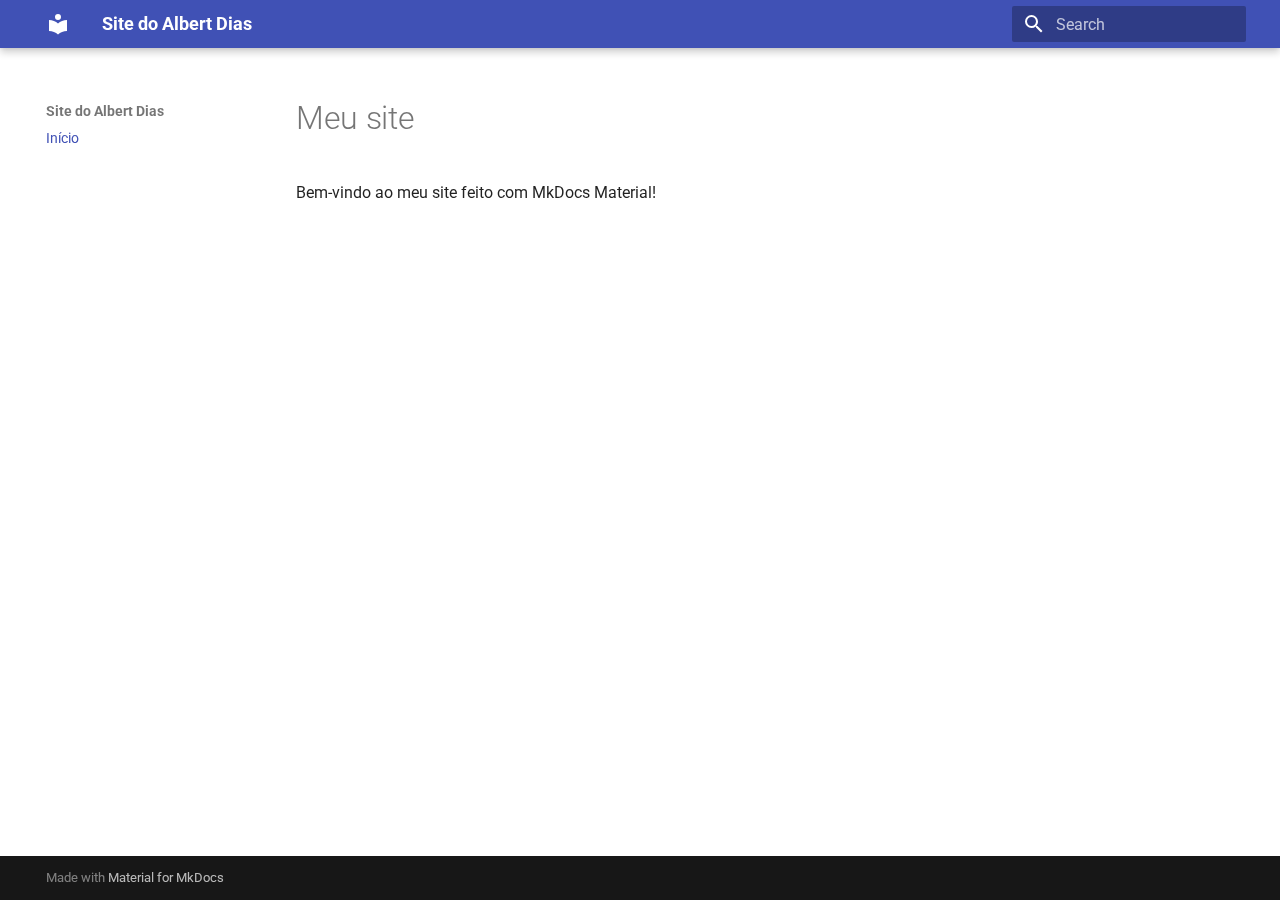
<file: index.html>
<!doctype html>
<html lang="en" class="no-js">
  <head>
    
      <meta charset="utf-8">
      <meta name="viewport" content="width=device-width,initial-scale=1">
      
      
      
      
      
      
        
      
      
      <link rel="icon" href="assets/images/favicon.png">
      <meta name="generator" content="mkdocs-1.6.1, mkdocs-material-9.7.0">
    
    
      
        <title>Site do Albert Dias</title>
      
    
    
      <link rel="stylesheet" href="assets/stylesheets/main.618322db.min.css">
      
      


    
    
      
    
    
      
        
        
        <link rel="preconnect" href="https://fonts.gstatic.com" crossorigin>
        <link rel="stylesheet" href="https://fonts.googleapis.com/css?family=Roboto:300,300i,400,400i,700,700i%7CRoboto+Mono:400,400i,700,700i&display=fallback">
        <style>:root{--md-text-font:"Roboto";--md-code-font:"Roboto Mono"}</style>
      
    
    
    <script>__md_scope=new URL(".",location),__md_hash=e=>[...e].reduce(((e,_)=>(e<<5)-e+_.charCodeAt(0)),0),__md_get=(e,_=localStorage,t=__md_scope)=>JSON.parse(_.getItem(t.pathname+"."+e)),__md_set=(e,_,t=localStorage,a=__md_scope)=>{try{t.setItem(a.pathname+"."+e,JSON.stringify(_))}catch(e){}}</script>
    
      

    
    
  </head>
  
  
    <body dir="ltr">
  
    
    <input class="md-toggle" data-md-toggle="drawer" type="checkbox" id="__drawer" autocomplete="off">
    <input class="md-toggle" data-md-toggle="search" type="checkbox" id="__search" autocomplete="off">
    <label class="md-overlay" for="__drawer"></label>
    <div data-md-component="skip">
      
        
        <a href="#meu-site" class="md-skip">
          Skip to content
        </a>
      
    </div>
    <div data-md-component="announce">
      
    </div>
    
    
      

  

<header class="md-header md-header--shadow" data-md-component="header">
  <nav class="md-header__inner md-grid" aria-label="Header">
    <a href="." title="Site do Albert Dias" class="md-header__button md-logo" aria-label="Site do Albert Dias" data-md-component="logo">
      
  
  <svg xmlns="http://www.w3.org/2000/svg" viewBox="0 0 24 24"><path d="M12 8a3 3 0 0 0 3-3 3 3 0 0 0-3-3 3 3 0 0 0-3 3 3 3 0 0 0 3 3m0 3.54C9.64 9.35 6.5 8 3 8v11c3.5 0 6.64 1.35 9 3.54 2.36-2.19 5.5-3.54 9-3.54V8c-3.5 0-6.64 1.35-9 3.54"/></svg>

    </a>
    <label class="md-header__button md-icon" for="__drawer">
      
      <svg xmlns="http://www.w3.org/2000/svg" viewBox="0 0 24 24"><path d="M3 6h18v2H3zm0 5h18v2H3zm0 5h18v2H3z"/></svg>
    </label>
    <div class="md-header__title" data-md-component="header-title">
      <div class="md-header__ellipsis">
        <div class="md-header__topic">
          <span class="md-ellipsis">
            Site do Albert Dias
          </span>
        </div>
        <div class="md-header__topic" data-md-component="header-topic">
          <span class="md-ellipsis">
            
              Início
            
          </span>
        </div>
      </div>
    </div>
    
    
      <script>var palette=__md_get("__palette");if(palette&&palette.color){if("(prefers-color-scheme)"===palette.color.media){var media=matchMedia("(prefers-color-scheme: light)"),input=document.querySelector(media.matches?"[data-md-color-media='(prefers-color-scheme: light)']":"[data-md-color-media='(prefers-color-scheme: dark)']");palette.color.media=input.getAttribute("data-md-color-media"),palette.color.scheme=input.getAttribute("data-md-color-scheme"),palette.color.primary=input.getAttribute("data-md-color-primary"),palette.color.accent=input.getAttribute("data-md-color-accent")}for(var[key,value]of Object.entries(palette.color))document.body.setAttribute("data-md-color-"+key,value)}</script>
    
    
    
      
      
        <label class="md-header__button md-icon" for="__search">
          
          <svg xmlns="http://www.w3.org/2000/svg" viewBox="0 0 24 24"><path d="M9.5 3A6.5 6.5 0 0 1 16 9.5c0 1.61-.59 3.09-1.56 4.23l.27.27h.79l5 5-1.5 1.5-5-5v-.79l-.27-.27A6.52 6.52 0 0 1 9.5 16 6.5 6.5 0 0 1 3 9.5 6.5 6.5 0 0 1 9.5 3m0 2C7 5 5 7 5 9.5S7 14 9.5 14 14 12 14 9.5 12 5 9.5 5"/></svg>
        </label>
        <div class="md-search" data-md-component="search" role="dialog">
  <label class="md-search__overlay" for="__search"></label>
  <div class="md-search__inner" role="search">
    <form class="md-search__form" name="search">
      <input type="text" class="md-search__input" name="query" aria-label="Search" placeholder="Search" autocapitalize="off" autocorrect="off" autocomplete="off" spellcheck="false" data-md-component="search-query" required>
      <label class="md-search__icon md-icon" for="__search">
        
        <svg xmlns="http://www.w3.org/2000/svg" viewBox="0 0 24 24"><path d="M9.5 3A6.5 6.5 0 0 1 16 9.5c0 1.61-.59 3.09-1.56 4.23l.27.27h.79l5 5-1.5 1.5-5-5v-.79l-.27-.27A6.52 6.52 0 0 1 9.5 16 6.5 6.5 0 0 1 3 9.5 6.5 6.5 0 0 1 9.5 3m0 2C7 5 5 7 5 9.5S7 14 9.5 14 14 12 14 9.5 12 5 9.5 5"/></svg>
        
        <svg xmlns="http://www.w3.org/2000/svg" viewBox="0 0 24 24"><path d="M20 11v2H8l5.5 5.5-1.42 1.42L4.16 12l7.92-7.92L13.5 5.5 8 11z"/></svg>
      </label>
      <nav class="md-search__options" aria-label="Search">
        
        <button type="reset" class="md-search__icon md-icon" title="Clear" aria-label="Clear" tabindex="-1">
          
          <svg xmlns="http://www.w3.org/2000/svg" viewBox="0 0 24 24"><path d="M19 6.41 17.59 5 12 10.59 6.41 5 5 6.41 10.59 12 5 17.59 6.41 19 12 13.41 17.59 19 19 17.59 13.41 12z"/></svg>
        </button>
      </nav>
      
    </form>
    <div class="md-search__output">
      <div class="md-search__scrollwrap" tabindex="0" data-md-scrollfix>
        <div class="md-search-result" data-md-component="search-result">
          <div class="md-search-result__meta">
            Initializing search
          </div>
          <ol class="md-search-result__list" role="presentation"></ol>
        </div>
      </div>
    </div>
  </div>
</div>
      
    
    
  </nav>
  
</header>
    
    <div class="md-container" data-md-component="container">
      
      
        
          
        
      
      <main class="md-main" data-md-component="main">
        <div class="md-main__inner md-grid">
          
            
              
              <div class="md-sidebar md-sidebar--primary" data-md-component="sidebar" data-md-type="navigation" >
                <div class="md-sidebar__scrollwrap">
                  <div class="md-sidebar__inner">
                    



<nav class="md-nav md-nav--primary" aria-label="Navigation" data-md-level="0">
  <label class="md-nav__title" for="__drawer">
    <a href="." title="Site do Albert Dias" class="md-nav__button md-logo" aria-label="Site do Albert Dias" data-md-component="logo">
      
  
  <svg xmlns="http://www.w3.org/2000/svg" viewBox="0 0 24 24"><path d="M12 8a3 3 0 0 0 3-3 3 3 0 0 0-3-3 3 3 0 0 0-3 3 3 3 0 0 0 3 3m0 3.54C9.64 9.35 6.5 8 3 8v11c3.5 0 6.64 1.35 9 3.54 2.36-2.19 5.5-3.54 9-3.54V8c-3.5 0-6.64 1.35-9 3.54"/></svg>

    </a>
    Site do Albert Dias
  </label>
  
  <ul class="md-nav__list" data-md-scrollfix>
    
      
      
  
  
    
  
  
  
    <li class="md-nav__item md-nav__item--active">
      
      <input class="md-nav__toggle md-toggle" type="checkbox" id="__toc">
      
      
        
      
      
      <a href="." class="md-nav__link md-nav__link--active">
        
  
  
  <span class="md-ellipsis">
    
  
    Início
  

    
  </span>
  
  

      </a>
      
    </li>
  

    
  </ul>
</nav>
                  </div>
                </div>
              </div>
            
            
              
              <div class="md-sidebar md-sidebar--secondary" data-md-component="sidebar" data-md-type="toc" >
                <div class="md-sidebar__scrollwrap">
                  <div class="md-sidebar__inner">
                    

<nav class="md-nav md-nav--secondary" aria-label="Table of contents">
  
  
  
    
  
  
</nav>
                  </div>
                </div>
              </div>
            
          
          
            <div class="md-content" data-md-component="content">
              
              <article class="md-content__inner md-typeset">
                
                  



<h1 id="meu-site">Meu site</h1>
<p>Bem-vindo ao meu site feito com MkDocs Material!</p>












                
              </article>
            </div>
          
          
<script>var target=document.getElementById(location.hash.slice(1));target&&target.name&&(target.checked=target.name.startsWith("__tabbed_"))</script>
        </div>
        
      </main>
      
        <footer class="md-footer">
  
  <div class="md-footer-meta md-typeset">
    <div class="md-footer-meta__inner md-grid">
      <div class="md-copyright">
  
  
    Made with
    <a href="https://squidfunk.github.io/mkdocs-material/" target="_blank" rel="noopener">
      Material for MkDocs
    </a>
  
</div>
      
    </div>
  </div>
</footer>
      
    </div>
    <div class="md-dialog" data-md-component="dialog">
      <div class="md-dialog__inner md-typeset"></div>
    </div>
    
    
    
      
      
      <script id="__config" type="application/json">{"annotate": null, "base": ".", "features": [], "search": "assets/javascripts/workers/search.7a47a382.min.js", "tags": null, "translations": {"clipboard.copied": "Copied to clipboard", "clipboard.copy": "Copy to clipboard", "search.result.more.one": "1 more on this page", "search.result.more.other": "# more on this page", "search.result.none": "No matching documents", "search.result.one": "1 matching document", "search.result.other": "# matching documents", "search.result.placeholder": "Type to start searching", "search.result.term.missing": "Missing", "select.version": "Select version"}, "version": null}</script>
    
    
      <script src="assets/javascripts/bundle.e71a0d61.min.js"></script>
      
    
  </body>
</html>
</file>
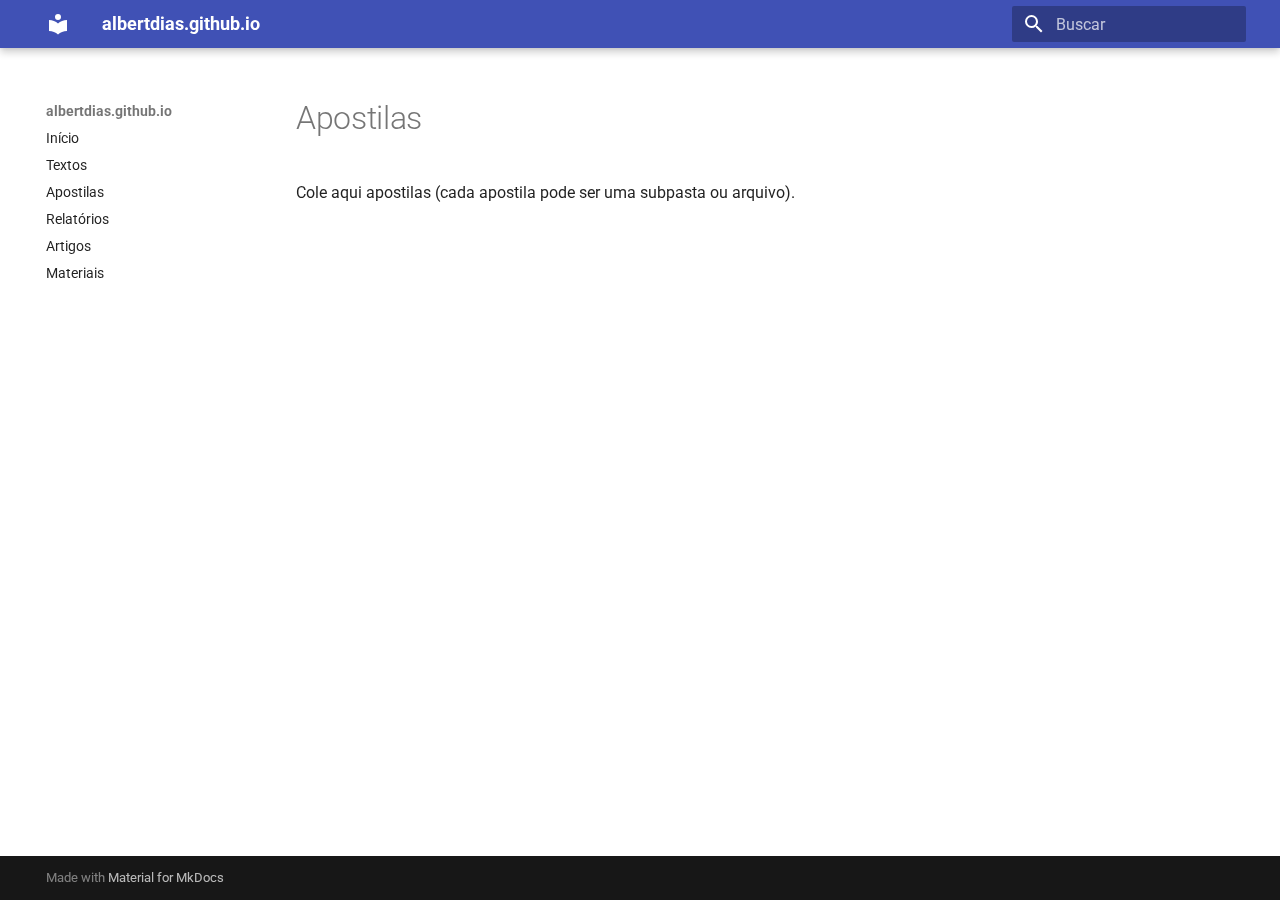
<file: apostilas/index.html>
<!doctype html>
<html lang="pt" class="no-js">
  <head>
    
      <meta charset="utf-8">
      <meta name="viewport" content="width=device-width,initial-scale=1">
      
        <meta name="description" content="Site para textos pessoais, notas de estudo e apostilas">
      
      
        <meta name="author" content="Albert Dias">
      
      
      
      
      
        
      
      
      <link rel="icon" href="../assets/images/favicon.png">
      <meta name="generator" content="mkdocs-1.6.1, mkdocs-material-9.7.0">
    
    
      
        <title>Apostilas - albertdias.github.io</title>
      
    
    
      <link rel="stylesheet" href="../assets/stylesheets/main.618322db.min.css">
      
      


    
    
      
    
    
      
        
        
        <link rel="preconnect" href="https://fonts.gstatic.com" crossorigin>
        <link rel="stylesheet" href="https://fonts.googleapis.com/css?family=Roboto:300,300i,400,400i,700,700i%7CRoboto+Mono:400,400i,700,700i&display=fallback">
        <style>:root{--md-text-font:"Roboto";--md-code-font:"Roboto Mono"}</style>
      
    
    
    <script>__md_scope=new URL("..",location),__md_hash=e=>[...e].reduce(((e,_)=>(e<<5)-e+_.charCodeAt(0)),0),__md_get=(e,_=localStorage,t=__md_scope)=>JSON.parse(_.getItem(t.pathname+"."+e)),__md_set=(e,_,t=localStorage,a=__md_scope)=>{try{t.setItem(a.pathname+"."+e,JSON.stringify(_))}catch(e){}}</script>
    
      

    
    
  </head>
  
  
    <body dir="ltr">
  
    
    <input class="md-toggle" data-md-toggle="drawer" type="checkbox" id="__drawer" autocomplete="off">
    <input class="md-toggle" data-md-toggle="search" type="checkbox" id="__search" autocomplete="off">
    <label class="md-overlay" for="__drawer"></label>
    <div data-md-component="skip">
      
        
        <a href="#apostilas" class="md-skip">
          Pular para conteúdo
        </a>
      
    </div>
    <div data-md-component="announce">
      
    </div>
    
    
      

  

<header class="md-header md-header--shadow" data-md-component="header">
  <nav class="md-header__inner md-grid" aria-label="Cabeçalho">
    <a href=".." title="albertdias.github.io" class="md-header__button md-logo" aria-label="albertdias.github.io" data-md-component="logo">
      
  
  <svg xmlns="http://www.w3.org/2000/svg" viewBox="0 0 24 24"><path d="M12 8a3 3 0 0 0 3-3 3 3 0 0 0-3-3 3 3 0 0 0-3 3 3 3 0 0 0 3 3m0 3.54C9.64 9.35 6.5 8 3 8v11c3.5 0 6.64 1.35 9 3.54 2.36-2.19 5.5-3.54 9-3.54V8c-3.5 0-6.64 1.35-9 3.54"/></svg>

    </a>
    <label class="md-header__button md-icon" for="__drawer">
      
      <svg xmlns="http://www.w3.org/2000/svg" viewBox="0 0 24 24"><path d="M3 6h18v2H3zm0 5h18v2H3zm0 5h18v2H3z"/></svg>
    </label>
    <div class="md-header__title" data-md-component="header-title">
      <div class="md-header__ellipsis">
        <div class="md-header__topic">
          <span class="md-ellipsis">
            albertdias.github.io
          </span>
        </div>
        <div class="md-header__topic" data-md-component="header-topic">
          <span class="md-ellipsis">
            
              Apostilas
            
          </span>
        </div>
      </div>
    </div>
    
    
      <script>var palette=__md_get("__palette");if(palette&&palette.color){if("(prefers-color-scheme)"===palette.color.media){var media=matchMedia("(prefers-color-scheme: light)"),input=document.querySelector(media.matches?"[data-md-color-media='(prefers-color-scheme: light)']":"[data-md-color-media='(prefers-color-scheme: dark)']");palette.color.media=input.getAttribute("data-md-color-media"),palette.color.scheme=input.getAttribute("data-md-color-scheme"),palette.color.primary=input.getAttribute("data-md-color-primary"),palette.color.accent=input.getAttribute("data-md-color-accent")}for(var[key,value]of Object.entries(palette.color))document.body.setAttribute("data-md-color-"+key,value)}</script>
    
    
    
      
      
        <label class="md-header__button md-icon" for="__search">
          
          <svg xmlns="http://www.w3.org/2000/svg" viewBox="0 0 24 24"><path d="M9.5 3A6.5 6.5 0 0 1 16 9.5c0 1.61-.59 3.09-1.56 4.23l.27.27h.79l5 5-1.5 1.5-5-5v-.79l-.27-.27A6.52 6.52 0 0 1 9.5 16 6.5 6.5 0 0 1 3 9.5 6.5 6.5 0 0 1 9.5 3m0 2C7 5 5 7 5 9.5S7 14 9.5 14 14 12 14 9.5 12 5 9.5 5"/></svg>
        </label>
        <div class="md-search" data-md-component="search" role="dialog">
  <label class="md-search__overlay" for="__search"></label>
  <div class="md-search__inner" role="search">
    <form class="md-search__form" name="search">
      <input type="text" class="md-search__input" name="query" aria-label="Buscar" placeholder="Buscar" autocapitalize="off" autocorrect="off" autocomplete="off" spellcheck="false" data-md-component="search-query" required>
      <label class="md-search__icon md-icon" for="__search">
        
        <svg xmlns="http://www.w3.org/2000/svg" viewBox="0 0 24 24"><path d="M9.5 3A6.5 6.5 0 0 1 16 9.5c0 1.61-.59 3.09-1.56 4.23l.27.27h.79l5 5-1.5 1.5-5-5v-.79l-.27-.27A6.52 6.52 0 0 1 9.5 16 6.5 6.5 0 0 1 3 9.5 6.5 6.5 0 0 1 9.5 3m0 2C7 5 5 7 5 9.5S7 14 9.5 14 14 12 14 9.5 12 5 9.5 5"/></svg>
        
        <svg xmlns="http://www.w3.org/2000/svg" viewBox="0 0 24 24"><path d="M20 11v2H8l5.5 5.5-1.42 1.42L4.16 12l7.92-7.92L13.5 5.5 8 11z"/></svg>
      </label>
      <nav class="md-search__options" aria-label="Pesquisar">
        
        <button type="reset" class="md-search__icon md-icon" title="Limpar" aria-label="Limpar" tabindex="-1">
          
          <svg xmlns="http://www.w3.org/2000/svg" viewBox="0 0 24 24"><path d="M19 6.41 17.59 5 12 10.59 6.41 5 5 6.41 10.59 12 5 17.59 6.41 19 12 13.41 17.59 19 19 17.59 13.41 12z"/></svg>
        </button>
      </nav>
      
    </form>
    <div class="md-search__output">
      <div class="md-search__scrollwrap" tabindex="0" data-md-scrollfix>
        <div class="md-search-result" data-md-component="search-result">
          <div class="md-search-result__meta">
            Inicializando busca
          </div>
          <ol class="md-search-result__list" role="presentation"></ol>
        </div>
      </div>
    </div>
  </div>
</div>
      
    
    
  </nav>
  
</header>
    
    <div class="md-container" data-md-component="container">
      
      
        
          
        
      
      <main class="md-main" data-md-component="main">
        <div class="md-main__inner md-grid">
          
            
              
              <div class="md-sidebar md-sidebar--primary" data-md-component="sidebar" data-md-type="navigation" >
                <div class="md-sidebar__scrollwrap">
                  <div class="md-sidebar__inner">
                    



  

<nav class="md-nav md-nav--primary md-nav--integrated" aria-label="Navegação" data-md-level="0">
  <label class="md-nav__title" for="__drawer">
    <a href=".." title="albertdias.github.io" class="md-nav__button md-logo" aria-label="albertdias.github.io" data-md-component="logo">
      
  
  <svg xmlns="http://www.w3.org/2000/svg" viewBox="0 0 24 24"><path d="M12 8a3 3 0 0 0 3-3 3 3 0 0 0-3-3 3 3 0 0 0-3 3 3 3 0 0 0 3 3m0 3.54C9.64 9.35 6.5 8 3 8v11c3.5 0 6.64 1.35 9 3.54 2.36-2.19 5.5-3.54 9-3.54V8c-3.5 0-6.64 1.35-9 3.54"/></svg>

    </a>
    albertdias.github.io
  </label>
  
  <ul class="md-nav__list" data-md-scrollfix>
    
      
      
  
  
  
  
    <li class="md-nav__item">
      <a href=".." class="md-nav__link">
        
  
  
  <span class="md-ellipsis">
    
  
    Início
  

    
  </span>
  
  

      </a>
    </li>
  

    
      
      
  
  
  
  
    <li class="md-nav__item">
      <a href="../textos/" class="md-nav__link">
        
  
  
  <span class="md-ellipsis">
    
  
    Textos
  

    
  </span>
  
  

      </a>
    </li>
  

    
      
      
  
  
  
  
    <li class="md-nav__item">
      <a href="./" class="md-nav__link">
        
  
  
  <span class="md-ellipsis">
    
  
    Apostilas
  

    
  </span>
  
  

      </a>
    </li>
  

    
      
      
  
  
  
  
    <li class="md-nav__item">
      <a href="../relatorios/" class="md-nav__link">
        
  
  
  <span class="md-ellipsis">
    
  
    Relatórios
  

    
  </span>
  
  

      </a>
    </li>
  

    
      
      
  
  
  
  
    <li class="md-nav__item">
      <a href="../Artigos.md" class="md-nav__link">
        
  
  
  <span class="md-ellipsis">
    
  
    Artigos
  

    
  </span>
  
  

      </a>
    </li>
  

    
      
      
  
  
  
  
    <li class="md-nav__item">
      <a href="../material.md" class="md-nav__link">
        
  
  
  <span class="md-ellipsis">
    
  
    Materiais
  

    
  </span>
  
  

      </a>
    </li>
  

    
  </ul>
</nav>
                  </div>
                </div>
              </div>
            
            
          
          
            <div class="md-content" data-md-component="content">
              
              <article class="md-content__inner md-typeset">
                
                  



<h1 id="apostilas">Apostilas</h1>
<p>Cole aqui apostilas (cada apostila pode ser uma subpasta ou arquivo).</p>












                
              </article>
            </div>
          
          
<script>var target=document.getElementById(location.hash.slice(1));target&&target.name&&(target.checked=target.name.startsWith("__tabbed_"))</script>
        </div>
        
      </main>
      
        <footer class="md-footer">
  
  <div class="md-footer-meta md-typeset">
    <div class="md-footer-meta__inner md-grid">
      <div class="md-copyright">
  
  
    Made with
    <a href="https://squidfunk.github.io/mkdocs-material/" target="_blank" rel="noopener">
      Material for MkDocs
    </a>
  
</div>
      
    </div>
  </div>
</footer>
      
    </div>
    <div class="md-dialog" data-md-component="dialog">
      <div class="md-dialog__inner md-typeset"></div>
    </div>
    
    
    
      
      
      <script id="__config" type="application/json">{"annotate": null, "base": "..", "features": ["navigation.instant", "navigation.sections", "navigation.expand", "toc.integrate", "header.autohide", "content.code.copy"], "search": "../assets/javascripts/workers/search.7a47a382.min.js", "tags": null, "translations": {"clipboard.copied": "Copiado para \u00e1rea de transfer\u00eancia", "clipboard.copy": "Copiar para \u00e1rea de transfer\u00eancia", "search.result.more.one": "mais 1 nesta p\u00e1gina", "search.result.more.other": "# mais nesta p\u00e1gina", "search.result.none": "Nenhum documento encontrado", "search.result.one": "1 documento encontrado", "search.result.other": "# documentos encontrados", "search.result.placeholder": "Digite para iniciar a busca", "search.result.term.missing": "Ausente", "select.version": "Selecione a vers\u00e3o"}, "version": null}</script>
    
    
      <script src="../assets/javascripts/bundle.e71a0d61.min.js"></script>
      
    
  </body>
</html>
</file>
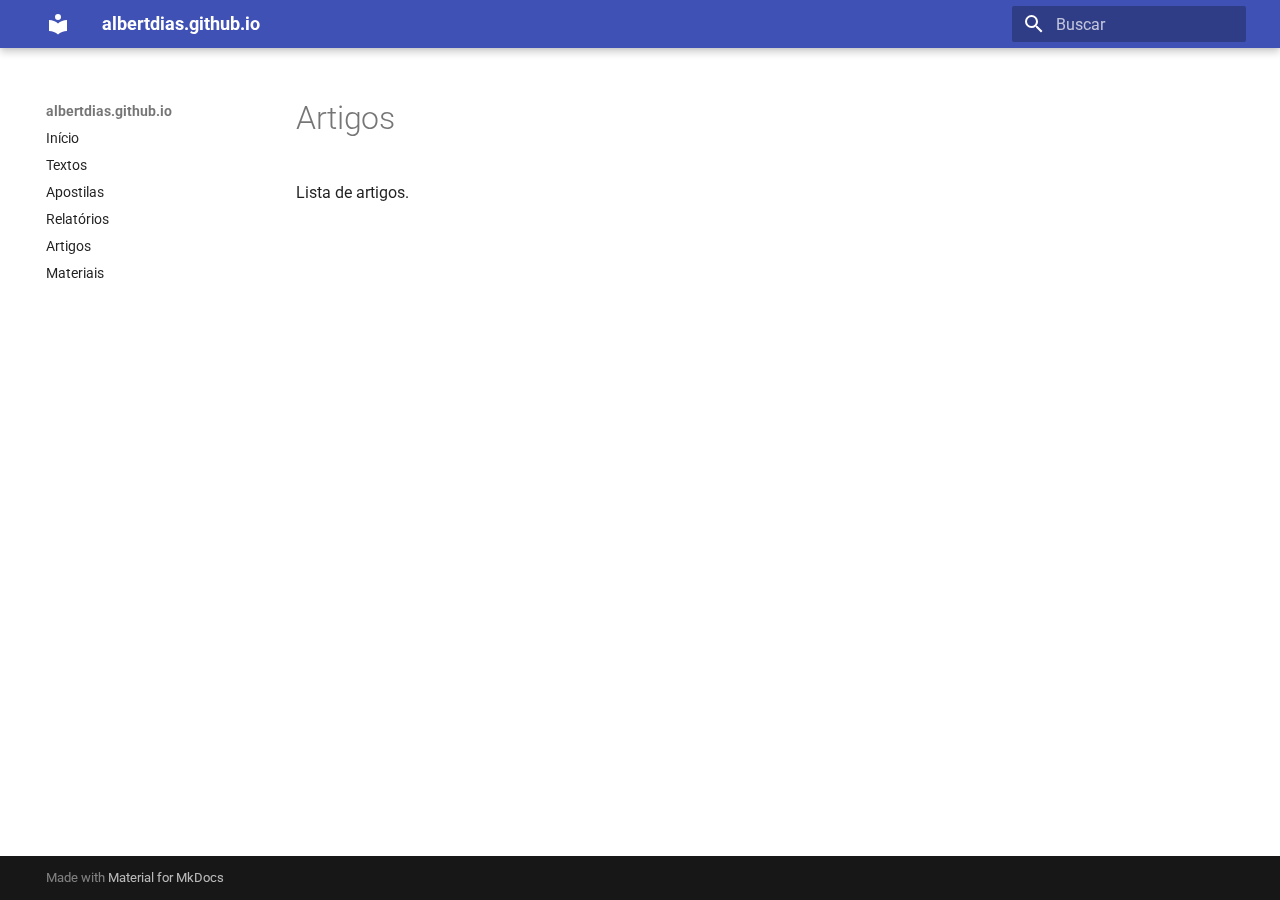
<file: artigos/index.html>
<!doctype html>
<html lang="pt" class="no-js">
  <head>
    
      <meta charset="utf-8">
      <meta name="viewport" content="width=device-width,initial-scale=1">
      
        <meta name="description" content="Site para textos pessoais, notas de estudo e apostilas">
      
      
        <meta name="author" content="Albert Dias">
      
      
      
      
      
        
      
      
      <link rel="icon" href="../assets/images/favicon.png">
      <meta name="generator" content="mkdocs-1.6.1, mkdocs-material-9.7.0">
    
    
      
        <title>Artigos - albertdias.github.io</title>
      
    
    
      <link rel="stylesheet" href="../assets/stylesheets/main.618322db.min.css">
      
      


    
    
      
    
    
      
        
        
        <link rel="preconnect" href="https://fonts.gstatic.com" crossorigin>
        <link rel="stylesheet" href="https://fonts.googleapis.com/css?family=Roboto:300,300i,400,400i,700,700i%7CRoboto+Mono:400,400i,700,700i&display=fallback">
        <style>:root{--md-text-font:"Roboto";--md-code-font:"Roboto Mono"}</style>
      
    
    
    <script>__md_scope=new URL("..",location),__md_hash=e=>[...e].reduce(((e,_)=>(e<<5)-e+_.charCodeAt(0)),0),__md_get=(e,_=localStorage,t=__md_scope)=>JSON.parse(_.getItem(t.pathname+"."+e)),__md_set=(e,_,t=localStorage,a=__md_scope)=>{try{t.setItem(a.pathname+"."+e,JSON.stringify(_))}catch(e){}}</script>
    
      

    
    
  </head>
  
  
    <body dir="ltr">
  
    
    <input class="md-toggle" data-md-toggle="drawer" type="checkbox" id="__drawer" autocomplete="off">
    <input class="md-toggle" data-md-toggle="search" type="checkbox" id="__search" autocomplete="off">
    <label class="md-overlay" for="__drawer"></label>
    <div data-md-component="skip">
      
        
        <a href="#artigos" class="md-skip">
          Pular para conteúdo
        </a>
      
    </div>
    <div data-md-component="announce">
      
    </div>
    
    
      

  

<header class="md-header md-header--shadow" data-md-component="header">
  <nav class="md-header__inner md-grid" aria-label="Cabeçalho">
    <a href=".." title="albertdias.github.io" class="md-header__button md-logo" aria-label="albertdias.github.io" data-md-component="logo">
      
  
  <svg xmlns="http://www.w3.org/2000/svg" viewBox="0 0 24 24"><path d="M12 8a3 3 0 0 0 3-3 3 3 0 0 0-3-3 3 3 0 0 0-3 3 3 3 0 0 0 3 3m0 3.54C9.64 9.35 6.5 8 3 8v11c3.5 0 6.64 1.35 9 3.54 2.36-2.19 5.5-3.54 9-3.54V8c-3.5 0-6.64 1.35-9 3.54"/></svg>

    </a>
    <label class="md-header__button md-icon" for="__drawer">
      
      <svg xmlns="http://www.w3.org/2000/svg" viewBox="0 0 24 24"><path d="M3 6h18v2H3zm0 5h18v2H3zm0 5h18v2H3z"/></svg>
    </label>
    <div class="md-header__title" data-md-component="header-title">
      <div class="md-header__ellipsis">
        <div class="md-header__topic">
          <span class="md-ellipsis">
            albertdias.github.io
          </span>
        </div>
        <div class="md-header__topic" data-md-component="header-topic">
          <span class="md-ellipsis">
            
              Artigos
            
          </span>
        </div>
      </div>
    </div>
    
    
      <script>var palette=__md_get("__palette");if(palette&&palette.color){if("(prefers-color-scheme)"===palette.color.media){var media=matchMedia("(prefers-color-scheme: light)"),input=document.querySelector(media.matches?"[data-md-color-media='(prefers-color-scheme: light)']":"[data-md-color-media='(prefers-color-scheme: dark)']");palette.color.media=input.getAttribute("data-md-color-media"),palette.color.scheme=input.getAttribute("data-md-color-scheme"),palette.color.primary=input.getAttribute("data-md-color-primary"),palette.color.accent=input.getAttribute("data-md-color-accent")}for(var[key,value]of Object.entries(palette.color))document.body.setAttribute("data-md-color-"+key,value)}</script>
    
    
    
      
      
        <label class="md-header__button md-icon" for="__search">
          
          <svg xmlns="http://www.w3.org/2000/svg" viewBox="0 0 24 24"><path d="M9.5 3A6.5 6.5 0 0 1 16 9.5c0 1.61-.59 3.09-1.56 4.23l.27.27h.79l5 5-1.5 1.5-5-5v-.79l-.27-.27A6.52 6.52 0 0 1 9.5 16 6.5 6.5 0 0 1 3 9.5 6.5 6.5 0 0 1 9.5 3m0 2C7 5 5 7 5 9.5S7 14 9.5 14 14 12 14 9.5 12 5 9.5 5"/></svg>
        </label>
        <div class="md-search" data-md-component="search" role="dialog">
  <label class="md-search__overlay" for="__search"></label>
  <div class="md-search__inner" role="search">
    <form class="md-search__form" name="search">
      <input type="text" class="md-search__input" name="query" aria-label="Buscar" placeholder="Buscar" autocapitalize="off" autocorrect="off" autocomplete="off" spellcheck="false" data-md-component="search-query" required>
      <label class="md-search__icon md-icon" for="__search">
        
        <svg xmlns="http://www.w3.org/2000/svg" viewBox="0 0 24 24"><path d="M9.5 3A6.5 6.5 0 0 1 16 9.5c0 1.61-.59 3.09-1.56 4.23l.27.27h.79l5 5-1.5 1.5-5-5v-.79l-.27-.27A6.52 6.52 0 0 1 9.5 16 6.5 6.5 0 0 1 3 9.5 6.5 6.5 0 0 1 9.5 3m0 2C7 5 5 7 5 9.5S7 14 9.5 14 14 12 14 9.5 12 5 9.5 5"/></svg>
        
        <svg xmlns="http://www.w3.org/2000/svg" viewBox="0 0 24 24"><path d="M20 11v2H8l5.5 5.5-1.42 1.42L4.16 12l7.92-7.92L13.5 5.5 8 11z"/></svg>
      </label>
      <nav class="md-search__options" aria-label="Pesquisar">
        
        <button type="reset" class="md-search__icon md-icon" title="Limpar" aria-label="Limpar" tabindex="-1">
          
          <svg xmlns="http://www.w3.org/2000/svg" viewBox="0 0 24 24"><path d="M19 6.41 17.59 5 12 10.59 6.41 5 5 6.41 10.59 12 5 17.59 6.41 19 12 13.41 17.59 19 19 17.59 13.41 12z"/></svg>
        </button>
      </nav>
      
    </form>
    <div class="md-search__output">
      <div class="md-search__scrollwrap" tabindex="0" data-md-scrollfix>
        <div class="md-search-result" data-md-component="search-result">
          <div class="md-search-result__meta">
            Inicializando busca
          </div>
          <ol class="md-search-result__list" role="presentation"></ol>
        </div>
      </div>
    </div>
  </div>
</div>
      
    
    
  </nav>
  
</header>
    
    <div class="md-container" data-md-component="container">
      
      
        
          
        
      
      <main class="md-main" data-md-component="main">
        <div class="md-main__inner md-grid">
          
            
              
              <div class="md-sidebar md-sidebar--primary" data-md-component="sidebar" data-md-type="navigation" >
                <div class="md-sidebar__scrollwrap">
                  <div class="md-sidebar__inner">
                    



  

<nav class="md-nav md-nav--primary md-nav--integrated" aria-label="Navegação" data-md-level="0">
  <label class="md-nav__title" for="__drawer">
    <a href=".." title="albertdias.github.io" class="md-nav__button md-logo" aria-label="albertdias.github.io" data-md-component="logo">
      
  
  <svg xmlns="http://www.w3.org/2000/svg" viewBox="0 0 24 24"><path d="M12 8a3 3 0 0 0 3-3 3 3 0 0 0-3-3 3 3 0 0 0-3 3 3 3 0 0 0 3 3m0 3.54C9.64 9.35 6.5 8 3 8v11c3.5 0 6.64 1.35 9 3.54 2.36-2.19 5.5-3.54 9-3.54V8c-3.5 0-6.64 1.35-9 3.54"/></svg>

    </a>
    albertdias.github.io
  </label>
  
  <ul class="md-nav__list" data-md-scrollfix>
    
      
      
  
  
  
  
    <li class="md-nav__item">
      <a href=".." class="md-nav__link">
        
  
  
  <span class="md-ellipsis">
    
  
    Início
  

    
  </span>
  
  

      </a>
    </li>
  

    
      
      
  
  
  
  
    <li class="md-nav__item">
      <a href="../textos/" class="md-nav__link">
        
  
  
  <span class="md-ellipsis">
    
  
    Textos
  

    
  </span>
  
  

      </a>
    </li>
  

    
      
      
  
  
  
  
    <li class="md-nav__item">
      <a href="../apostilas/" class="md-nav__link">
        
  
  
  <span class="md-ellipsis">
    
  
    Apostilas
  

    
  </span>
  
  

      </a>
    </li>
  

    
      
      
  
  
  
  
    <li class="md-nav__item">
      <a href="../relatorios/" class="md-nav__link">
        
  
  
  <span class="md-ellipsis">
    
  
    Relatórios
  

    
  </span>
  
  

      </a>
    </li>
  

    
      
      
  
  
  
  
    <li class="md-nav__item">
      <a href="../Artigos.md" class="md-nav__link">
        
  
  
  <span class="md-ellipsis">
    
  
    Artigos
  

    
  </span>
  
  

      </a>
    </li>
  

    
      
      
  
  
  
  
    <li class="md-nav__item">
      <a href="../material.md" class="md-nav__link">
        
  
  
  <span class="md-ellipsis">
    
  
    Materiais
  

    
  </span>
  
  

      </a>
    </li>
  

    
  </ul>
</nav>
                  </div>
                </div>
              </div>
            
            
          
          
            <div class="md-content" data-md-component="content">
              
              <article class="md-content__inner md-typeset">
                
                  



<h1 id="artigos">Artigos</h1>
<p>Lista de artigos.</p>












                
              </article>
            </div>
          
          
<script>var target=document.getElementById(location.hash.slice(1));target&&target.name&&(target.checked=target.name.startsWith("__tabbed_"))</script>
        </div>
        
      </main>
      
        <footer class="md-footer">
  
  <div class="md-footer-meta md-typeset">
    <div class="md-footer-meta__inner md-grid">
      <div class="md-copyright">
  
  
    Made with
    <a href="https://squidfunk.github.io/mkdocs-material/" target="_blank" rel="noopener">
      Material for MkDocs
    </a>
  
</div>
      
    </div>
  </div>
</footer>
      
    </div>
    <div class="md-dialog" data-md-component="dialog">
      <div class="md-dialog__inner md-typeset"></div>
    </div>
    
    
    
      
      
      <script id="__config" type="application/json">{"annotate": null, "base": "..", "features": ["navigation.instant", "navigation.sections", "navigation.expand", "toc.integrate", "header.autohide", "content.code.copy"], "search": "../assets/javascripts/workers/search.7a47a382.min.js", "tags": null, "translations": {"clipboard.copied": "Copiado para \u00e1rea de transfer\u00eancia", "clipboard.copy": "Copiar para \u00e1rea de transfer\u00eancia", "search.result.more.one": "mais 1 nesta p\u00e1gina", "search.result.more.other": "# mais nesta p\u00e1gina", "search.result.none": "Nenhum documento encontrado", "search.result.one": "1 documento encontrado", "search.result.other": "# documentos encontrados", "search.result.placeholder": "Digite para iniciar a busca", "search.result.term.missing": "Ausente", "select.version": "Selecione a vers\u00e3o"}, "version": null}</script>
    
    
      <script src="../assets/javascripts/bundle.e71a0d61.min.js"></script>
      
    
  </body>
</html>
</file>
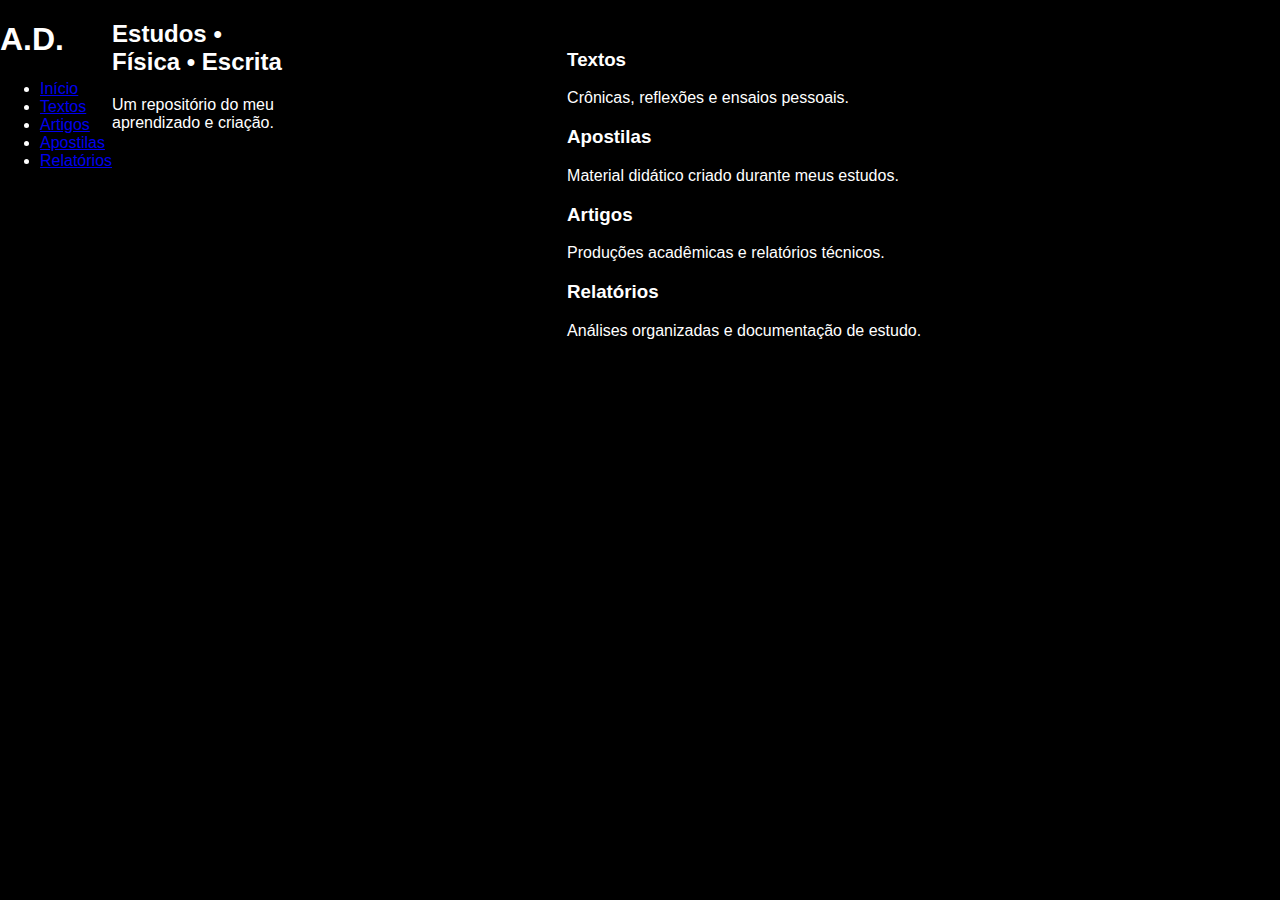
<file: docs/index.html>
<!DOCTYPE html>
<html lang="pt-br">
<head>
    <meta charset="UTF-8">
    <meta name="viewport" content="width=device-width, initial-scale=1.0">
    <title>Albert Dias — Física & Estudos</title>
    <link rel="stylesheet" href="style.css">
</head>
<body>

<nav class="navbar">
    <h1 class="logo">A.D.</h1>
    <ul>
        <li><a href="#">Início</a></li>
        <li><a href="#">Textos</a></li>
        <li><a href="#">Artigos</a></li>
        <li><a href="#">Apostilas</a></li>
        <li><a href="#">Relatórios</a></li>
    </ul>
</nav>

<header class="hero">
    <h2>Estudos • Física • Escrita</h2>
    <p>Um repositório do meu aprendizado e criação.</p>
</header>

<main class="grid">

    <section class="card">
        <h3>Textos</h3>
        <p>Crônicas, reflexões e ensaios pessoais.</p>
    </section>

    <section class="card">
        <h3>Apostilas</h3>
        <p>Material didático criado durante meus estudos.</p>
    </section>

    <section class="card">
        <h3>Artigos</h3>
        <p>Produções acadêmicas e relatórios técnicos.</p>
    </section>

    <section class="card">
        <h3>Relatórios</h3>
        <p>Análises organizadas e documentação de estudo.</p>
    </section>

</main>

</body>
</html>
</file>
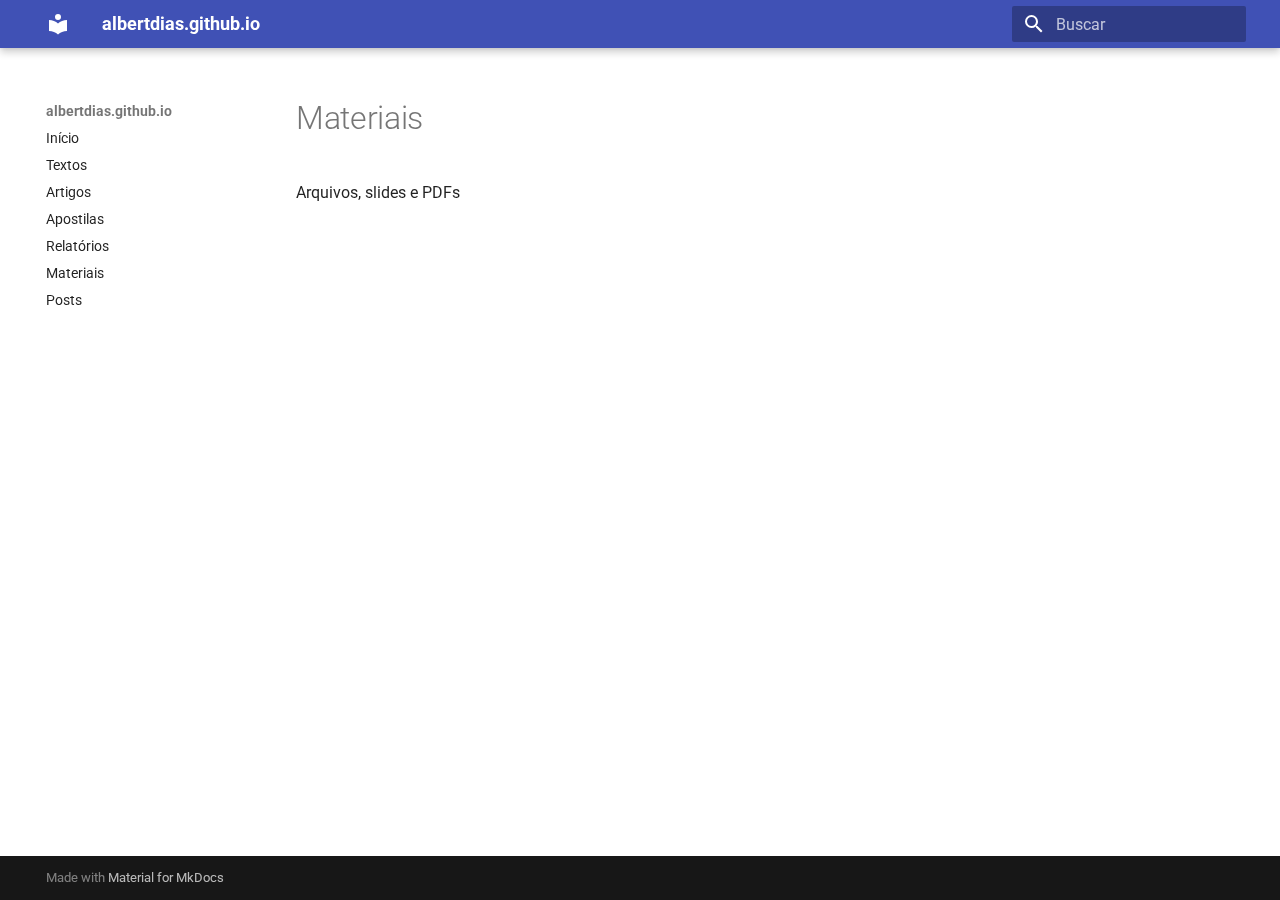
<file: Materiais/index.html>
<!doctype html>
<html lang="pt" class="no-js">
  <head>
    
      <meta charset="utf-8">
      <meta name="viewport" content="width=device-width,initial-scale=1">
      
        <meta name="description" content="Site para textos pessoais, notas de estudo e apostilas">
      
      
        <meta name="author" content="Albert Dias">
      
      
      
      
      
        
      
      
      <link rel="icon" href="../assets/images/favicon.png">
      <meta name="generator" content="mkdocs-1.6.1, mkdocs-material-9.7.0">
    
    
      
        <title>Materiais - albertdias.github.io</title>
      
    
    
      <link rel="stylesheet" href="../assets/stylesheets/main.618322db.min.css">
      
      


    
    
      
    
    
      
        
        
        <link rel="preconnect" href="https://fonts.gstatic.com" crossorigin>
        <link rel="stylesheet" href="https://fonts.googleapis.com/css?family=Roboto:300,300i,400,400i,700,700i%7CRoboto+Mono:400,400i,700,700i&display=fallback">
        <style>:root{--md-text-font:"Roboto";--md-code-font:"Roboto Mono"}</style>
      
    
    
    <script>__md_scope=new URL("..",location),__md_hash=e=>[...e].reduce(((e,_)=>(e<<5)-e+_.charCodeAt(0)),0),__md_get=(e,_=localStorage,t=__md_scope)=>JSON.parse(_.getItem(t.pathname+"."+e)),__md_set=(e,_,t=localStorage,a=__md_scope)=>{try{t.setItem(a.pathname+"."+e,JSON.stringify(_))}catch(e){}}</script>
    
      

    
    
  </head>
  
  
    <body dir="ltr">
  
    
    <input class="md-toggle" data-md-toggle="drawer" type="checkbox" id="__drawer" autocomplete="off">
    <input class="md-toggle" data-md-toggle="search" type="checkbox" id="__search" autocomplete="off">
    <label class="md-overlay" for="__drawer"></label>
    <div data-md-component="skip">
      
        
        <a href="#materiais" class="md-skip">
          Pular para conteúdo
        </a>
      
    </div>
    <div data-md-component="announce">
      
    </div>
    
    
      

  

<header class="md-header md-header--shadow" data-md-component="header">
  <nav class="md-header__inner md-grid" aria-label="Cabeçalho">
    <a href=".." title="albertdias.github.io" class="md-header__button md-logo" aria-label="albertdias.github.io" data-md-component="logo">
      
  
  <svg xmlns="http://www.w3.org/2000/svg" viewBox="0 0 24 24"><path d="M12 8a3 3 0 0 0 3-3 3 3 0 0 0-3-3 3 3 0 0 0-3 3 3 3 0 0 0 3 3m0 3.54C9.64 9.35 6.5 8 3 8v11c3.5 0 6.64 1.35 9 3.54 2.36-2.19 5.5-3.54 9-3.54V8c-3.5 0-6.64 1.35-9 3.54"/></svg>

    </a>
    <label class="md-header__button md-icon" for="__drawer">
      
      <svg xmlns="http://www.w3.org/2000/svg" viewBox="0 0 24 24"><path d="M3 6h18v2H3zm0 5h18v2H3zm0 5h18v2H3z"/></svg>
    </label>
    <div class="md-header__title" data-md-component="header-title">
      <div class="md-header__ellipsis">
        <div class="md-header__topic">
          <span class="md-ellipsis">
            albertdias.github.io
          </span>
        </div>
        <div class="md-header__topic" data-md-component="header-topic">
          <span class="md-ellipsis">
            
              Materiais
            
          </span>
        </div>
      </div>
    </div>
    
    
      <script>var palette=__md_get("__palette");if(palette&&palette.color){if("(prefers-color-scheme)"===palette.color.media){var media=matchMedia("(prefers-color-scheme: light)"),input=document.querySelector(media.matches?"[data-md-color-media='(prefers-color-scheme: light)']":"[data-md-color-media='(prefers-color-scheme: dark)']");palette.color.media=input.getAttribute("data-md-color-media"),palette.color.scheme=input.getAttribute("data-md-color-scheme"),palette.color.primary=input.getAttribute("data-md-color-primary"),palette.color.accent=input.getAttribute("data-md-color-accent")}for(var[key,value]of Object.entries(palette.color))document.body.setAttribute("data-md-color-"+key,value)}</script>
    
    
    
      
      
        <label class="md-header__button md-icon" for="__search">
          
          <svg xmlns="http://www.w3.org/2000/svg" viewBox="0 0 24 24"><path d="M9.5 3A6.5 6.5 0 0 1 16 9.5c0 1.61-.59 3.09-1.56 4.23l.27.27h.79l5 5-1.5 1.5-5-5v-.79l-.27-.27A6.52 6.52 0 0 1 9.5 16 6.5 6.5 0 0 1 3 9.5 6.5 6.5 0 0 1 9.5 3m0 2C7 5 5 7 5 9.5S7 14 9.5 14 14 12 14 9.5 12 5 9.5 5"/></svg>
        </label>
        <div class="md-search" data-md-component="search" role="dialog">
  <label class="md-search__overlay" for="__search"></label>
  <div class="md-search__inner" role="search">
    <form class="md-search__form" name="search">
      <input type="text" class="md-search__input" name="query" aria-label="Buscar" placeholder="Buscar" autocapitalize="off" autocorrect="off" autocomplete="off" spellcheck="false" data-md-component="search-query" required>
      <label class="md-search__icon md-icon" for="__search">
        
        <svg xmlns="http://www.w3.org/2000/svg" viewBox="0 0 24 24"><path d="M9.5 3A6.5 6.5 0 0 1 16 9.5c0 1.61-.59 3.09-1.56 4.23l.27.27h.79l5 5-1.5 1.5-5-5v-.79l-.27-.27A6.52 6.52 0 0 1 9.5 16 6.5 6.5 0 0 1 3 9.5 6.5 6.5 0 0 1 9.5 3m0 2C7 5 5 7 5 9.5S7 14 9.5 14 14 12 14 9.5 12 5 9.5 5"/></svg>
        
        <svg xmlns="http://www.w3.org/2000/svg" viewBox="0 0 24 24"><path d="M20 11v2H8l5.5 5.5-1.42 1.42L4.16 12l7.92-7.92L13.5 5.5 8 11z"/></svg>
      </label>
      <nav class="md-search__options" aria-label="Pesquisar">
        
        <button type="reset" class="md-search__icon md-icon" title="Limpar" aria-label="Limpar" tabindex="-1">
          
          <svg xmlns="http://www.w3.org/2000/svg" viewBox="0 0 24 24"><path d="M19 6.41 17.59 5 12 10.59 6.41 5 5 6.41 10.59 12 5 17.59 6.41 19 12 13.41 17.59 19 19 17.59 13.41 12z"/></svg>
        </button>
      </nav>
      
    </form>
    <div class="md-search__output">
      <div class="md-search__scrollwrap" tabindex="0" data-md-scrollfix>
        <div class="md-search-result" data-md-component="search-result">
          <div class="md-search-result__meta">
            Inicializando busca
          </div>
          <ol class="md-search-result__list" role="presentation"></ol>
        </div>
      </div>
    </div>
  </div>
</div>
      
    
    
  </nav>
  
</header>
    
    <div class="md-container" data-md-component="container">
      
      
        
          
        
      
      <main class="md-main" data-md-component="main">
        <div class="md-main__inner md-grid">
          
            
              
              <div class="md-sidebar md-sidebar--primary" data-md-component="sidebar" data-md-type="navigation" >
                <div class="md-sidebar__scrollwrap">
                  <div class="md-sidebar__inner">
                    



  

<nav class="md-nav md-nav--primary md-nav--integrated" aria-label="Navegação" data-md-level="0">
  <label class="md-nav__title" for="__drawer">
    <a href=".." title="albertdias.github.io" class="md-nav__button md-logo" aria-label="albertdias.github.io" data-md-component="logo">
      
  
  <svg xmlns="http://www.w3.org/2000/svg" viewBox="0 0 24 24"><path d="M12 8a3 3 0 0 0 3-3 3 3 0 0 0-3-3 3 3 0 0 0-3 3 3 3 0 0 0 3 3m0 3.54C9.64 9.35 6.5 8 3 8v11c3.5 0 6.64 1.35 9 3.54 2.36-2.19 5.5-3.54 9-3.54V8c-3.5 0-6.64 1.35-9 3.54"/></svg>

    </a>
    albertdias.github.io
  </label>
  
  <ul class="md-nav__list" data-md-scrollfix>
    
      
      
  
  
  
  
    <li class="md-nav__item">
      <a href=".." class="md-nav__link">
        
  
  
  <span class="md-ellipsis">
    
  
    Início
  

    
  </span>
  
  

      </a>
    </li>
  

    
      
      
  
  
  
  
    <li class="md-nav__item">
      <a href="../textos/index.md" class="md-nav__link">
        
  
  
  <span class="md-ellipsis">
    
  
    Textos
  

    
  </span>
  
  

      </a>
    </li>
  

    
      
      
  
  
  
  
    <li class="md-nav__item">
      <a href="../artigos/" class="md-nav__link">
        
  
  
  <span class="md-ellipsis">
    
  
    Artigos
  

    
  </span>
  
  

      </a>
    </li>
  

    
      
      
  
  
  
  
    <li class="md-nav__item">
      <a href="../apostilas/" class="md-nav__link">
        
  
  
  <span class="md-ellipsis">
    
  
    Apostilas
  

    
  </span>
  
  

      </a>
    </li>
  

    
      
      
  
  
  
  
    <li class="md-nav__item">
      <a href="../relatorios/" class="md-nav__link">
        
  
  
  <span class="md-ellipsis">
    
  
    Relatórios
  

    
  </span>
  
  

      </a>
    </li>
  

    
      
      
  
  
  
  
    <li class="md-nav__item">
      <a href="../materiais/index.md" class="md-nav__link">
        
  
  
  <span class="md-ellipsis">
    
  
    Materiais
  

    
  </span>
  
  

      </a>
    </li>
  

    
      
      
  
  
  
  
    <li class="md-nav__item">
      <a href="../posts/" class="md-nav__link">
        
  
  
  <span class="md-ellipsis">
    
  
    Posts
  

    
  </span>
  
  

      </a>
    </li>
  

    
  </ul>
</nav>
                  </div>
                </div>
              </div>
            
            
          
          
            <div class="md-content" data-md-component="content">
              
              <article class="md-content__inner md-typeset">
                
                  



<h1 id="materiais">Materiais</h1>
<p>Arquivos, slides e PDFs </p>












                
              </article>
            </div>
          
          
<script>var target=document.getElementById(location.hash.slice(1));target&&target.name&&(target.checked=target.name.startsWith("__tabbed_"))</script>
        </div>
        
      </main>
      
        <footer class="md-footer">
  
  <div class="md-footer-meta md-typeset">
    <div class="md-footer-meta__inner md-grid">
      <div class="md-copyright">
  
  
    Made with
    <a href="https://squidfunk.github.io/mkdocs-material/" target="_blank" rel="noopener">
      Material for MkDocs
    </a>
  
</div>
      
    </div>
  </div>
</footer>
      
    </div>
    <div class="md-dialog" data-md-component="dialog">
      <div class="md-dialog__inner md-typeset"></div>
    </div>
    
    
    
      
      
      <script id="__config" type="application/json">{"annotate": null, "base": "..", "features": ["navigation.instant", "navigation.sections", "navigation.expand", "toc.integrate", "header.autohide", "content.code.copy"], "search": "../assets/javascripts/workers/search.7a47a382.min.js", "tags": null, "translations": {"clipboard.copied": "Copiado para \u00e1rea de transfer\u00eancia", "clipboard.copy": "Copiar para \u00e1rea de transfer\u00eancia", "search.result.more.one": "mais 1 nesta p\u00e1gina", "search.result.more.other": "# mais nesta p\u00e1gina", "search.result.none": "Nenhum documento encontrado", "search.result.one": "1 documento encontrado", "search.result.other": "# documentos encontrados", "search.result.placeholder": "Digite para iniciar a busca", "search.result.term.missing": "Ausente", "select.version": "Selecione a vers\u00e3o"}, "version": null}</script>
    
    
      <script src="../assets/javascripts/bundle.e71a0d61.min.js"></script>
      
    
  </body>
</html>
</file>
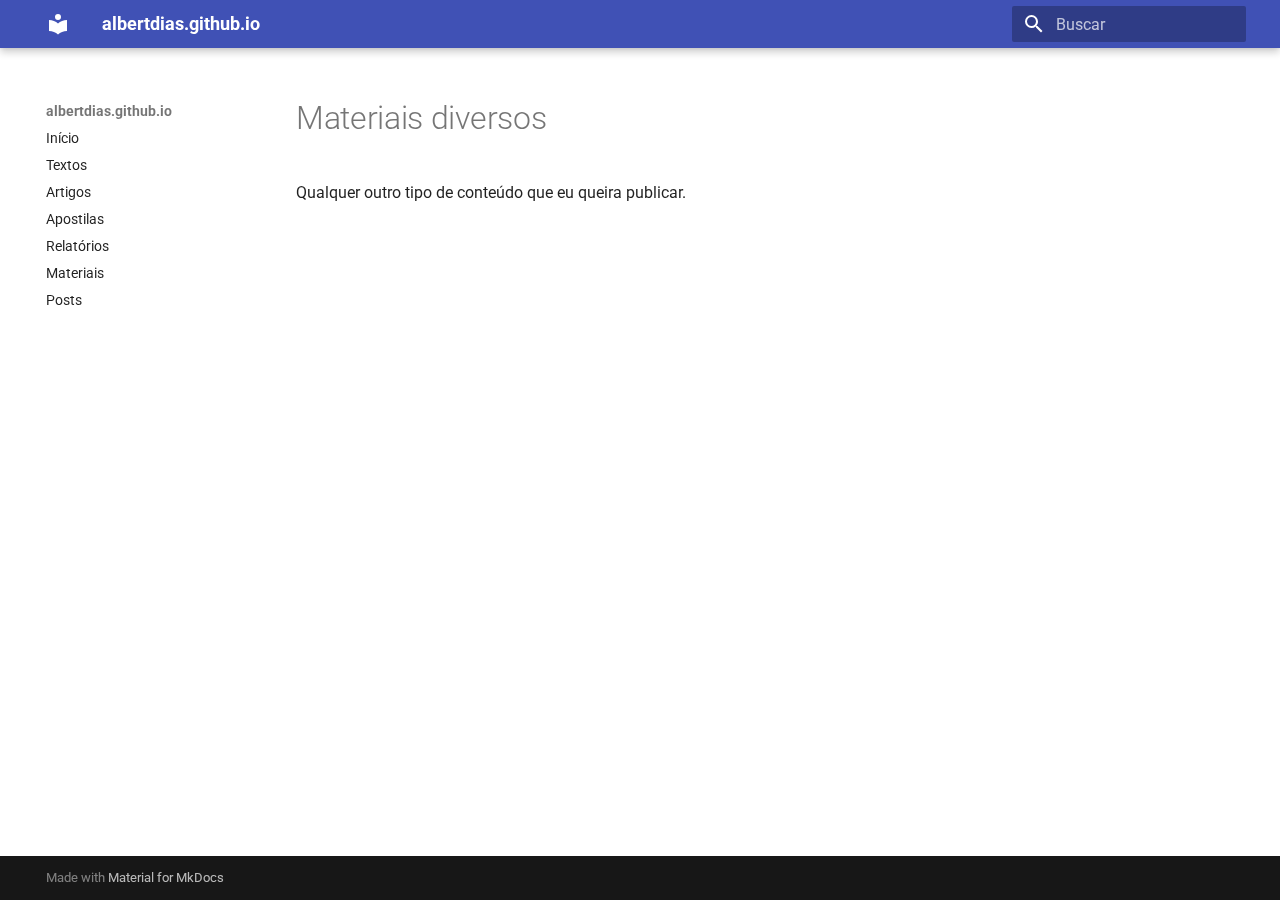
<file: materiais/index.html>
<!doctype html>
<html lang="pt" class="no-js">
  <head>
    
      <meta charset="utf-8">
      <meta name="viewport" content="width=device-width,initial-scale=1">
      
        <meta name="description" content="Site para textos pessoais, notas de estudo e apostilas">
      
      
        <meta name="author" content="Albert Dias">
      
      
      
      
      
        
      
      
      <link rel="icon" href="../assets/images/favicon.png">
      <meta name="generator" content="mkdocs-1.6.1, mkdocs-material-9.7.0">
    
    
      
        <title>Materiais diversos - albertdias.github.io</title>
      
    
    
      <link rel="stylesheet" href="../assets/stylesheets/main.618322db.min.css">
      
      


    
    
      
    
    
      
        
        
        <link rel="preconnect" href="https://fonts.gstatic.com" crossorigin>
        <link rel="stylesheet" href="https://fonts.googleapis.com/css?family=Roboto:300,300i,400,400i,700,700i%7CRoboto+Mono:400,400i,700,700i&display=fallback">
        <style>:root{--md-text-font:"Roboto";--md-code-font:"Roboto Mono"}</style>
      
    
    
    <script>__md_scope=new URL("..",location),__md_hash=e=>[...e].reduce(((e,_)=>(e<<5)-e+_.charCodeAt(0)),0),__md_get=(e,_=localStorage,t=__md_scope)=>JSON.parse(_.getItem(t.pathname+"."+e)),__md_set=(e,_,t=localStorage,a=__md_scope)=>{try{t.setItem(a.pathname+"."+e,JSON.stringify(_))}catch(e){}}</script>
    
      

    
    
  </head>
  
  
    <body dir="ltr">
  
    
    <input class="md-toggle" data-md-toggle="drawer" type="checkbox" id="__drawer" autocomplete="off">
    <input class="md-toggle" data-md-toggle="search" type="checkbox" id="__search" autocomplete="off">
    <label class="md-overlay" for="__drawer"></label>
    <div data-md-component="skip">
      
        
        <a href="#materiais-diversos" class="md-skip">
          Pular para conteúdo
        </a>
      
    </div>
    <div data-md-component="announce">
      
    </div>
    
    
      

  

<header class="md-header md-header--shadow" data-md-component="header">
  <nav class="md-header__inner md-grid" aria-label="Cabeçalho">
    <a href=".." title="albertdias.github.io" class="md-header__button md-logo" aria-label="albertdias.github.io" data-md-component="logo">
      
  
  <svg xmlns="http://www.w3.org/2000/svg" viewBox="0 0 24 24"><path d="M12 8a3 3 0 0 0 3-3 3 3 0 0 0-3-3 3 3 0 0 0-3 3 3 3 0 0 0 3 3m0 3.54C9.64 9.35 6.5 8 3 8v11c3.5 0 6.64 1.35 9 3.54 2.36-2.19 5.5-3.54 9-3.54V8c-3.5 0-6.64 1.35-9 3.54"/></svg>

    </a>
    <label class="md-header__button md-icon" for="__drawer">
      
      <svg xmlns="http://www.w3.org/2000/svg" viewBox="0 0 24 24"><path d="M3 6h18v2H3zm0 5h18v2H3zm0 5h18v2H3z"/></svg>
    </label>
    <div class="md-header__title" data-md-component="header-title">
      <div class="md-header__ellipsis">
        <div class="md-header__topic">
          <span class="md-ellipsis">
            albertdias.github.io
          </span>
        </div>
        <div class="md-header__topic" data-md-component="header-topic">
          <span class="md-ellipsis">
            
              Materiais diversos
            
          </span>
        </div>
      </div>
    </div>
    
    
      <script>var palette=__md_get("__palette");if(palette&&palette.color){if("(prefers-color-scheme)"===palette.color.media){var media=matchMedia("(prefers-color-scheme: light)"),input=document.querySelector(media.matches?"[data-md-color-media='(prefers-color-scheme: light)']":"[data-md-color-media='(prefers-color-scheme: dark)']");palette.color.media=input.getAttribute("data-md-color-media"),palette.color.scheme=input.getAttribute("data-md-color-scheme"),palette.color.primary=input.getAttribute("data-md-color-primary"),palette.color.accent=input.getAttribute("data-md-color-accent")}for(var[key,value]of Object.entries(palette.color))document.body.setAttribute("data-md-color-"+key,value)}</script>
    
    
    
      
      
        <label class="md-header__button md-icon" for="__search">
          
          <svg xmlns="http://www.w3.org/2000/svg" viewBox="0 0 24 24"><path d="M9.5 3A6.5 6.5 0 0 1 16 9.5c0 1.61-.59 3.09-1.56 4.23l.27.27h.79l5 5-1.5 1.5-5-5v-.79l-.27-.27A6.52 6.52 0 0 1 9.5 16 6.5 6.5 0 0 1 3 9.5 6.5 6.5 0 0 1 9.5 3m0 2C7 5 5 7 5 9.5S7 14 9.5 14 14 12 14 9.5 12 5 9.5 5"/></svg>
        </label>
        <div class="md-search" data-md-component="search" role="dialog">
  <label class="md-search__overlay" for="__search"></label>
  <div class="md-search__inner" role="search">
    <form class="md-search__form" name="search">
      <input type="text" class="md-search__input" name="query" aria-label="Buscar" placeholder="Buscar" autocapitalize="off" autocorrect="off" autocomplete="off" spellcheck="false" data-md-component="search-query" required>
      <label class="md-search__icon md-icon" for="__search">
        
        <svg xmlns="http://www.w3.org/2000/svg" viewBox="0 0 24 24"><path d="M9.5 3A6.5 6.5 0 0 1 16 9.5c0 1.61-.59 3.09-1.56 4.23l.27.27h.79l5 5-1.5 1.5-5-5v-.79l-.27-.27A6.52 6.52 0 0 1 9.5 16 6.5 6.5 0 0 1 3 9.5 6.5 6.5 0 0 1 9.5 3m0 2C7 5 5 7 5 9.5S7 14 9.5 14 14 12 14 9.5 12 5 9.5 5"/></svg>
        
        <svg xmlns="http://www.w3.org/2000/svg" viewBox="0 0 24 24"><path d="M20 11v2H8l5.5 5.5-1.42 1.42L4.16 12l7.92-7.92L13.5 5.5 8 11z"/></svg>
      </label>
      <nav class="md-search__options" aria-label="Pesquisar">
        
        <button type="reset" class="md-search__icon md-icon" title="Limpar" aria-label="Limpar" tabindex="-1">
          
          <svg xmlns="http://www.w3.org/2000/svg" viewBox="0 0 24 24"><path d="M19 6.41 17.59 5 12 10.59 6.41 5 5 6.41 10.59 12 5 17.59 6.41 19 12 13.41 17.59 19 19 17.59 13.41 12z"/></svg>
        </button>
      </nav>
      
    </form>
    <div class="md-search__output">
      <div class="md-search__scrollwrap" tabindex="0" data-md-scrollfix>
        <div class="md-search-result" data-md-component="search-result">
          <div class="md-search-result__meta">
            Inicializando busca
          </div>
          <ol class="md-search-result__list" role="presentation"></ol>
        </div>
      </div>
    </div>
  </div>
</div>
      
    
    
  </nav>
  
</header>
    
    <div class="md-container" data-md-component="container">
      
      
        
          
        
      
      <main class="md-main" data-md-component="main">
        <div class="md-main__inner md-grid">
          
            
              
              <div class="md-sidebar md-sidebar--primary" data-md-component="sidebar" data-md-type="navigation" >
                <div class="md-sidebar__scrollwrap">
                  <div class="md-sidebar__inner">
                    



  

<nav class="md-nav md-nav--primary md-nav--integrated" aria-label="Navegação" data-md-level="0">
  <label class="md-nav__title" for="__drawer">
    <a href=".." title="albertdias.github.io" class="md-nav__button md-logo" aria-label="albertdias.github.io" data-md-component="logo">
      
  
  <svg xmlns="http://www.w3.org/2000/svg" viewBox="0 0 24 24"><path d="M12 8a3 3 0 0 0 3-3 3 3 0 0 0-3-3 3 3 0 0 0-3 3 3 3 0 0 0 3 3m0 3.54C9.64 9.35 6.5 8 3 8v11c3.5 0 6.64 1.35 9 3.54 2.36-2.19 5.5-3.54 9-3.54V8c-3.5 0-6.64 1.35-9 3.54"/></svg>

    </a>
    albertdias.github.io
  </label>
  
  <ul class="md-nav__list" data-md-scrollfix>
    
      
      
  
  
  
  
    <li class="md-nav__item">
      <a href=".." class="md-nav__link">
        
  
  
  <span class="md-ellipsis">
    
  
    Início
  

    
  </span>
  
  

      </a>
    </li>
  

    
      
      
  
  
  
  
    <li class="md-nav__item">
      <a href="../textos/index.md" class="md-nav__link">
        
  
  
  <span class="md-ellipsis">
    
  
    Textos
  

    
  </span>
  
  

      </a>
    </li>
  

    
      
      
  
  
  
  
    <li class="md-nav__item">
      <a href="../artigos/" class="md-nav__link">
        
  
  
  <span class="md-ellipsis">
    
  
    Artigos
  

    
  </span>
  
  

      </a>
    </li>
  

    
      
      
  
  
  
  
    <li class="md-nav__item">
      <a href="../apostilas/" class="md-nav__link">
        
  
  
  <span class="md-ellipsis">
    
  
    Apostilas
  

    
  </span>
  
  

      </a>
    </li>
  

    
      
      
  
  
  
  
    <li class="md-nav__item">
      <a href="../relatorios/" class="md-nav__link">
        
  
  
  <span class="md-ellipsis">
    
  
    Relatórios
  

    
  </span>
  
  

      </a>
    </li>
  

    
      
      
  
  
  
  
    <li class="md-nav__item">
      <a href="index.md" class="md-nav__link">
        
  
  
  <span class="md-ellipsis">
    
  
    Materiais
  

    
  </span>
  
  

      </a>
    </li>
  

    
      
      
  
  
  
  
    <li class="md-nav__item">
      <a href="../posts/" class="md-nav__link">
        
  
  
  <span class="md-ellipsis">
    
  
    Posts
  

    
  </span>
  
  

      </a>
    </li>
  

    
  </ul>
</nav>
                  </div>
                </div>
              </div>
            
            
          
          
            <div class="md-content" data-md-component="content">
              
              <article class="md-content__inner md-typeset">
                
                  



<h1 id="materiais-diversos">Materiais diversos</h1>
<p>Qualquer outro tipo de conteúdo que eu queira publicar.</p>












                
              </article>
            </div>
          
          
<script>var target=document.getElementById(location.hash.slice(1));target&&target.name&&(target.checked=target.name.startsWith("__tabbed_"))</script>
        </div>
        
      </main>
      
        <footer class="md-footer">
  
  <div class="md-footer-meta md-typeset">
    <div class="md-footer-meta__inner md-grid">
      <div class="md-copyright">
  
  
    Made with
    <a href="https://squidfunk.github.io/mkdocs-material/" target="_blank" rel="noopener">
      Material for MkDocs
    </a>
  
</div>
      
    </div>
  </div>
</footer>
      
    </div>
    <div class="md-dialog" data-md-component="dialog">
      <div class="md-dialog__inner md-typeset"></div>
    </div>
    
    
    
      
      
      <script id="__config" type="application/json">{"annotate": null, "base": "..", "features": ["navigation.instant", "navigation.sections", "navigation.expand", "toc.integrate", "header.autohide", "content.code.copy"], "search": "../assets/javascripts/workers/search.7a47a382.min.js", "tags": null, "translations": {"clipboard.copied": "Copiado para \u00e1rea de transfer\u00eancia", "clipboard.copy": "Copiar para \u00e1rea de transfer\u00eancia", "search.result.more.one": "mais 1 nesta p\u00e1gina", "search.result.more.other": "# mais nesta p\u00e1gina", "search.result.none": "Nenhum documento encontrado", "search.result.one": "1 documento encontrado", "search.result.other": "# documentos encontrados", "search.result.placeholder": "Digite para iniciar a busca", "search.result.term.missing": "Ausente", "select.version": "Selecione a vers\u00e3o"}, "version": null}</script>
    
    
      <script src="../assets/javascripts/bundle.e71a0d61.min.js"></script>
      
    
  </body>
</html>
</file>
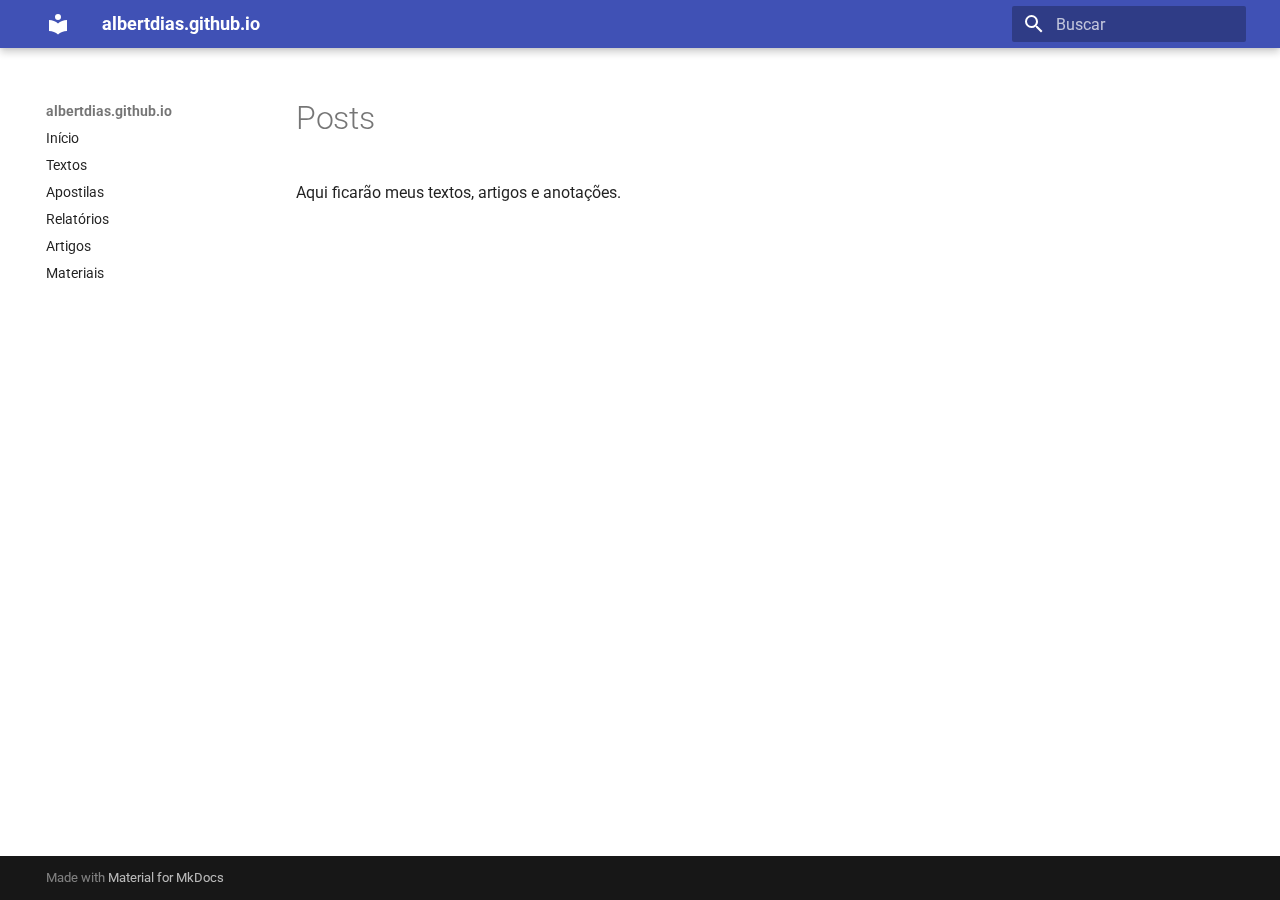
<file: posts/index.html>
<!doctype html>
<html lang="pt" class="no-js">
  <head>
    
      <meta charset="utf-8">
      <meta name="viewport" content="width=device-width,initial-scale=1">
      
        <meta name="description" content="Site pessoal para textos, notas de estudo e apostilas">
      
      
        <meta name="author" content="Albert Dias">
      
      
      
      
      
        
      
      
      <link rel="icon" href="../assets/images/favicon.png">
      <meta name="generator" content="mkdocs-1.6.1, mkdocs-material-9.7.0">
    
    
      
        <title>Posts - albertdias.github.io</title>
      
    
    
      <link rel="stylesheet" href="../assets/stylesheets/main.618322db.min.css">
      
      


    
    
      
    
    
      
        
        
        <link rel="preconnect" href="https://fonts.gstatic.com" crossorigin>
        <link rel="stylesheet" href="https://fonts.googleapis.com/css?family=Roboto:300,300i,400,400i,700,700i%7CRoboto+Mono:400,400i,700,700i&display=fallback">
        <style>:root{--md-text-font:"Roboto";--md-code-font:"Roboto Mono"}</style>
      
    
    
    <script>__md_scope=new URL("..",location),__md_hash=e=>[...e].reduce(((e,_)=>(e<<5)-e+_.charCodeAt(0)),0),__md_get=(e,_=localStorage,t=__md_scope)=>JSON.parse(_.getItem(t.pathname+"."+e)),__md_set=(e,_,t=localStorage,a=__md_scope)=>{try{t.setItem(a.pathname+"."+e,JSON.stringify(_))}catch(e){}}</script>
    
      

    
    
  </head>
  
  
    <body dir="ltr">
  
    
    <input class="md-toggle" data-md-toggle="drawer" type="checkbox" id="__drawer" autocomplete="off">
    <input class="md-toggle" data-md-toggle="search" type="checkbox" id="__search" autocomplete="off">
    <label class="md-overlay" for="__drawer"></label>
    <div data-md-component="skip">
      
        
        <a href="#posts" class="md-skip">
          Pular para conteúdo
        </a>
      
    </div>
    <div data-md-component="announce">
      
    </div>
    
    
      

  

<header class="md-header md-header--shadow" data-md-component="header">
  <nav class="md-header__inner md-grid" aria-label="Cabeçalho">
    <a href=".." title="albertdias.github.io" class="md-header__button md-logo" aria-label="albertdias.github.io" data-md-component="logo">
      
  
  <svg xmlns="http://www.w3.org/2000/svg" viewBox="0 0 24 24"><path d="M12 8a3 3 0 0 0 3-3 3 3 0 0 0-3-3 3 3 0 0 0-3 3 3 3 0 0 0 3 3m0 3.54C9.64 9.35 6.5 8 3 8v11c3.5 0 6.64 1.35 9 3.54 2.36-2.19 5.5-3.54 9-3.54V8c-3.5 0-6.64 1.35-9 3.54"/></svg>

    </a>
    <label class="md-header__button md-icon" for="__drawer">
      
      <svg xmlns="http://www.w3.org/2000/svg" viewBox="0 0 24 24"><path d="M3 6h18v2H3zm0 5h18v2H3zm0 5h18v2H3z"/></svg>
    </label>
    <div class="md-header__title" data-md-component="header-title">
      <div class="md-header__ellipsis">
        <div class="md-header__topic">
          <span class="md-ellipsis">
            albertdias.github.io
          </span>
        </div>
        <div class="md-header__topic" data-md-component="header-topic">
          <span class="md-ellipsis">
            
              Posts
            
          </span>
        </div>
      </div>
    </div>
    
    
      <script>var palette=__md_get("__palette");if(palette&&palette.color){if("(prefers-color-scheme)"===palette.color.media){var media=matchMedia("(prefers-color-scheme: light)"),input=document.querySelector(media.matches?"[data-md-color-media='(prefers-color-scheme: light)']":"[data-md-color-media='(prefers-color-scheme: dark)']");palette.color.media=input.getAttribute("data-md-color-media"),palette.color.scheme=input.getAttribute("data-md-color-scheme"),palette.color.primary=input.getAttribute("data-md-color-primary"),palette.color.accent=input.getAttribute("data-md-color-accent")}for(var[key,value]of Object.entries(palette.color))document.body.setAttribute("data-md-color-"+key,value)}</script>
    
    
    
      
      
        <label class="md-header__button md-icon" for="__search">
          
          <svg xmlns="http://www.w3.org/2000/svg" viewBox="0 0 24 24"><path d="M9.5 3A6.5 6.5 0 0 1 16 9.5c0 1.61-.59 3.09-1.56 4.23l.27.27h.79l5 5-1.5 1.5-5-5v-.79l-.27-.27A6.52 6.52 0 0 1 9.5 16 6.5 6.5 0 0 1 3 9.5 6.5 6.5 0 0 1 9.5 3m0 2C7 5 5 7 5 9.5S7 14 9.5 14 14 12 14 9.5 12 5 9.5 5"/></svg>
        </label>
        <div class="md-search" data-md-component="search" role="dialog">
  <label class="md-search__overlay" for="__search"></label>
  <div class="md-search__inner" role="search">
    <form class="md-search__form" name="search">
      <input type="text" class="md-search__input" name="query" aria-label="Buscar" placeholder="Buscar" autocapitalize="off" autocorrect="off" autocomplete="off" spellcheck="false" data-md-component="search-query" required>
      <label class="md-search__icon md-icon" for="__search">
        
        <svg xmlns="http://www.w3.org/2000/svg" viewBox="0 0 24 24"><path d="M9.5 3A6.5 6.5 0 0 1 16 9.5c0 1.61-.59 3.09-1.56 4.23l.27.27h.79l5 5-1.5 1.5-5-5v-.79l-.27-.27A6.52 6.52 0 0 1 9.5 16 6.5 6.5 0 0 1 3 9.5 6.5 6.5 0 0 1 9.5 3m0 2C7 5 5 7 5 9.5S7 14 9.5 14 14 12 14 9.5 12 5 9.5 5"/></svg>
        
        <svg xmlns="http://www.w3.org/2000/svg" viewBox="0 0 24 24"><path d="M20 11v2H8l5.5 5.5-1.42 1.42L4.16 12l7.92-7.92L13.5 5.5 8 11z"/></svg>
      </label>
      <nav class="md-search__options" aria-label="Pesquisar">
        
        <button type="reset" class="md-search__icon md-icon" title="Limpar" aria-label="Limpar" tabindex="-1">
          
          <svg xmlns="http://www.w3.org/2000/svg" viewBox="0 0 24 24"><path d="M19 6.41 17.59 5 12 10.59 6.41 5 5 6.41 10.59 12 5 17.59 6.41 19 12 13.41 17.59 19 19 17.59 13.41 12z"/></svg>
        </button>
      </nav>
      
    </form>
    <div class="md-search__output">
      <div class="md-search__scrollwrap" tabindex="0" data-md-scrollfix>
        <div class="md-search-result" data-md-component="search-result">
          <div class="md-search-result__meta">
            Inicializando busca
          </div>
          <ol class="md-search-result__list" role="presentation"></ol>
        </div>
      </div>
    </div>
  </div>
</div>
      
    
    
  </nav>
  
</header>
    
    <div class="md-container" data-md-component="container">
      
      
        
          
        
      
      <main class="md-main" data-md-component="main">
        <div class="md-main__inner md-grid">
          
            
              
              <div class="md-sidebar md-sidebar--primary" data-md-component="sidebar" data-md-type="navigation" >
                <div class="md-sidebar__scrollwrap">
                  <div class="md-sidebar__inner">
                    



  

<nav class="md-nav md-nav--primary md-nav--integrated" aria-label="Navegação" data-md-level="0">
  <label class="md-nav__title" for="__drawer">
    <a href=".." title="albertdias.github.io" class="md-nav__button md-logo" aria-label="albertdias.github.io" data-md-component="logo">
      
  
  <svg xmlns="http://www.w3.org/2000/svg" viewBox="0 0 24 24"><path d="M12 8a3 3 0 0 0 3-3 3 3 0 0 0-3-3 3 3 0 0 0-3 3 3 3 0 0 0 3 3m0 3.54C9.64 9.35 6.5 8 3 8v11c3.5 0 6.64 1.35 9 3.54 2.36-2.19 5.5-3.54 9-3.54V8c-3.5 0-6.64 1.35-9 3.54"/></svg>

    </a>
    albertdias.github.io
  </label>
  
  <ul class="md-nav__list" data-md-scrollfix>
    
      
      
  
  
  
  
    <li class="md-nav__item">
      <a href=".." class="md-nav__link">
        
  
  
  <span class="md-ellipsis">
    
  
    Início
  

    
  </span>
  
  

      </a>
    </li>
  

    
      
      
  
  
  
  
    <li class="md-nav__item">
      <a href="../textos/" class="md-nav__link">
        
  
  
  <span class="md-ellipsis">
    
  
    Textos
  

    
  </span>
  
  

      </a>
    </li>
  

    
      
      
  
  
  
  
    <li class="md-nav__item">
      <a href="../apostilas/" class="md-nav__link">
        
  
  
  <span class="md-ellipsis">
    
  
    Apostilas
  

    
  </span>
  
  

      </a>
    </li>
  

    
      
      
  
  
  
  
    <li class="md-nav__item">
      <a href="../relatorios/" class="md-nav__link">
        
  
  
  <span class="md-ellipsis">
    
  
    Relatórios
  

    
  </span>
  
  

      </a>
    </li>
  

    
      
      
  
  
  
  
    <li class="md-nav__item">
      <a href="../artigos/" class="md-nav__link">
        
  
  
  <span class="md-ellipsis">
    
  
    Artigos
  

    
  </span>
  
  

      </a>
    </li>
  

    
      
      
  
  
  
  
    <li class="md-nav__item">
      <a href="../materiais/" class="md-nav__link">
        
  
  
  <span class="md-ellipsis">
    
  
    Materiais
  

    
  </span>
  
  

      </a>
    </li>
  

    
  </ul>
</nav>
                  </div>
                </div>
              </div>
            
            
          
          
            <div class="md-content" data-md-component="content">
              
              <article class="md-content__inner md-typeset">
                
                  



<h1 id="posts">Posts</h1>
<p>Aqui ficarão meus textos, artigos e anotações.</p>












                
              </article>
            </div>
          
          
<script>var target=document.getElementById(location.hash.slice(1));target&&target.name&&(target.checked=target.name.startsWith("__tabbed_"))</script>
        </div>
        
      </main>
      
        <footer class="md-footer">
  
  <div class="md-footer-meta md-typeset">
    <div class="md-footer-meta__inner md-grid">
      <div class="md-copyright">
  
  
    Made with
    <a href="https://squidfunk.github.io/mkdocs-material/" target="_blank" rel="noopener">
      Material for MkDocs
    </a>
  
</div>
      
    </div>
  </div>
</footer>
      
    </div>
    <div class="md-dialog" data-md-component="dialog">
      <div class="md-dialog__inner md-typeset"></div>
    </div>
    
    
    
      
      
      <script id="__config" type="application/json">{"annotate": null, "base": "..", "features": ["navigation.instant", "navigation.sections", "navigation.expand", "toc.integrate", "header.autohide", "content.code.copy"], "search": "../assets/javascripts/workers/search.7a47a382.min.js", "tags": null, "translations": {"clipboard.copied": "Copiado para \u00e1rea de transfer\u00eancia", "clipboard.copy": "Copiar para \u00e1rea de transfer\u00eancia", "search.result.more.one": "mais 1 nesta p\u00e1gina", "search.result.more.other": "# mais nesta p\u00e1gina", "search.result.none": "Nenhum documento encontrado", "search.result.one": "1 documento encontrado", "search.result.other": "# documentos encontrados", "search.result.placeholder": "Digite para iniciar a busca", "search.result.term.missing": "Ausente", "select.version": "Selecione a vers\u00e3o"}, "version": null}</script>
    
    
      <script src="../assets/javascripts/bundle.e71a0d61.min.js"></script>
      
    
  </body>
</html>
</file>
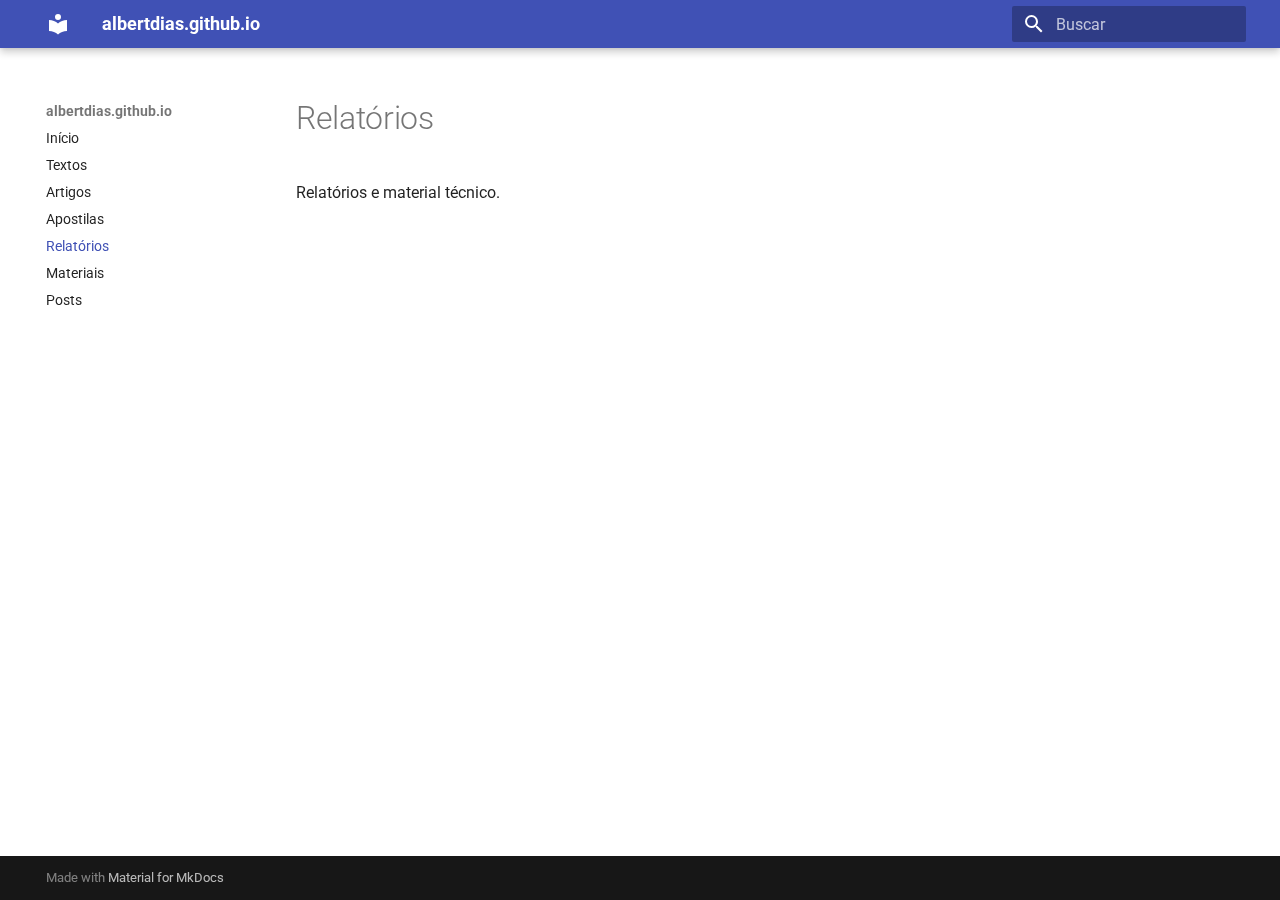
<file: relatorios/index.html>
<!doctype html>
<html lang="pt" class="no-js">
  <head>
    
      <meta charset="utf-8">
      <meta name="viewport" content="width=device-width,initial-scale=1">
      
        <meta name="description" content="Site para textos pessoais, notas de estudo e apostilas">
      
      
        <meta name="author" content="Albert Dias">
      
      
      
        <link rel="prev" href="../apostilas/">
      
      
        <link rel="next" href="../posts/">
      
      
        
      
      
      <link rel="icon" href="../assets/images/favicon.png">
      <meta name="generator" content="mkdocs-1.6.1, mkdocs-material-9.7.0">
    
    
      
        <title>Relatórios - albertdias.github.io</title>
      
    
    
      <link rel="stylesheet" href="../assets/stylesheets/main.618322db.min.css">
      
      


    
    
      
    
    
      
        
        
        <link rel="preconnect" href="https://fonts.gstatic.com" crossorigin>
        <link rel="stylesheet" href="https://fonts.googleapis.com/css?family=Roboto:300,300i,400,400i,700,700i%7CRoboto+Mono:400,400i,700,700i&display=fallback">
        <style>:root{--md-text-font:"Roboto";--md-code-font:"Roboto Mono"}</style>
      
    
    
    <script>__md_scope=new URL("..",location),__md_hash=e=>[...e].reduce(((e,_)=>(e<<5)-e+_.charCodeAt(0)),0),__md_get=(e,_=localStorage,t=__md_scope)=>JSON.parse(_.getItem(t.pathname+"."+e)),__md_set=(e,_,t=localStorage,a=__md_scope)=>{try{t.setItem(a.pathname+"."+e,JSON.stringify(_))}catch(e){}}</script>
    
      

    
    
  </head>
  
  
    <body dir="ltr">
  
    
    <input class="md-toggle" data-md-toggle="drawer" type="checkbox" id="__drawer" autocomplete="off">
    <input class="md-toggle" data-md-toggle="search" type="checkbox" id="__search" autocomplete="off">
    <label class="md-overlay" for="__drawer"></label>
    <div data-md-component="skip">
      
        
        <a href="#relatorios" class="md-skip">
          Pular para conteúdo
        </a>
      
    </div>
    <div data-md-component="announce">
      
    </div>
    
    
      

  

<header class="md-header md-header--shadow" data-md-component="header">
  <nav class="md-header__inner md-grid" aria-label="Cabeçalho">
    <a href=".." title="albertdias.github.io" class="md-header__button md-logo" aria-label="albertdias.github.io" data-md-component="logo">
      
  
  <svg xmlns="http://www.w3.org/2000/svg" viewBox="0 0 24 24"><path d="M12 8a3 3 0 0 0 3-3 3 3 0 0 0-3-3 3 3 0 0 0-3 3 3 3 0 0 0 3 3m0 3.54C9.64 9.35 6.5 8 3 8v11c3.5 0 6.64 1.35 9 3.54 2.36-2.19 5.5-3.54 9-3.54V8c-3.5 0-6.64 1.35-9 3.54"/></svg>

    </a>
    <label class="md-header__button md-icon" for="__drawer">
      
      <svg xmlns="http://www.w3.org/2000/svg" viewBox="0 0 24 24"><path d="M3 6h18v2H3zm0 5h18v2H3zm0 5h18v2H3z"/></svg>
    </label>
    <div class="md-header__title" data-md-component="header-title">
      <div class="md-header__ellipsis">
        <div class="md-header__topic">
          <span class="md-ellipsis">
            albertdias.github.io
          </span>
        </div>
        <div class="md-header__topic" data-md-component="header-topic">
          <span class="md-ellipsis">
            
              Relatórios
            
          </span>
        </div>
      </div>
    </div>
    
    
      <script>var palette=__md_get("__palette");if(palette&&palette.color){if("(prefers-color-scheme)"===palette.color.media){var media=matchMedia("(prefers-color-scheme: light)"),input=document.querySelector(media.matches?"[data-md-color-media='(prefers-color-scheme: light)']":"[data-md-color-media='(prefers-color-scheme: dark)']");palette.color.media=input.getAttribute("data-md-color-media"),palette.color.scheme=input.getAttribute("data-md-color-scheme"),palette.color.primary=input.getAttribute("data-md-color-primary"),palette.color.accent=input.getAttribute("data-md-color-accent")}for(var[key,value]of Object.entries(palette.color))document.body.setAttribute("data-md-color-"+key,value)}</script>
    
    
    
      
      
        <label class="md-header__button md-icon" for="__search">
          
          <svg xmlns="http://www.w3.org/2000/svg" viewBox="0 0 24 24"><path d="M9.5 3A6.5 6.5 0 0 1 16 9.5c0 1.61-.59 3.09-1.56 4.23l.27.27h.79l5 5-1.5 1.5-5-5v-.79l-.27-.27A6.52 6.52 0 0 1 9.5 16 6.5 6.5 0 0 1 3 9.5 6.5 6.5 0 0 1 9.5 3m0 2C7 5 5 7 5 9.5S7 14 9.5 14 14 12 14 9.5 12 5 9.5 5"/></svg>
        </label>
        <div class="md-search" data-md-component="search" role="dialog">
  <label class="md-search__overlay" for="__search"></label>
  <div class="md-search__inner" role="search">
    <form class="md-search__form" name="search">
      <input type="text" class="md-search__input" name="query" aria-label="Buscar" placeholder="Buscar" autocapitalize="off" autocorrect="off" autocomplete="off" spellcheck="false" data-md-component="search-query" required>
      <label class="md-search__icon md-icon" for="__search">
        
        <svg xmlns="http://www.w3.org/2000/svg" viewBox="0 0 24 24"><path d="M9.5 3A6.5 6.5 0 0 1 16 9.5c0 1.61-.59 3.09-1.56 4.23l.27.27h.79l5 5-1.5 1.5-5-5v-.79l-.27-.27A6.52 6.52 0 0 1 9.5 16 6.5 6.5 0 0 1 3 9.5 6.5 6.5 0 0 1 9.5 3m0 2C7 5 5 7 5 9.5S7 14 9.5 14 14 12 14 9.5 12 5 9.5 5"/></svg>
        
        <svg xmlns="http://www.w3.org/2000/svg" viewBox="0 0 24 24"><path d="M20 11v2H8l5.5 5.5-1.42 1.42L4.16 12l7.92-7.92L13.5 5.5 8 11z"/></svg>
      </label>
      <nav class="md-search__options" aria-label="Pesquisar">
        
        <button type="reset" class="md-search__icon md-icon" title="Limpar" aria-label="Limpar" tabindex="-1">
          
          <svg xmlns="http://www.w3.org/2000/svg" viewBox="0 0 24 24"><path d="M19 6.41 17.59 5 12 10.59 6.41 5 5 6.41 10.59 12 5 17.59 6.41 19 12 13.41 17.59 19 19 17.59 13.41 12z"/></svg>
        </button>
      </nav>
      
    </form>
    <div class="md-search__output">
      <div class="md-search__scrollwrap" tabindex="0" data-md-scrollfix>
        <div class="md-search-result" data-md-component="search-result">
          <div class="md-search-result__meta">
            Inicializando busca
          </div>
          <ol class="md-search-result__list" role="presentation"></ol>
        </div>
      </div>
    </div>
  </div>
</div>
      
    
    
  </nav>
  
</header>
    
    <div class="md-container" data-md-component="container">
      
      
        
          
        
      
      <main class="md-main" data-md-component="main">
        <div class="md-main__inner md-grid">
          
            
              
              <div class="md-sidebar md-sidebar--primary" data-md-component="sidebar" data-md-type="navigation" >
                <div class="md-sidebar__scrollwrap">
                  <div class="md-sidebar__inner">
                    



  

<nav class="md-nav md-nav--primary md-nav--integrated" aria-label="Navegação" data-md-level="0">
  <label class="md-nav__title" for="__drawer">
    <a href=".." title="albertdias.github.io" class="md-nav__button md-logo" aria-label="albertdias.github.io" data-md-component="logo">
      
  
  <svg xmlns="http://www.w3.org/2000/svg" viewBox="0 0 24 24"><path d="M12 8a3 3 0 0 0 3-3 3 3 0 0 0-3-3 3 3 0 0 0-3 3 3 3 0 0 0 3 3m0 3.54C9.64 9.35 6.5 8 3 8v11c3.5 0 6.64 1.35 9 3.54 2.36-2.19 5.5-3.54 9-3.54V8c-3.5 0-6.64 1.35-9 3.54"/></svg>

    </a>
    albertdias.github.io
  </label>
  
  <ul class="md-nav__list" data-md-scrollfix>
    
      
      
  
  
  
  
    <li class="md-nav__item">
      <a href=".." class="md-nav__link">
        
  
  
  <span class="md-ellipsis">
    
  
    Início
  

    
  </span>
  
  

      </a>
    </li>
  

    
      
      
  
  
  
  
    <li class="md-nav__item">
      <a href="../textos/index.md" class="md-nav__link">
        
  
  
  <span class="md-ellipsis">
    
  
    Textos
  

    
  </span>
  
  

      </a>
    </li>
  

    
      
      
  
  
  
  
    <li class="md-nav__item">
      <a href="../artigos/" class="md-nav__link">
        
  
  
  <span class="md-ellipsis">
    
  
    Artigos
  

    
  </span>
  
  

      </a>
    </li>
  

    
      
      
  
  
  
  
    <li class="md-nav__item">
      <a href="../apostilas/" class="md-nav__link">
        
  
  
  <span class="md-ellipsis">
    
  
    Apostilas
  

    
  </span>
  
  

      </a>
    </li>
  

    
      
      
  
  
    
  
  
  
    <li class="md-nav__item md-nav__item--active">
      
      <input class="md-nav__toggle md-toggle" type="checkbox" id="__toc">
      
      
        
      
      
      <a href="./" class="md-nav__link md-nav__link--active">
        
  
  
  <span class="md-ellipsis">
    
  
    Relatórios
  

    
  </span>
  
  

      </a>
      
    </li>
  

    
      
      
  
  
  
  
    <li class="md-nav__item">
      <a href="../materiais/index.md" class="md-nav__link">
        
  
  
  <span class="md-ellipsis">
    
  
    Materiais
  

    
  </span>
  
  

      </a>
    </li>
  

    
      
      
  
  
  
  
    <li class="md-nav__item">
      <a href="../posts/" class="md-nav__link">
        
  
  
  <span class="md-ellipsis">
    
  
    Posts
  

    
  </span>
  
  

      </a>
    </li>
  

    
  </ul>
</nav>
                  </div>
                </div>
              </div>
            
            
          
          
            <div class="md-content" data-md-component="content">
              
              <article class="md-content__inner md-typeset">
                
                  



<h1 id="relatorios">Relatórios</h1>
<p>Relatórios e material técnico.</p>












                
              </article>
            </div>
          
          
<script>var target=document.getElementById(location.hash.slice(1));target&&target.name&&(target.checked=target.name.startsWith("__tabbed_"))</script>
        </div>
        
      </main>
      
        <footer class="md-footer">
  
  <div class="md-footer-meta md-typeset">
    <div class="md-footer-meta__inner md-grid">
      <div class="md-copyright">
  
  
    Made with
    <a href="https://squidfunk.github.io/mkdocs-material/" target="_blank" rel="noopener">
      Material for MkDocs
    </a>
  
</div>
      
    </div>
  </div>
</footer>
      
    </div>
    <div class="md-dialog" data-md-component="dialog">
      <div class="md-dialog__inner md-typeset"></div>
    </div>
    
    
    
      
      
      <script id="__config" type="application/json">{"annotate": null, "base": "..", "features": ["navigation.instant", "navigation.sections", "navigation.expand", "toc.integrate", "header.autohide", "content.code.copy"], "search": "../assets/javascripts/workers/search.7a47a382.min.js", "tags": null, "translations": {"clipboard.copied": "Copiado para \u00e1rea de transfer\u00eancia", "clipboard.copy": "Copiar para \u00e1rea de transfer\u00eancia", "search.result.more.one": "mais 1 nesta p\u00e1gina", "search.result.more.other": "# mais nesta p\u00e1gina", "search.result.none": "Nenhum documento encontrado", "search.result.one": "1 documento encontrado", "search.result.other": "# documentos encontrados", "search.result.placeholder": "Digite para iniciar a busca", "search.result.term.missing": "Ausente", "select.version": "Selecione a vers\u00e3o"}, "version": null}</script>
    
    
      <script src="../assets/javascripts/bundle.e71a0d61.min.js"></script>
      
    
  </body>
</html>
</file>
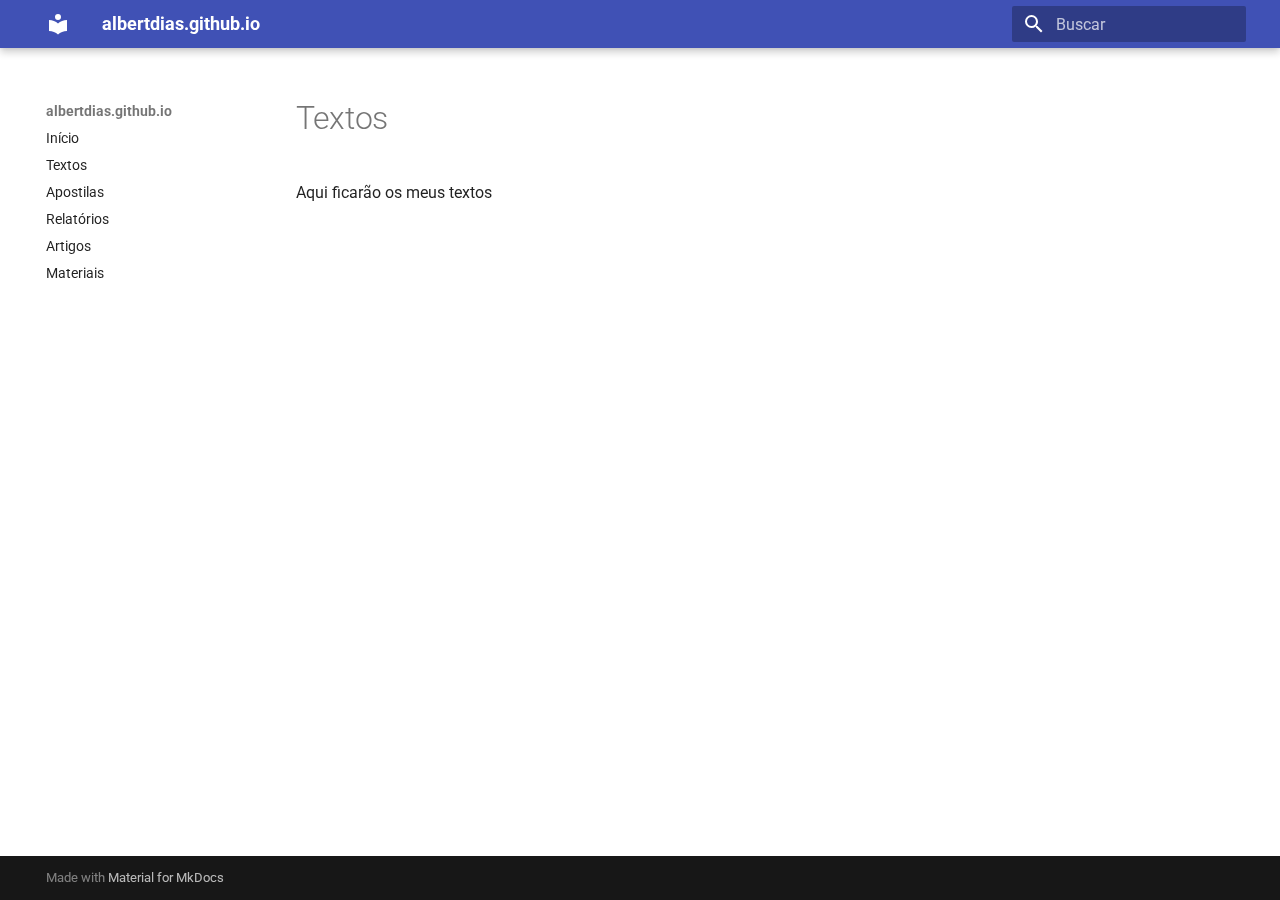
<file: Textos/index.html>
<!doctype html>
<html lang="pt" class="no-js">
  <head>
    
      <meta charset="utf-8">
      <meta name="viewport" content="width=device-width,initial-scale=1">
      
        <meta name="description" content="Site para textos pessoais, notas de estudo e apostilas">
      
      
        <meta name="author" content="Albert Dias">
      
      
      
      
      
        
      
      
      <link rel="icon" href="../assets/images/favicon.png">
      <meta name="generator" content="mkdocs-1.6.1, mkdocs-material-9.7.0">
    
    
      
        <title>Textos - albertdias.github.io</title>
      
    
    
      <link rel="stylesheet" href="../assets/stylesheets/main.618322db.min.css">
      
      


    
    
      
    
    
      
        
        
        <link rel="preconnect" href="https://fonts.gstatic.com" crossorigin>
        <link rel="stylesheet" href="https://fonts.googleapis.com/css?family=Roboto:300,300i,400,400i,700,700i%7CRoboto+Mono:400,400i,700,700i&display=fallback">
        <style>:root{--md-text-font:"Roboto";--md-code-font:"Roboto Mono"}</style>
      
    
    
    <script>__md_scope=new URL("..",location),__md_hash=e=>[...e].reduce(((e,_)=>(e<<5)-e+_.charCodeAt(0)),0),__md_get=(e,_=localStorage,t=__md_scope)=>JSON.parse(_.getItem(t.pathname+"."+e)),__md_set=(e,_,t=localStorage,a=__md_scope)=>{try{t.setItem(a.pathname+"."+e,JSON.stringify(_))}catch(e){}}</script>
    
      

    
    
  </head>
  
  
    <body dir="ltr">
  
    
    <input class="md-toggle" data-md-toggle="drawer" type="checkbox" id="__drawer" autocomplete="off">
    <input class="md-toggle" data-md-toggle="search" type="checkbox" id="__search" autocomplete="off">
    <label class="md-overlay" for="__drawer"></label>
    <div data-md-component="skip">
      
        
        <a href="#textos" class="md-skip">
          Pular para conteúdo
        </a>
      
    </div>
    <div data-md-component="announce">
      
    </div>
    
    
      

  

<header class="md-header md-header--shadow" data-md-component="header">
  <nav class="md-header__inner md-grid" aria-label="Cabeçalho">
    <a href=".." title="albertdias.github.io" class="md-header__button md-logo" aria-label="albertdias.github.io" data-md-component="logo">
      
  
  <svg xmlns="http://www.w3.org/2000/svg" viewBox="0 0 24 24"><path d="M12 8a3 3 0 0 0 3-3 3 3 0 0 0-3-3 3 3 0 0 0-3 3 3 3 0 0 0 3 3m0 3.54C9.64 9.35 6.5 8 3 8v11c3.5 0 6.64 1.35 9 3.54 2.36-2.19 5.5-3.54 9-3.54V8c-3.5 0-6.64 1.35-9 3.54"/></svg>

    </a>
    <label class="md-header__button md-icon" for="__drawer">
      
      <svg xmlns="http://www.w3.org/2000/svg" viewBox="0 0 24 24"><path d="M3 6h18v2H3zm0 5h18v2H3zm0 5h18v2H3z"/></svg>
    </label>
    <div class="md-header__title" data-md-component="header-title">
      <div class="md-header__ellipsis">
        <div class="md-header__topic">
          <span class="md-ellipsis">
            albertdias.github.io
          </span>
        </div>
        <div class="md-header__topic" data-md-component="header-topic">
          <span class="md-ellipsis">
            
              Textos
            
          </span>
        </div>
      </div>
    </div>
    
    
      <script>var palette=__md_get("__palette");if(palette&&palette.color){if("(prefers-color-scheme)"===palette.color.media){var media=matchMedia("(prefers-color-scheme: light)"),input=document.querySelector(media.matches?"[data-md-color-media='(prefers-color-scheme: light)']":"[data-md-color-media='(prefers-color-scheme: dark)']");palette.color.media=input.getAttribute("data-md-color-media"),palette.color.scheme=input.getAttribute("data-md-color-scheme"),palette.color.primary=input.getAttribute("data-md-color-primary"),palette.color.accent=input.getAttribute("data-md-color-accent")}for(var[key,value]of Object.entries(palette.color))document.body.setAttribute("data-md-color-"+key,value)}</script>
    
    
    
      
      
        <label class="md-header__button md-icon" for="__search">
          
          <svg xmlns="http://www.w3.org/2000/svg" viewBox="0 0 24 24"><path d="M9.5 3A6.5 6.5 0 0 1 16 9.5c0 1.61-.59 3.09-1.56 4.23l.27.27h.79l5 5-1.5 1.5-5-5v-.79l-.27-.27A6.52 6.52 0 0 1 9.5 16 6.5 6.5 0 0 1 3 9.5 6.5 6.5 0 0 1 9.5 3m0 2C7 5 5 7 5 9.5S7 14 9.5 14 14 12 14 9.5 12 5 9.5 5"/></svg>
        </label>
        <div class="md-search" data-md-component="search" role="dialog">
  <label class="md-search__overlay" for="__search"></label>
  <div class="md-search__inner" role="search">
    <form class="md-search__form" name="search">
      <input type="text" class="md-search__input" name="query" aria-label="Buscar" placeholder="Buscar" autocapitalize="off" autocorrect="off" autocomplete="off" spellcheck="false" data-md-component="search-query" required>
      <label class="md-search__icon md-icon" for="__search">
        
        <svg xmlns="http://www.w3.org/2000/svg" viewBox="0 0 24 24"><path d="M9.5 3A6.5 6.5 0 0 1 16 9.5c0 1.61-.59 3.09-1.56 4.23l.27.27h.79l5 5-1.5 1.5-5-5v-.79l-.27-.27A6.52 6.52 0 0 1 9.5 16 6.5 6.5 0 0 1 3 9.5 6.5 6.5 0 0 1 9.5 3m0 2C7 5 5 7 5 9.5S7 14 9.5 14 14 12 14 9.5 12 5 9.5 5"/></svg>
        
        <svg xmlns="http://www.w3.org/2000/svg" viewBox="0 0 24 24"><path d="M20 11v2H8l5.5 5.5-1.42 1.42L4.16 12l7.92-7.92L13.5 5.5 8 11z"/></svg>
      </label>
      <nav class="md-search__options" aria-label="Pesquisar">
        
        <button type="reset" class="md-search__icon md-icon" title="Limpar" aria-label="Limpar" tabindex="-1">
          
          <svg xmlns="http://www.w3.org/2000/svg" viewBox="0 0 24 24"><path d="M19 6.41 17.59 5 12 10.59 6.41 5 5 6.41 10.59 12 5 17.59 6.41 19 12 13.41 17.59 19 19 17.59 13.41 12z"/></svg>
        </button>
      </nav>
      
    </form>
    <div class="md-search__output">
      <div class="md-search__scrollwrap" tabindex="0" data-md-scrollfix>
        <div class="md-search-result" data-md-component="search-result">
          <div class="md-search-result__meta">
            Inicializando busca
          </div>
          <ol class="md-search-result__list" role="presentation"></ol>
        </div>
      </div>
    </div>
  </div>
</div>
      
    
    
  </nav>
  
</header>
    
    <div class="md-container" data-md-component="container">
      
      
        
          
        
      
      <main class="md-main" data-md-component="main">
        <div class="md-main__inner md-grid">
          
            
              
              <div class="md-sidebar md-sidebar--primary" data-md-component="sidebar" data-md-type="navigation" >
                <div class="md-sidebar__scrollwrap">
                  <div class="md-sidebar__inner">
                    



  

<nav class="md-nav md-nav--primary md-nav--integrated" aria-label="Navegação" data-md-level="0">
  <label class="md-nav__title" for="__drawer">
    <a href=".." title="albertdias.github.io" class="md-nav__button md-logo" aria-label="albertdias.github.io" data-md-component="logo">
      
  
  <svg xmlns="http://www.w3.org/2000/svg" viewBox="0 0 24 24"><path d="M12 8a3 3 0 0 0 3-3 3 3 0 0 0-3-3 3 3 0 0 0-3 3 3 3 0 0 0 3 3m0 3.54C9.64 9.35 6.5 8 3 8v11c3.5 0 6.64 1.35 9 3.54 2.36-2.19 5.5-3.54 9-3.54V8c-3.5 0-6.64 1.35-9 3.54"/></svg>

    </a>
    albertdias.github.io
  </label>
  
  <ul class="md-nav__list" data-md-scrollfix>
    
      
      
  
  
  
  
    <li class="md-nav__item">
      <a href=".." class="md-nav__link">
        
  
  
  <span class="md-ellipsis">
    
  
    Início
  

    
  </span>
  
  

      </a>
    </li>
  

    
      
      
  
  
  
  
    <li class="md-nav__item">
      <a href="../textos/" class="md-nav__link">
        
  
  
  <span class="md-ellipsis">
    
  
    Textos
  

    
  </span>
  
  

      </a>
    </li>
  

    
      
      
  
  
  
  
    <li class="md-nav__item">
      <a href="../apostilas/" class="md-nav__link">
        
  
  
  <span class="md-ellipsis">
    
  
    Apostilas
  

    
  </span>
  
  

      </a>
    </li>
  

    
      
      
  
  
  
  
    <li class="md-nav__item">
      <a href="../relatorios/" class="md-nav__link">
        
  
  
  <span class="md-ellipsis">
    
  
    Relatórios
  

    
  </span>
  
  

      </a>
    </li>
  

    
      
      
  
  
  
  
    <li class="md-nav__item">
      <a href="../Artigos.md" class="md-nav__link">
        
  
  
  <span class="md-ellipsis">
    
  
    Artigos
  

    
  </span>
  
  

      </a>
    </li>
  

    
      
      
  
  
  
  
    <li class="md-nav__item">
      <a href="../material.md" class="md-nav__link">
        
  
  
  <span class="md-ellipsis">
    
  
    Materiais
  

    
  </span>
  
  

      </a>
    </li>
  

    
  </ul>
</nav>
                  </div>
                </div>
              </div>
            
            
          
          
            <div class="md-content" data-md-component="content">
              
              <article class="md-content__inner md-typeset">
                
                  



<h1 id="textos">Textos</h1>
<p>Aqui ficarão os meus textos</p>












                
              </article>
            </div>
          
          
<script>var target=document.getElementById(location.hash.slice(1));target&&target.name&&(target.checked=target.name.startsWith("__tabbed_"))</script>
        </div>
        
      </main>
      
        <footer class="md-footer">
  
  <div class="md-footer-meta md-typeset">
    <div class="md-footer-meta__inner md-grid">
      <div class="md-copyright">
  
  
    Made with
    <a href="https://squidfunk.github.io/mkdocs-material/" target="_blank" rel="noopener">
      Material for MkDocs
    </a>
  
</div>
      
    </div>
  </div>
</footer>
      
    </div>
    <div class="md-dialog" data-md-component="dialog">
      <div class="md-dialog__inner md-typeset"></div>
    </div>
    
    
    
      
      
      <script id="__config" type="application/json">{"annotate": null, "base": "..", "features": ["navigation.instant", "navigation.sections", "navigation.expand", "toc.integrate", "header.autohide", "content.code.copy"], "search": "../assets/javascripts/workers/search.7a47a382.min.js", "tags": null, "translations": {"clipboard.copied": "Copiado para \u00e1rea de transfer\u00eancia", "clipboard.copy": "Copiar para \u00e1rea de transfer\u00eancia", "search.result.more.one": "mais 1 nesta p\u00e1gina", "search.result.more.other": "# mais nesta p\u00e1gina", "search.result.none": "Nenhum documento encontrado", "search.result.one": "1 documento encontrado", "search.result.other": "# documentos encontrados", "search.result.placeholder": "Digite para iniciar a busca", "search.result.term.missing": "Ausente", "select.version": "Selecione a vers\u00e3o"}, "version": null}</script>
    
    
      <script src="../assets/javascripts/bundle.e71a0d61.min.js"></script>
      
    
  </body>
</html>
</file>
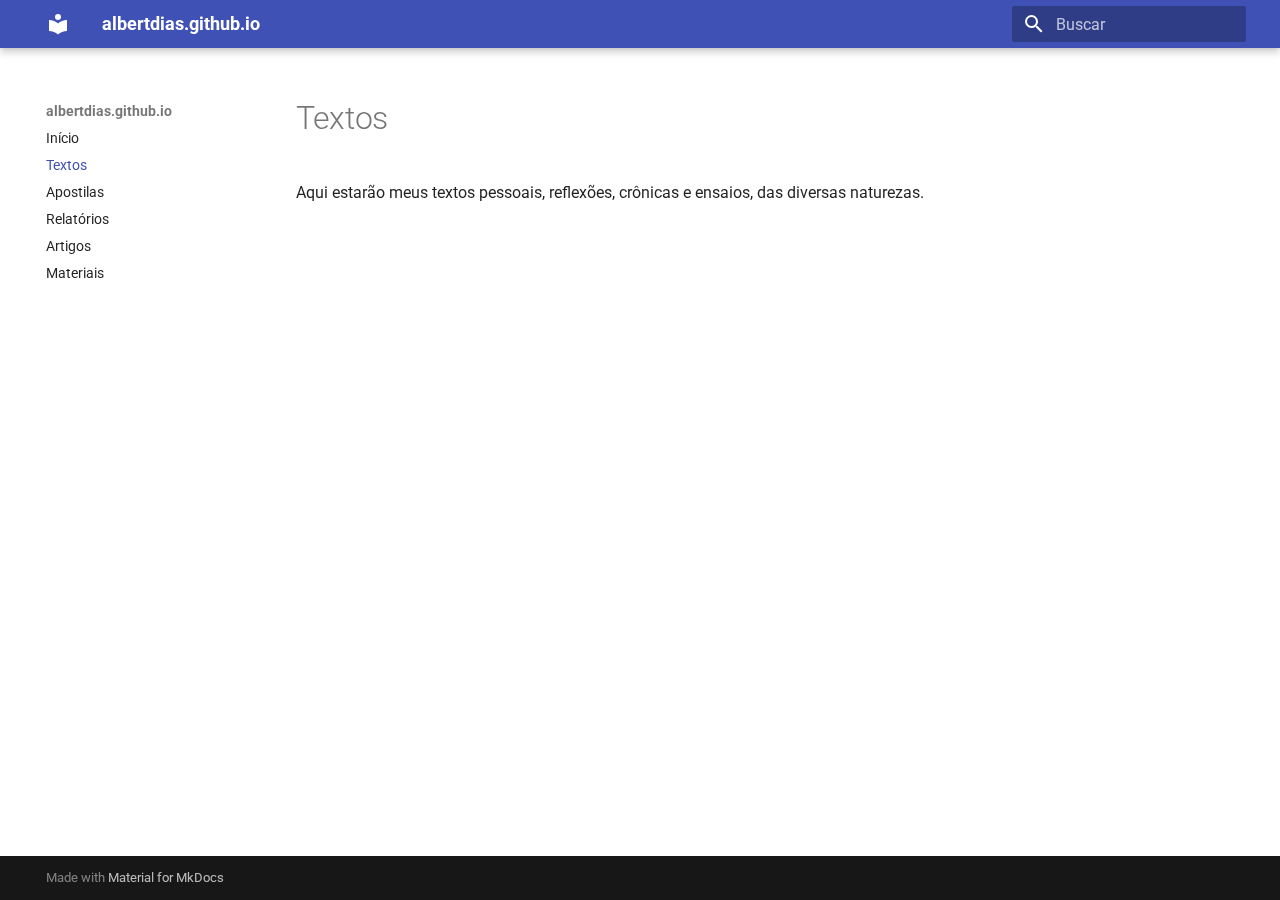
<file: textos/index.html>
<!doctype html>
<html lang="pt" class="no-js">
  <head>
    
      <meta charset="utf-8">
      <meta name="viewport" content="width=device-width,initial-scale=1">
      
        <meta name="description" content="Site pessoal para textos, notas de estudo e apostilas">
      
      
        <meta name="author" content="Albert Dias">
      
      
      
        <link rel="prev" href="..">
      
      
        <link rel="next" href="../apostilas/">
      
      
        
      
      
      <link rel="icon" href="../assets/images/favicon.png">
      <meta name="generator" content="mkdocs-1.6.1, mkdocs-material-9.7.0">
    
    
      
        <title>Textos - albertdias.github.io</title>
      
    
    
      <link rel="stylesheet" href="../assets/stylesheets/main.618322db.min.css">
      
      


    
    
      
    
    
      
        
        
        <link rel="preconnect" href="https://fonts.gstatic.com" crossorigin>
        <link rel="stylesheet" href="https://fonts.googleapis.com/css?family=Roboto:300,300i,400,400i,700,700i%7CRoboto+Mono:400,400i,700,700i&display=fallback">
        <style>:root{--md-text-font:"Roboto";--md-code-font:"Roboto Mono"}</style>
      
    
    
    <script>__md_scope=new URL("..",location),__md_hash=e=>[...e].reduce(((e,_)=>(e<<5)-e+_.charCodeAt(0)),0),__md_get=(e,_=localStorage,t=__md_scope)=>JSON.parse(_.getItem(t.pathname+"."+e)),__md_set=(e,_,t=localStorage,a=__md_scope)=>{try{t.setItem(a.pathname+"."+e,JSON.stringify(_))}catch(e){}}</script>
    
      

    
    
  </head>
  
  
    <body dir="ltr">
  
    
    <input class="md-toggle" data-md-toggle="drawer" type="checkbox" id="__drawer" autocomplete="off">
    <input class="md-toggle" data-md-toggle="search" type="checkbox" id="__search" autocomplete="off">
    <label class="md-overlay" for="__drawer"></label>
    <div data-md-component="skip">
      
        
        <a href="#textos" class="md-skip">
          Pular para conteúdo
        </a>
      
    </div>
    <div data-md-component="announce">
      
    </div>
    
    
      

  

<header class="md-header md-header--shadow" data-md-component="header">
  <nav class="md-header__inner md-grid" aria-label="Cabeçalho">
    <a href=".." title="albertdias.github.io" class="md-header__button md-logo" aria-label="albertdias.github.io" data-md-component="logo">
      
  
  <svg xmlns="http://www.w3.org/2000/svg" viewBox="0 0 24 24"><path d="M12 8a3 3 0 0 0 3-3 3 3 0 0 0-3-3 3 3 0 0 0-3 3 3 3 0 0 0 3 3m0 3.54C9.64 9.35 6.5 8 3 8v11c3.5 0 6.64 1.35 9 3.54 2.36-2.19 5.5-3.54 9-3.54V8c-3.5 0-6.64 1.35-9 3.54"/></svg>

    </a>
    <label class="md-header__button md-icon" for="__drawer">
      
      <svg xmlns="http://www.w3.org/2000/svg" viewBox="0 0 24 24"><path d="M3 6h18v2H3zm0 5h18v2H3zm0 5h18v2H3z"/></svg>
    </label>
    <div class="md-header__title" data-md-component="header-title">
      <div class="md-header__ellipsis">
        <div class="md-header__topic">
          <span class="md-ellipsis">
            albertdias.github.io
          </span>
        </div>
        <div class="md-header__topic" data-md-component="header-topic">
          <span class="md-ellipsis">
            
              Textos
            
          </span>
        </div>
      </div>
    </div>
    
    
      <script>var palette=__md_get("__palette");if(palette&&palette.color){if("(prefers-color-scheme)"===palette.color.media){var media=matchMedia("(prefers-color-scheme: light)"),input=document.querySelector(media.matches?"[data-md-color-media='(prefers-color-scheme: light)']":"[data-md-color-media='(prefers-color-scheme: dark)']");palette.color.media=input.getAttribute("data-md-color-media"),palette.color.scheme=input.getAttribute("data-md-color-scheme"),palette.color.primary=input.getAttribute("data-md-color-primary"),palette.color.accent=input.getAttribute("data-md-color-accent")}for(var[key,value]of Object.entries(palette.color))document.body.setAttribute("data-md-color-"+key,value)}</script>
    
    
    
      
      
        <label class="md-header__button md-icon" for="__search">
          
          <svg xmlns="http://www.w3.org/2000/svg" viewBox="0 0 24 24"><path d="M9.5 3A6.5 6.5 0 0 1 16 9.5c0 1.61-.59 3.09-1.56 4.23l.27.27h.79l5 5-1.5 1.5-5-5v-.79l-.27-.27A6.52 6.52 0 0 1 9.5 16 6.5 6.5 0 0 1 3 9.5 6.5 6.5 0 0 1 9.5 3m0 2C7 5 5 7 5 9.5S7 14 9.5 14 14 12 14 9.5 12 5 9.5 5"/></svg>
        </label>
        <div class="md-search" data-md-component="search" role="dialog">
  <label class="md-search__overlay" for="__search"></label>
  <div class="md-search__inner" role="search">
    <form class="md-search__form" name="search">
      <input type="text" class="md-search__input" name="query" aria-label="Buscar" placeholder="Buscar" autocapitalize="off" autocorrect="off" autocomplete="off" spellcheck="false" data-md-component="search-query" required>
      <label class="md-search__icon md-icon" for="__search">
        
        <svg xmlns="http://www.w3.org/2000/svg" viewBox="0 0 24 24"><path d="M9.5 3A6.5 6.5 0 0 1 16 9.5c0 1.61-.59 3.09-1.56 4.23l.27.27h.79l5 5-1.5 1.5-5-5v-.79l-.27-.27A6.52 6.52 0 0 1 9.5 16 6.5 6.5 0 0 1 3 9.5 6.5 6.5 0 0 1 9.5 3m0 2C7 5 5 7 5 9.5S7 14 9.5 14 14 12 14 9.5 12 5 9.5 5"/></svg>
        
        <svg xmlns="http://www.w3.org/2000/svg" viewBox="0 0 24 24"><path d="M20 11v2H8l5.5 5.5-1.42 1.42L4.16 12l7.92-7.92L13.5 5.5 8 11z"/></svg>
      </label>
      <nav class="md-search__options" aria-label="Pesquisar">
        
        <button type="reset" class="md-search__icon md-icon" title="Limpar" aria-label="Limpar" tabindex="-1">
          
          <svg xmlns="http://www.w3.org/2000/svg" viewBox="0 0 24 24"><path d="M19 6.41 17.59 5 12 10.59 6.41 5 5 6.41 10.59 12 5 17.59 6.41 19 12 13.41 17.59 19 19 17.59 13.41 12z"/></svg>
        </button>
      </nav>
      
    </form>
    <div class="md-search__output">
      <div class="md-search__scrollwrap" tabindex="0" data-md-scrollfix>
        <div class="md-search-result" data-md-component="search-result">
          <div class="md-search-result__meta">
            Inicializando busca
          </div>
          <ol class="md-search-result__list" role="presentation"></ol>
        </div>
      </div>
    </div>
  </div>
</div>
      
    
    
  </nav>
  
</header>
    
    <div class="md-container" data-md-component="container">
      
      
        
          
        
      
      <main class="md-main" data-md-component="main">
        <div class="md-main__inner md-grid">
          
            
              
              <div class="md-sidebar md-sidebar--primary" data-md-component="sidebar" data-md-type="navigation" >
                <div class="md-sidebar__scrollwrap">
                  <div class="md-sidebar__inner">
                    



  

<nav class="md-nav md-nav--primary md-nav--integrated" aria-label="Navegação" data-md-level="0">
  <label class="md-nav__title" for="__drawer">
    <a href=".." title="albertdias.github.io" class="md-nav__button md-logo" aria-label="albertdias.github.io" data-md-component="logo">
      
  
  <svg xmlns="http://www.w3.org/2000/svg" viewBox="0 0 24 24"><path d="M12 8a3 3 0 0 0 3-3 3 3 0 0 0-3-3 3 3 0 0 0-3 3 3 3 0 0 0 3 3m0 3.54C9.64 9.35 6.5 8 3 8v11c3.5 0 6.64 1.35 9 3.54 2.36-2.19 5.5-3.54 9-3.54V8c-3.5 0-6.64 1.35-9 3.54"/></svg>

    </a>
    albertdias.github.io
  </label>
  
  <ul class="md-nav__list" data-md-scrollfix>
    
      
      
  
  
  
  
    <li class="md-nav__item">
      <a href=".." class="md-nav__link">
        
  
  
  <span class="md-ellipsis">
    
  
    Início
  

    
  </span>
  
  

      </a>
    </li>
  

    
      
      
  
  
    
  
  
  
    <li class="md-nav__item md-nav__item--active">
      
      <input class="md-nav__toggle md-toggle" type="checkbox" id="__toc">
      
      
        
      
      
      <a href="./" class="md-nav__link md-nav__link--active">
        
  
  
  <span class="md-ellipsis">
    
  
    Textos
  

    
  </span>
  
  

      </a>
      
    </li>
  

    
      
      
  
  
  
  
    <li class="md-nav__item">
      <a href="../apostilas/" class="md-nav__link">
        
  
  
  <span class="md-ellipsis">
    
  
    Apostilas
  

    
  </span>
  
  

      </a>
    </li>
  

    
      
      
  
  
  
  
    <li class="md-nav__item">
      <a href="../relatorios/" class="md-nav__link">
        
  
  
  <span class="md-ellipsis">
    
  
    Relatórios
  

    
  </span>
  
  

      </a>
    </li>
  

    
      
      
  
  
  
  
    <li class="md-nav__item">
      <a href="../artigos.md" class="md-nav__link">
        
  
  
  <span class="md-ellipsis">
    
  
    Artigos
  

    
  </span>
  
  

      </a>
    </li>
  

    
      
      
  
  
  
  
    <li class="md-nav__item">
      <a href="../materiais.md" class="md-nav__link">
        
  
  
  <span class="md-ellipsis">
    
  
    Materiais
  

    
  </span>
  
  

      </a>
    </li>
  

    
  </ul>
</nav>
                  </div>
                </div>
              </div>
            
            
          
          
            <div class="md-content" data-md-component="content">
              
              <article class="md-content__inner md-typeset">
                
                  



<h1 id="textos">Textos</h1>
<p>Aqui estarão meus textos pessoais, reflexões, crônicas e ensaios, das diversas naturezas.</p>












                
              </article>
            </div>
          
          
<script>var target=document.getElementById(location.hash.slice(1));target&&target.name&&(target.checked=target.name.startsWith("__tabbed_"))</script>
        </div>
        
      </main>
      
        <footer class="md-footer">
  
  <div class="md-footer-meta md-typeset">
    <div class="md-footer-meta__inner md-grid">
      <div class="md-copyright">
  
  
    Made with
    <a href="https://squidfunk.github.io/mkdocs-material/" target="_blank" rel="noopener">
      Material for MkDocs
    </a>
  
</div>
      
    </div>
  </div>
</footer>
      
    </div>
    <div class="md-dialog" data-md-component="dialog">
      <div class="md-dialog__inner md-typeset"></div>
    </div>
    
    
    
      
      
      <script id="__config" type="application/json">{"annotate": null, "base": "..", "features": ["navigation.instant", "navigation.sections", "navigation.expand", "toc.integrate", "header.autohide", "content.code.copy"], "search": "../assets/javascripts/workers/search.7a47a382.min.js", "tags": null, "translations": {"clipboard.copied": "Copiado para \u00e1rea de transfer\u00eancia", "clipboard.copy": "Copiar para \u00e1rea de transfer\u00eancia", "search.result.more.one": "mais 1 nesta p\u00e1gina", "search.result.more.other": "# mais nesta p\u00e1gina", "search.result.none": "Nenhum documento encontrado", "search.result.one": "1 documento encontrado", "search.result.other": "# documentos encontrados", "search.result.placeholder": "Digite para iniciar a busca", "search.result.term.missing": "Ausente", "select.version": "Selecione a vers\u00e3o"}, "version": null}</script>
    
    
      <script src="../assets/javascripts/bundle.e71a0d61.min.js"></script>
      
    
  </body>
</html>
</file>
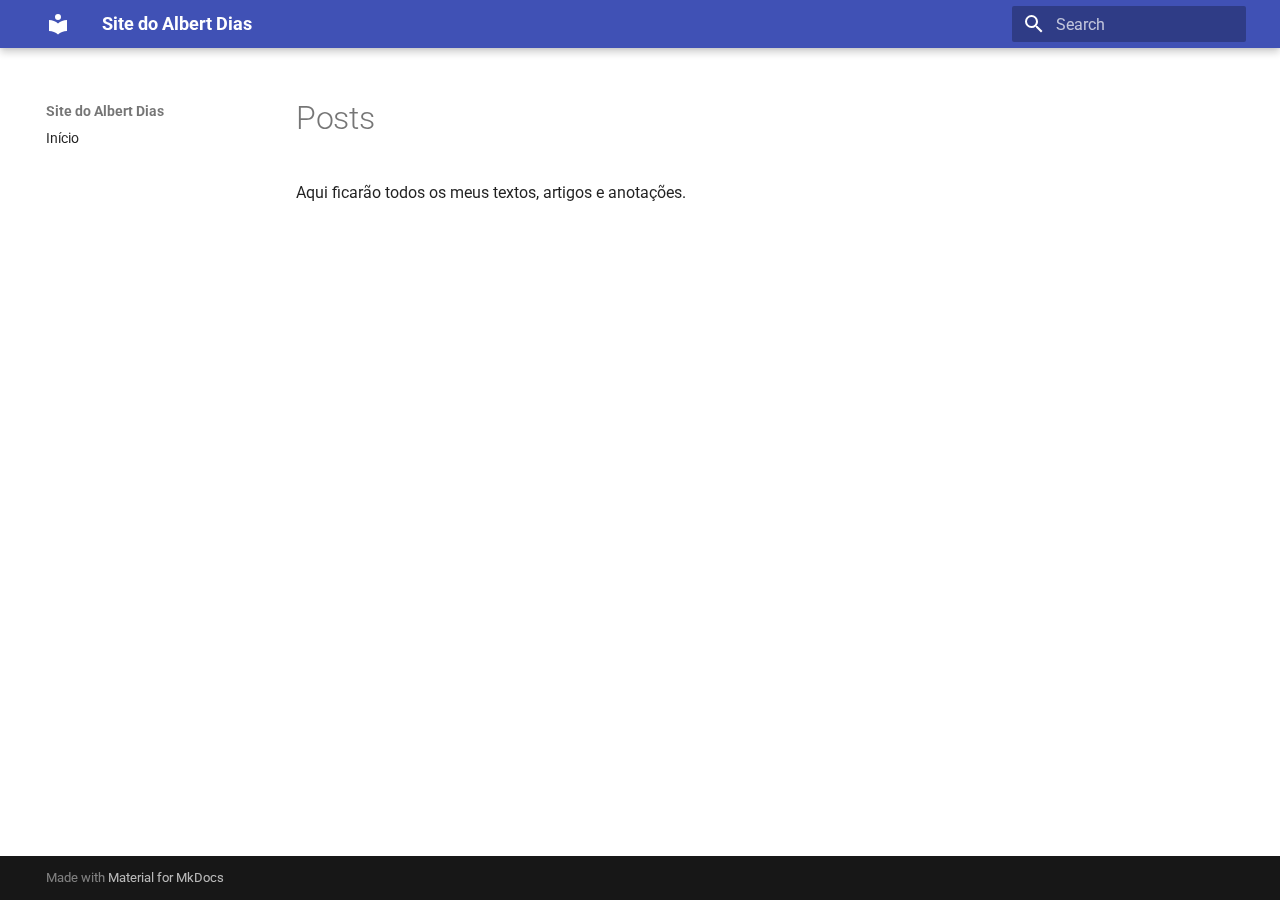
<file: docs/posts/docs/posts/index.html>
<!doctype html>
<html lang="en" class="no-js">
  <head>
    
      <meta charset="utf-8">
      <meta name="viewport" content="width=device-width,initial-scale=1">
      
      
      
      
      
      
        
      
      
      <link rel="icon" href="../../../../assets/images/favicon.png">
      <meta name="generator" content="mkdocs-1.6.1, mkdocs-material-9.7.0">
    
    
      
        <title>Posts - Site do Albert Dias</title>
      
    
    
      <link rel="stylesheet" href="../../../../assets/stylesheets/main.618322db.min.css">
      
      


    
    
      
    
    
      
        
        
        <link rel="preconnect" href="https://fonts.gstatic.com" crossorigin>
        <link rel="stylesheet" href="https://fonts.googleapis.com/css?family=Roboto:300,300i,400,400i,700,700i%7CRoboto+Mono:400,400i,700,700i&display=fallback">
        <style>:root{--md-text-font:"Roboto";--md-code-font:"Roboto Mono"}</style>
      
    
    
    <script>__md_scope=new URL("../../../..",location),__md_hash=e=>[...e].reduce(((e,_)=>(e<<5)-e+_.charCodeAt(0)),0),__md_get=(e,_=localStorage,t=__md_scope)=>JSON.parse(_.getItem(t.pathname+"."+e)),__md_set=(e,_,t=localStorage,a=__md_scope)=>{try{t.setItem(a.pathname+"."+e,JSON.stringify(_))}catch(e){}}</script>
    
      

    
    
  </head>
  
  
    <body dir="ltr">
  
    
    <input class="md-toggle" data-md-toggle="drawer" type="checkbox" id="__drawer" autocomplete="off">
    <input class="md-toggle" data-md-toggle="search" type="checkbox" id="__search" autocomplete="off">
    <label class="md-overlay" for="__drawer"></label>
    <div data-md-component="skip">
      
        
        <a href="#posts" class="md-skip">
          Skip to content
        </a>
      
    </div>
    <div data-md-component="announce">
      
    </div>
    
    
      

  

<header class="md-header md-header--shadow" data-md-component="header">
  <nav class="md-header__inner md-grid" aria-label="Header">
    <a href="../../../.." title="Site do Albert Dias" class="md-header__button md-logo" aria-label="Site do Albert Dias" data-md-component="logo">
      
  
  <svg xmlns="http://www.w3.org/2000/svg" viewBox="0 0 24 24"><path d="M12 8a3 3 0 0 0 3-3 3 3 0 0 0-3-3 3 3 0 0 0-3 3 3 3 0 0 0 3 3m0 3.54C9.64 9.35 6.5 8 3 8v11c3.5 0 6.64 1.35 9 3.54 2.36-2.19 5.5-3.54 9-3.54V8c-3.5 0-6.64 1.35-9 3.54"/></svg>

    </a>
    <label class="md-header__button md-icon" for="__drawer">
      
      <svg xmlns="http://www.w3.org/2000/svg" viewBox="0 0 24 24"><path d="M3 6h18v2H3zm0 5h18v2H3zm0 5h18v2H3z"/></svg>
    </label>
    <div class="md-header__title" data-md-component="header-title">
      <div class="md-header__ellipsis">
        <div class="md-header__topic">
          <span class="md-ellipsis">
            Site do Albert Dias
          </span>
        </div>
        <div class="md-header__topic" data-md-component="header-topic">
          <span class="md-ellipsis">
            
              Posts
            
          </span>
        </div>
      </div>
    </div>
    
    
      <script>var palette=__md_get("__palette");if(palette&&palette.color){if("(prefers-color-scheme)"===palette.color.media){var media=matchMedia("(prefers-color-scheme: light)"),input=document.querySelector(media.matches?"[data-md-color-media='(prefers-color-scheme: light)']":"[data-md-color-media='(prefers-color-scheme: dark)']");palette.color.media=input.getAttribute("data-md-color-media"),palette.color.scheme=input.getAttribute("data-md-color-scheme"),palette.color.primary=input.getAttribute("data-md-color-primary"),palette.color.accent=input.getAttribute("data-md-color-accent")}for(var[key,value]of Object.entries(palette.color))document.body.setAttribute("data-md-color-"+key,value)}</script>
    
    
    
      
      
        <label class="md-header__button md-icon" for="__search">
          
          <svg xmlns="http://www.w3.org/2000/svg" viewBox="0 0 24 24"><path d="M9.5 3A6.5 6.5 0 0 1 16 9.5c0 1.61-.59 3.09-1.56 4.23l.27.27h.79l5 5-1.5 1.5-5-5v-.79l-.27-.27A6.52 6.52 0 0 1 9.5 16 6.5 6.5 0 0 1 3 9.5 6.5 6.5 0 0 1 9.5 3m0 2C7 5 5 7 5 9.5S7 14 9.5 14 14 12 14 9.5 12 5 9.5 5"/></svg>
        </label>
        <div class="md-search" data-md-component="search" role="dialog">
  <label class="md-search__overlay" for="__search"></label>
  <div class="md-search__inner" role="search">
    <form class="md-search__form" name="search">
      <input type="text" class="md-search__input" name="query" aria-label="Search" placeholder="Search" autocapitalize="off" autocorrect="off" autocomplete="off" spellcheck="false" data-md-component="search-query" required>
      <label class="md-search__icon md-icon" for="__search">
        
        <svg xmlns="http://www.w3.org/2000/svg" viewBox="0 0 24 24"><path d="M9.5 3A6.5 6.5 0 0 1 16 9.5c0 1.61-.59 3.09-1.56 4.23l.27.27h.79l5 5-1.5 1.5-5-5v-.79l-.27-.27A6.52 6.52 0 0 1 9.5 16 6.5 6.5 0 0 1 3 9.5 6.5 6.5 0 0 1 9.5 3m0 2C7 5 5 7 5 9.5S7 14 9.5 14 14 12 14 9.5 12 5 9.5 5"/></svg>
        
        <svg xmlns="http://www.w3.org/2000/svg" viewBox="0 0 24 24"><path d="M20 11v2H8l5.5 5.5-1.42 1.42L4.16 12l7.92-7.92L13.5 5.5 8 11z"/></svg>
      </label>
      <nav class="md-search__options" aria-label="Search">
        
        <button type="reset" class="md-search__icon md-icon" title="Clear" aria-label="Clear" tabindex="-1">
          
          <svg xmlns="http://www.w3.org/2000/svg" viewBox="0 0 24 24"><path d="M19 6.41 17.59 5 12 10.59 6.41 5 5 6.41 10.59 12 5 17.59 6.41 19 12 13.41 17.59 19 19 17.59 13.41 12z"/></svg>
        </button>
      </nav>
      
    </form>
    <div class="md-search__output">
      <div class="md-search__scrollwrap" tabindex="0" data-md-scrollfix>
        <div class="md-search-result" data-md-component="search-result">
          <div class="md-search-result__meta">
            Initializing search
          </div>
          <ol class="md-search-result__list" role="presentation"></ol>
        </div>
      </div>
    </div>
  </div>
</div>
      
    
    
  </nav>
  
</header>
    
    <div class="md-container" data-md-component="container">
      
      
        
          
        
      
      <main class="md-main" data-md-component="main">
        <div class="md-main__inner md-grid">
          
            
              
              <div class="md-sidebar md-sidebar--primary" data-md-component="sidebar" data-md-type="navigation" >
                <div class="md-sidebar__scrollwrap">
                  <div class="md-sidebar__inner">
                    



<nav class="md-nav md-nav--primary" aria-label="Navigation" data-md-level="0">
  <label class="md-nav__title" for="__drawer">
    <a href="../../../.." title="Site do Albert Dias" class="md-nav__button md-logo" aria-label="Site do Albert Dias" data-md-component="logo">
      
  
  <svg xmlns="http://www.w3.org/2000/svg" viewBox="0 0 24 24"><path d="M12 8a3 3 0 0 0 3-3 3 3 0 0 0-3-3 3 3 0 0 0-3 3 3 3 0 0 0 3 3m0 3.54C9.64 9.35 6.5 8 3 8v11c3.5 0 6.64 1.35 9 3.54 2.36-2.19 5.5-3.54 9-3.54V8c-3.5 0-6.64 1.35-9 3.54"/></svg>

    </a>
    Site do Albert Dias
  </label>
  
  <ul class="md-nav__list" data-md-scrollfix>
    
      
      
  
  
  
  
    <li class="md-nav__item">
      <a href="../../../.." class="md-nav__link">
        
  
  
  <span class="md-ellipsis">
    
  
    Início
  

    
  </span>
  
  

      </a>
    </li>
  

    
  </ul>
</nav>
                  </div>
                </div>
              </div>
            
            
              
              <div class="md-sidebar md-sidebar--secondary" data-md-component="sidebar" data-md-type="toc" >
                <div class="md-sidebar__scrollwrap">
                  <div class="md-sidebar__inner">
                    

<nav class="md-nav md-nav--secondary" aria-label="Table of contents">
  
  
  
    
  
  
</nav>
                  </div>
                </div>
              </div>
            
          
          
            <div class="md-content" data-md-component="content">
              
              <article class="md-content__inner md-typeset">
                
                  



<h1 id="posts">Posts</h1>
<p>Aqui ficarão todos os meus textos, artigos e anotações.</p>












                
              </article>
            </div>
          
          
<script>var target=document.getElementById(location.hash.slice(1));target&&target.name&&(target.checked=target.name.startsWith("__tabbed_"))</script>
        </div>
        
      </main>
      
        <footer class="md-footer">
  
  <div class="md-footer-meta md-typeset">
    <div class="md-footer-meta__inner md-grid">
      <div class="md-copyright">
  
  
    Made with
    <a href="https://squidfunk.github.io/mkdocs-material/" target="_blank" rel="noopener">
      Material for MkDocs
    </a>
  
</div>
      
    </div>
  </div>
</footer>
      
    </div>
    <div class="md-dialog" data-md-component="dialog">
      <div class="md-dialog__inner md-typeset"></div>
    </div>
    
    
    
      
      
      <script id="__config" type="application/json">{"annotate": null, "base": "../../../..", "features": [], "search": "../../../../assets/javascripts/workers/search.7a47a382.min.js", "tags": null, "translations": {"clipboard.copied": "Copied to clipboard", "clipboard.copy": "Copy to clipboard", "search.result.more.one": "1 more on this page", "search.result.more.other": "# more on this page", "search.result.none": "No matching documents", "search.result.one": "1 matching document", "search.result.other": "# matching documents", "search.result.placeholder": "Type to start searching", "search.result.term.missing": "Missing", "select.version": "Select version"}, "version": null}</script>
    
    
      <script src="../../../../assets/javascripts/bundle.e71a0d61.min.js"></script>
      
    
  </body>
</html>
</file>
<file: docs/style.css>
body {
    margin: 0;
    background: #000;
    font-family: Arial, sans-serif;
    color: #fff;
    display: flex;
}

/* MENU LATERAL */
.sidebar {
    width: 220px;
    background: #000;
    border-right: 1px solid #222;
    height: 100vh;
    padding: 25px 15px;
    position: fixed;
}

.sidebar .logo {
    font-size: 22px;
    font-weight: bold;
    margin-bottom: 30px;
}

.sidebar nav a {
    display: block;
    color: #fff;
    padding: 12px 8px;
    text-decoration: none;
    font-size: 16px;
    border-radius: 10px;
}

.sidebar nav a:hover {
    background: #111;
    transition: 0.3s;
}

/* MAIN CONTENT */
main {
    margin-left: 250px;
    padding: 30px;
    width: 100%;
}

/* STORIES */
.stories {
    display: flex;
    gap: 15px;
    margin-bottom: 30px;
}

.story img {
    width: 70px;
    height: 70px;
    border-radius: 50%;
    border: 3px solid transparent;
    background-image: linear-gradient(45deg, #ff0050, #f9b233);
    padding: 3px;
}

/* POSTS */
.post {
    background: #111;
    padding: 20px;
    border-radius: 12px;
    width: 550px;
}

.post-img {
    width: 100%;
    border-radius: 12px;
    margin-top: 10px;
}

.caption {
    margin-top: 10px;
    color: #ddd;
}
</file>
<file: assets/stylesheets/main.618322db.min.css>
@charset "UTF-8";html{-webkit-text-size-adjust:none;-moz-text-size-adjust:none;text-size-adjust:none;box-sizing:border-box}*,:after,:before{box-sizing:inherit}@media (prefers-reduced-motion){*,:after,:before{transition:none!important}}body{margin:0}a,button,input,label{-webkit-tap-highlight-color:transparent}a{color:inherit;text-decoration:none}hr{border:0;box-sizing:initial;display:block;height:.05rem;overflow:visible;padding:0}small{font-size:80%}sub,sup{line-height:1em}img{border-style:none}table{border-collapse:initial;border-spacing:0}td,th{font-weight:400;vertical-align:top}button{background:#0000;border:0;font-family:inherit;font-size:inherit;margin:0;padding:0}input{border:0;outline:none}:root{--md-primary-fg-color:#4051b5;--md-primary-fg-color--light:#5d6cc0;--md-primary-fg-color--dark:#303fa1;--md-primary-bg-color:#fff;--md-primary-bg-color--light:#ffffffb3;--md-accent-fg-color:#526cfe;--md-accent-fg-color--transparent:#526cfe1a;--md-accent-bg-color:#fff;--md-accent-bg-color--light:#ffffffb3}[data-md-color-scheme=default]{color-scheme:light}[data-md-color-scheme=default] img[src$="#gh-dark-mode-only"],[data-md-color-scheme=default] img[src$="#only-dark"]{display:none}:root,[data-md-color-scheme=default]{--md-hue:225deg;--md-default-fg-color:#000000de;--md-default-fg-color--light:#0000008a;--md-default-fg-color--lighter:#00000052;--md-default-fg-color--lightest:#00000012;--md-default-bg-color:#fff;--md-default-bg-color--light:#ffffffb3;--md-default-bg-color--lighter:#ffffff4d;--md-default-bg-color--lightest:#ffffff1f;--md-code-fg-color:#36464e;--md-code-bg-color:#f5f5f5;--md-code-bg-color--light:#f5f5f5b3;--md-code-bg-color--lighter:#f5f5f54d;--md-code-hl-color:#4287ff;--md-code-hl-color--light:#4287ff1a;--md-code-hl-number-color:#d52a2a;--md-code-hl-special-color:#db1457;--md-code-hl-function-color:#a846b9;--md-code-hl-constant-color:#6e59d9;--md-code-hl-keyword-color:#3f6ec6;--md-code-hl-string-color:#1c7d4d;--md-code-hl-name-color:var(--md-code-fg-color);--md-code-hl-operator-color:var(--md-default-fg-color--light);--md-code-hl-punctuation-color:var(--md-default-fg-color--light);--md-code-hl-comment-color:var(--md-default-fg-color--light);--md-code-hl-generic-color:var(--md-default-fg-color--light);--md-code-hl-variable-color:var(--md-default-fg-color--light);--md-typeset-color:var(--md-default-fg-color);--md-typeset-a-color:var(--md-primary-fg-color);--md-typeset-del-color:#f5503d26;--md-typeset-ins-color:#0bd57026;--md-typeset-kbd-color:#fafafa;--md-typeset-kbd-accent-color:#fff;--md-typeset-kbd-border-color:#b8b8b8;--md-typeset-mark-color:#ffff0080;--md-typeset-table-color:#0000001f;--md-typeset-table-color--light:rgba(0,0,0,.035);--md-admonition-fg-color:var(--md-default-fg-color);--md-admonition-bg-color:var(--md-default-bg-color);--md-warning-fg-color:#000000de;--md-warning-bg-color:#ff9;--md-footer-fg-color:#fff;--md-footer-fg-color--light:#ffffffb3;--md-footer-fg-color--lighter:#ffffff73;--md-footer-bg-color:#000000de;--md-footer-bg-color--dark:#00000052;--md-shadow-z1:0 0.2rem 0.5rem #0000000d,0 0 0.05rem #0000001a;--md-shadow-z2:0 0.2rem 0.5rem #0000001a,0 0 0.05rem #00000040;--md-shadow-z3:0 0.2rem 0.5rem #0003,0 0 0.05rem #00000059}.md-icon svg{fill:currentcolor;display:block;height:1.2rem;width:1.2rem}body{-webkit-font-smoothing:antialiased;-moz-osx-font-smoothing:grayscale;--md-text-font-family:var(--md-text-font,_),-apple-system,BlinkMacSystemFont,Helvetica,Arial,sans-serif;--md-code-font-family:var(--md-code-font,_),SFMono-Regular,Consolas,Menlo,monospace}aside,body,input{font-feature-settings:"kern","liga";color:var(--md-typeset-color);font-family:var(--md-text-font-family)}code,kbd,pre{font-feature-settings:"kern";font-family:var(--md-code-font-family)}:root{--md-typeset-table-sort-icon:url('data:image/svg+xml;charset=utf-8,<svg xmlns="http://www.w3.org/2000/svg" viewBox="0 0 24 24"><path d="m18 21-4-4h3V7h-3l4-4 4 4h-3v10h3M2 19v-2h10v2M2 13v-2h7v2M2 7V5h4v2z"/></svg>');--md-typeset-table-sort-icon--asc:url('data:image/svg+xml;charset=utf-8,<svg xmlns="http://www.w3.org/2000/svg" viewBox="0 0 24 24"><path d="M19 17h3l-4 4-4-4h3V3h2M2 17h10v2H2M6 5v2H2V5m0 6h7v2H2z"/></svg>');--md-typeset-table-sort-icon--desc:url('data:image/svg+xml;charset=utf-8,<svg xmlns="http://www.w3.org/2000/svg" viewBox="0 0 24 24"><path d="M19 7h3l-4-4-4 4h3v14h2M2 17h10v2H2M6 5v2H2V5m0 6h7v2H2z"/></svg>')}.md-typeset{-webkit-print-color-adjust:exact;color-adjust:exact;font-size:.8rem;line-height:1.6;overflow-wrap:break-word}@media print{.md-typeset{font-size:.68rem}}.md-typeset blockquote,.md-typeset dl,.md-typeset figure,.md-typeset ol,.md-typeset pre,.md-typeset ul{margin-bottom:1em;margin-top:1em}.md-typeset h1{color:var(--md-default-fg-color--light);font-size:2em;line-height:1.3;margin:0 0 1.25em}.md-typeset h1,.md-typeset h2{font-weight:300;letter-spacing:-.01em}.md-typeset h2{font-size:1.5625em;line-height:1.4;margin:1.6em 0 .64em}.md-typeset h3{font-size:1.25em;font-weight:400;letter-spacing:-.01em;line-height:1.5;margin:1.6em 0 .8em}.md-typeset h2+h3{margin-top:.8em}.md-typeset h4{font-weight:700;letter-spacing:-.01em;margin:1em 0}.md-typeset h5,.md-typeset h6{color:var(--md-default-fg-color--light);font-size:.8em;font-weight:700;letter-spacing:-.01em;margin:1.25em 0}.md-typeset h5{text-transform:uppercase}.md-typeset h5 code{text-transform:none}.md-typeset hr{border-bottom:.05rem solid var(--md-default-fg-color--lightest);display:flow-root;margin:1.5em 0}.md-typeset a{color:var(--md-typeset-a-color);word-break:break-word}.md-typeset a,.md-typeset a:before{transition:color 125ms}.md-typeset a:focus,.md-typeset a:hover{color:var(--md-accent-fg-color)}.md-typeset a:focus code,.md-typeset a:hover code{background-color:var(--md-accent-fg-color--transparent);color:var(--md-accent-fg-color)}.md-typeset a code{color:var(--md-typeset-a-color)}.md-typeset a.focus-visible{outline-color:var(--md-accent-fg-color);outline-offset:.2rem}.md-typeset code,.md-typeset kbd,.md-typeset pre{color:var(--md-code-fg-color);direction:ltr;font-variant-ligatures:none;transition:background-color 125ms}@media print{.md-typeset code,.md-typeset kbd,.md-typeset pre{white-space:pre-wrap}}.md-typeset code{background-color:var(--md-code-bg-color);border-radius:.1rem;-webkit-box-decoration-break:clone;box-decoration-break:clone;font-size:.85em;padding:0 .2941176471em;transition:color 125ms,background-color 125ms;word-break:break-word}.md-typeset code:not(.focus-visible){-webkit-tap-highlight-color:transparent;outline:none}.md-typeset pre{display:flow-root;line-height:1.4;position:relative}.md-typeset pre>code{-webkit-box-decoration-break:slice;box-decoration-break:slice;box-shadow:none;display:block;margin:0;outline-color:var(--md-accent-fg-color);overflow:auto;padding:.7720588235em 1.1764705882em;scrollbar-color:var(--md-default-fg-color--lighter) #0000;scrollbar-width:thin;touch-action:auto;word-break:normal}.md-typeset pre>code:hover{scrollbar-color:var(--md-accent-fg-color) #0000}.md-typeset pre>code::-webkit-scrollbar{height:.2rem;width:.2rem}.md-typeset pre>code::-webkit-scrollbar-thumb{background-color:var(--md-default-fg-color--lighter)}.md-typeset pre>code::-webkit-scrollbar-thumb:hover{background-color:var(--md-accent-fg-color)}.md-typeset kbd{background-color:var(--md-typeset-kbd-color);border-radius:.1rem;box-shadow:0 .1rem 0 .05rem var(--md-typeset-kbd-border-color),0 .1rem 0 var(--md-typeset-kbd-border-color),0 -.1rem .2rem var(--md-typeset-kbd-accent-color) inset;color:var(--md-default-fg-color);display:inline-block;font-size:.75em;padding:0 .6666666667em;vertical-align:text-top;word-break:break-word}.md-typeset mark{background-color:var(--md-typeset-mark-color);-webkit-box-decoration-break:clone;box-decoration-break:clone;color:inherit;word-break:break-word}.md-typeset abbr{cursor:help;text-decoration:none}.md-typeset [data-preview],.md-typeset abbr{border-bottom:.05rem dotted var(--md-default-fg-color--light)}.md-typeset small{opacity:.75}[dir=ltr] .md-typeset sub,[dir=ltr] .md-typeset sup{margin-left:.078125em}[dir=rtl] .md-typeset sub,[dir=rtl] .md-typeset sup{margin-right:.078125em}[dir=ltr] .md-typeset blockquote{padding-left:.6rem}[dir=rtl] .md-typeset blockquote{padding-right:.6rem}[dir=ltr] .md-typeset blockquote{border-left:.2rem solid var(--md-default-fg-color--lighter)}[dir=rtl] .md-typeset blockquote{border-right:.2rem solid var(--md-default-fg-color--lighter)}.md-typeset blockquote{color:var(--md-default-fg-color--light);margin-left:0;margin-right:0}.md-typeset ul{list-style-type:disc}.md-typeset ul[type]{list-style-type:revert-layer}[dir=ltr] .md-typeset ol,[dir=ltr] .md-typeset ul{margin-left:.625em}[dir=rtl] .md-typeset ol,[dir=rtl] .md-typeset ul{margin-right:.625em}.md-typeset ol,.md-typeset ul{padding:0}.md-typeset ol:not([hidden]),.md-typeset ul:not([hidden]){display:flow-root}.md-typeset ol ol,.md-typeset ul ol{list-style-type:lower-alpha}.md-typeset ol ol ol,.md-typeset ul ol ol{list-style-type:lower-roman}.md-typeset ol ol ol ol,.md-typeset ul ol ol ol{list-style-type:upper-alpha}.md-typeset ol ol ol ol ol,.md-typeset ul ol ol ol ol{list-style-type:upper-roman}.md-typeset ol[type],.md-typeset ul[type]{list-style-type:revert-layer}[dir=ltr] .md-typeset ol li,[dir=ltr] .md-typeset ul li{margin-left:1.25em}[dir=rtl] .md-typeset ol li,[dir=rtl] .md-typeset ul li{margin-right:1.25em}.md-typeset ol li,.md-typeset ul li{margin-bottom:.5em}.md-typeset ol li blockquote,.md-typeset ol li p,.md-typeset ul li blockquote,.md-typeset ul li p{margin:.5em 0}.md-typeset ol li:last-child,.md-typeset ul li:last-child{margin-bottom:0}[dir=ltr] .md-typeset ol li ol,[dir=ltr] .md-typeset ol li ul,[dir=ltr] .md-typeset ul li ol,[dir=ltr] .md-typeset ul li ul{margin-left:.625em}[dir=rtl] .md-typeset ol li ol,[dir=rtl] .md-typeset ol li ul,[dir=rtl] .md-typeset ul li ol,[dir=rtl] .md-typeset ul li ul{margin-right:.625em}.md-typeset ol li ol,.md-typeset ol li ul,.md-typeset ul li ol,.md-typeset ul li ul{margin-bottom:.5em;margin-top:.5em}[dir=ltr] .md-typeset dd{margin-left:1.875em}[dir=rtl] .md-typeset dd{margin-right:1.875em}.md-typeset dd{margin-bottom:1.5em;margin-top:1em}.md-typeset img,.md-typeset svg,.md-typeset video{height:auto;max-width:100%}.md-typeset img[align=left]{margin:1em 1em 1em 0}.md-typeset img[align=right]{margin:1em 0 1em 1em}.md-typeset img[align]:only-child{margin-top:0}.md-typeset figure{display:flow-root;margin:1em auto;max-width:100%;text-align:center;width:fit-content}.md-typeset figure img{display:block;margin:0 auto}.md-typeset figcaption{font-style:italic;margin:1em auto;max-width:24rem}.md-typeset iframe{max-width:100%}.md-typeset table:not([class]){background-color:var(--md-default-bg-color);border:.05rem solid var(--md-typeset-table-color);border-radius:.1rem;display:inline-block;font-size:.64rem;max-width:100%;overflow:auto;touch-action:auto}@media print{.md-typeset table:not([class]){display:table}}.md-typeset table:not([class])+*{margin-top:1.5em}.md-typeset table:not([class]) td>:first-child,.md-typeset table:not([class]) th>:first-child{margin-top:0}.md-typeset table:not([class]) td>:last-child,.md-typeset table:not([class]) th>:last-child{margin-bottom:0}.md-typeset table:not([class]) td:not([align]),.md-typeset table:not([class]) th:not([align]){text-align:left}[dir=rtl] .md-typeset table:not([class]) td:not([align]),[dir=rtl] .md-typeset table:not([class]) th:not([align]){text-align:right}.md-typeset table:not([class]) th{font-weight:700;min-width:5rem;padding:.9375em 1.25em;vertical-align:top}.md-typeset table:not([class]) td{border-top:.05rem solid var(--md-typeset-table-color);padding:.9375em 1.25em;vertical-align:top}.md-typeset table:not([class]) tbody tr{transition:background-color 125ms}.md-typeset table:not([class]) tbody tr:hover{background-color:var(--md-typeset-table-color--light);box-shadow:0 .05rem 0 var(--md-default-bg-color) inset}.md-typeset table:not([class]) a{word-break:normal}.md-typeset table th[role=columnheader]{cursor:pointer}[dir=ltr] .md-typeset table th[role=columnheader]:after{margin-left:.5em}[dir=rtl] .md-typeset table th[role=columnheader]:after{margin-right:.5em}.md-typeset table th[role=columnheader]:after{content:"";display:inline-block;height:1.2em;-webkit-mask-image:var(--md-typeset-table-sort-icon);mask-image:var(--md-typeset-table-sort-icon);-webkit-mask-repeat:no-repeat;mask-repeat:no-repeat;-webkit-mask-size:contain;mask-size:contain;transition:background-color 125ms;vertical-align:text-bottom;width:1.2em}.md-typeset table th[role=columnheader]:hover:after{background-color:var(--md-default-fg-color--lighter)}.md-typeset table th[role=columnheader][aria-sort=ascending]:after{background-color:var(--md-default-fg-color--light);-webkit-mask-image:var(--md-typeset-table-sort-icon--asc);mask-image:var(--md-typeset-table-sort-icon--asc)}.md-typeset table th[role=columnheader][aria-sort=descending]:after{background-color:var(--md-default-fg-color--light);-webkit-mask-image:var(--md-typeset-table-sort-icon--desc);mask-image:var(--md-typeset-table-sort-icon--desc)}.md-typeset__scrollwrap{margin:1em -.8rem;overflow-x:auto;touch-action:auto}.md-typeset__table{display:inline-block;margin-bottom:.5em;padding:0 .8rem}@media print{.md-typeset__table{display:block}}html .md-typeset__table table{display:table;margin:0;overflow:hidden;width:100%}@media screen and (max-width:44.984375em){.md-content__inner>pre{margin:1em -.8rem}.md-content__inner>pre code{border-radius:0}}.md-typeset .md-author{border-radius:100%;display:block;flex-shrink:0;height:1.6rem;overflow:hidden;position:relative;transition:color 125ms,transform 125ms;width:1.6rem}.md-typeset .md-author img{display:block}.md-typeset .md-author--more{background:var(--md-default-fg-color--lightest);color:var(--md-default-fg-color--lighter);font-size:.6rem;font-weight:700;line-height:1.6rem;text-align:center}.md-typeset .md-author--long{height:2.4rem;width:2.4rem}.md-typeset a.md-author{transform:scale(1)}.md-typeset a.md-author img{border-radius:100%;filter:grayscale(100%) opacity(75%);transition:filter 125ms}.md-typeset a.md-author:focus,.md-typeset a.md-author:hover{transform:scale(1.1);z-index:1}.md-typeset a.md-author:focus img,.md-typeset a.md-author:hover img{filter:grayscale(0)}.md-banner{background-color:var(--md-footer-bg-color);color:var(--md-footer-fg-color);overflow:auto}@media print{.md-banner{display:none}}.md-banner--warning{background-color:var(--md-warning-bg-color);color:var(--md-warning-fg-color)}.md-banner__inner{font-size:.7rem;margin:.6rem auto;padding:0 .8rem}[dir=ltr] .md-banner__button{float:right}[dir=rtl] .md-banner__button{float:left}.md-banner__button{color:inherit;cursor:pointer;transition:opacity .25s}.no-js .md-banner__button{display:none}.md-banner__button:hover{opacity:.7}html{font-size:125%;height:100%;overflow-x:hidden}@media screen and (min-width:100em){html{font-size:137.5%}}@media screen and (min-width:125em){html{font-size:150%}}body{background-color:var(--md-default-bg-color);display:flex;flex-direction:column;font-size:.5rem;min-height:100%;position:relative;width:100%}@media print{body{display:block}}@media screen and (max-width:59.984375em){body[data-md-scrolllock]{position:fixed}}.md-grid{margin-left:auto;margin-right:auto;max-width:61rem}.md-container{display:flex;flex-direction:column;flex-grow:1}@media print{.md-container{display:block}}.md-main{flex-grow:1}.md-main__inner{display:flex;height:100%;margin-top:1.5rem}.md-ellipsis{overflow:hidden;text-overflow:ellipsis}.md-toggle{display:none}.md-option{height:0;opacity:0;position:absolute;width:0}.md-option:checked+label:not([hidden]){display:block}.md-option.focus-visible+label{outline-color:var(--md-accent-fg-color);outline-style:auto}.md-skip{background-color:var(--md-default-fg-color);border-radius:.1rem;color:var(--md-default-bg-color);font-size:.64rem;margin:.5rem;opacity:0;outline-color:var(--md-accent-fg-color);padding:.3rem .5rem;position:fixed;transform:translateY(.4rem);z-index:-1}.md-skip:focus{opacity:1;transform:translateY(0);transition:transform .25s cubic-bezier(.4,0,.2,1),opacity 175ms 75ms;z-index:10}@page{margin:25mm}:root{--md-clipboard-icon:url('data:image/svg+xml;charset=utf-8,<svg xmlns="http://www.w3.org/2000/svg" viewBox="0 0 24 24"><path d="M19 21H8V7h11m0-2H8a2 2 0 0 0-2 2v14a2 2 0 0 0 2 2h11a2 2 0 0 0 2-2V7a2 2 0 0 0-2-2m-3-4H4a2 2 0 0 0-2 2v14h2V3h12z"/></svg>')}.md-clipboard{border-radius:.1rem;color:var(--md-default-fg-color--lightest);cursor:pointer;height:1.5em;outline-color:var(--md-accent-fg-color);outline-offset:.1rem;transition:color .25s;width:1.5em;z-index:1}@media print{.md-clipboard{display:none}}.md-clipboard:not(.focus-visible){-webkit-tap-highlight-color:transparent;outline:none}:hover>.md-clipboard{color:var(--md-default-fg-color--light)}.md-clipboard:focus,.md-clipboard:hover{color:var(--md-accent-fg-color)}.md-clipboard:after{background-color:currentcolor;content:"";display:block;height:1.125em;margin:0 auto;-webkit-mask-image:var(--md-clipboard-icon);mask-image:var(--md-clipboard-icon);-webkit-mask-position:center;mask-position:center;-webkit-mask-repeat:no-repeat;mask-repeat:no-repeat;-webkit-mask-size:contain;mask-size:contain;width:1.125em}.md-clipboard--inline{cursor:pointer}.md-clipboard--inline code{transition:color .25s,background-color .25s}.md-clipboard--inline:focus code,.md-clipboard--inline:hover code{background-color:var(--md-accent-fg-color--transparent);color:var(--md-accent-fg-color)}:root{--md-code-select-icon:url('data:image/svg+xml;charset=utf-8,<svg xmlns="http://www.w3.org/2000/svg" viewBox="0 0 24 24"><path d="M19 19h-4v2h4c1.1 0 2-.9 2-2v-4h-2m0-12h-4v2h4v4h2V5c0-1.1-.9-2-2-2M5 5h4V3H5c-1.1 0-2 .9-2 2v4h2m0 6H3v4c0 1.1.9 2 2 2h4v-2H5zm2-4h2v2H7zm4 0h2v2h-2zm4 0h2v2h-2zM7 7h2v2H7zm4 0h2v2h-2zm4 0h2v2h-2zm-8 8h2v2H7zm4 0h2v2h-2zm4 0h2v2h-2z"/></svg>');--md-code-copy-icon:url('data:image/svg+xml;charset=utf-8,<svg xmlns="http://www.w3.org/2000/svg" viewBox="0 0 24 24"><path d="M19 21H8V7h11m0-2H8a2 2 0 0 0-2 2v14a2 2 0 0 0 2 2h11a2 2 0 0 0 2-2V7a2 2 0 0 0-2-2m-3-4H4a2 2 0 0 0-2 2v14h2V3h12z"/></svg>')}.md-typeset .md-code__content{display:grid}.md-code__nav{background-color:var(--md-code-bg-color--lighter);border-radius:.1rem;display:flex;gap:.2rem;padding:.2rem;position:absolute;right:.25em;top:.25em;transition:background-color .25s;z-index:1}:hover>.md-code__nav{background-color:var(--md-code-bg-color--light)}.md-code__button{color:var(--md-default-fg-color--lightest);cursor:pointer;display:block;height:1.5em;outline-color:var(--md-accent-fg-color);outline-offset:.1rem;transition:color .25s;width:1.5em}:hover>*>.md-code__button{color:var(--md-default-fg-color--light)}.md-code__button.focus-visible,.md-code__button:hover{color:var(--md-accent-fg-color)}.md-code__button--active{color:var(--md-default-fg-color)!important}.md-code__button:after{background-color:currentcolor;content:"";display:block;height:1.125em;margin:0 auto;-webkit-mask-position:center;mask-position:center;-webkit-mask-repeat:no-repeat;mask-repeat:no-repeat;-webkit-mask-size:contain;mask-size:contain;width:1.125em}.md-code__button[data-md-type=select]:after{-webkit-mask-image:var(--md-code-select-icon);mask-image:var(--md-code-select-icon)}.md-code__button[data-md-type=copy]:after{-webkit-mask-image:var(--md-code-copy-icon);mask-image:var(--md-code-copy-icon)}@keyframes consent{0%{opacity:0;transform:translateY(100%)}to{opacity:1;transform:translateY(0)}}@keyframes overlay{0%{opacity:0}to{opacity:1}}.md-consent__overlay{animation:overlay .25s both;-webkit-backdrop-filter:blur(.1rem);backdrop-filter:blur(.1rem);background-color:#0000008a;height:100%;opacity:1;position:fixed;top:0;width:100%;z-index:5}.md-consent__inner{animation:consent .5s cubic-bezier(.1,.7,.1,1) both;background-color:var(--md-default-bg-color);border:0;border-radius:.1rem;bottom:0;box-shadow:0 0 .2rem #0000001a,0 .2rem .4rem #0003;max-height:100%;overflow:auto;padding:0;position:fixed;width:100%;z-index:5}.md-consent__form{padding:.8rem}.md-consent__settings{display:none;margin:1em 0}input:checked+.md-consent__settings{display:block}.md-consent__controls{margin-bottom:.8rem}.md-typeset .md-consent__controls .md-button{display:inline}@media screen and (max-width:44.984375em){.md-typeset .md-consent__controls .md-button{display:block;margin-top:.4rem;text-align:center;width:100%}}.md-consent label{cursor:pointer}.md-content{flex-grow:1;min-width:0}.md-content__inner{margin:0 .8rem 1.2rem;padding-top:.6rem}@media screen and (min-width:76.25em){[dir=ltr] .md-sidebar--primary:not([hidden])~.md-content>.md-content__inner{margin-left:1.2rem}[dir=ltr] .md-sidebar--secondary:not([hidden])~.md-content>.md-content__inner,[dir=rtl] .md-sidebar--primary:not([hidden])~.md-content>.md-content__inner{margin-right:1.2rem}[dir=rtl] .md-sidebar--secondary:not([hidden])~.md-content>.md-content__inner{margin-left:1.2rem}}.md-content__inner:before{content:"";display:block;height:.4rem}.md-content__inner>:last-child{margin-bottom:0}[dir=ltr] .md-content__button{float:right}[dir=rtl] .md-content__button{float:left}[dir=ltr] .md-content__button{margin-left:.4rem}[dir=rtl] .md-content__button{margin-right:.4rem}.md-content__button{margin:.4rem 0;padding:0}@media print{.md-content__button{display:none}}.md-typeset .md-content__button{color:var(--md-default-fg-color--lighter)}.md-content__button svg{display:inline;vertical-align:top}[dir=rtl] .md-content__button svg{transform:scaleX(-1)}[dir=ltr] .md-dialog{right:.8rem}[dir=rtl] .md-dialog{left:.8rem}.md-dialog{background-color:var(--md-default-fg-color);border-radius:.1rem;bottom:.8rem;box-shadow:var(--md-shadow-z3);min-width:11.1rem;opacity:0;padding:.4rem .6rem;pointer-events:none;position:fixed;transform:translateY(100%);transition:transform 0ms .4s,opacity .4s;z-index:4}@media print{.md-dialog{display:none}}.md-dialog--active{opacity:1;pointer-events:auto;transform:translateY(0);transition:transform .4s cubic-bezier(.075,.85,.175,1),opacity .4s}.md-dialog__inner{color:var(--md-default-bg-color);font-size:.7rem}.md-feedback{margin:2em 0 1em;text-align:center}.md-feedback fieldset{border:none;margin:0;padding:0}.md-feedback__title{font-weight:700;margin:1em auto}.md-feedback__inner{position:relative}.md-feedback__list{display:flex;flex-wrap:wrap;place-content:baseline center;position:relative}.md-feedback__list:hover .md-icon:not(:disabled){color:var(--md-default-fg-color--lighter)}:disabled .md-feedback__list{min-height:1.8rem}.md-feedback__icon{color:var(--md-default-fg-color--light);cursor:pointer;flex-shrink:0;margin:0 .1rem;transition:color 125ms}.md-feedback__icon:not(:disabled).md-icon:hover{color:var(--md-accent-fg-color)}.md-feedback__icon:disabled{color:var(--md-default-fg-color--lightest);pointer-events:none}.md-feedback__note{opacity:0;position:relative;transform:translateY(.4rem);transition:transform .4s cubic-bezier(.1,.7,.1,1),opacity .15s}.md-feedback__note>*{margin:0 auto;max-width:16rem}:disabled .md-feedback__note{opacity:1;transform:translateY(0)}@media print{.md-feedback{display:none}}.md-footer{background-color:var(--md-footer-bg-color);color:var(--md-footer-fg-color)}@media print{.md-footer{display:none}}.md-footer__inner{justify-content:space-between;overflow:auto;padding:.2rem}.md-footer__inner:not([hidden]){display:flex}.md-footer__link{align-items:end;display:flex;flex-grow:0.01;margin-bottom:.4rem;margin-top:1rem;max-width:100%;outline-color:var(--md-accent-fg-color);overflow:hidden;transition:opacity .25s}.md-footer__link:focus,.md-footer__link:hover{opacity:.7}[dir=rtl] .md-footer__link svg{transform:scaleX(-1)}@media screen and (max-width:44.984375em){.md-footer__link--prev{flex-shrink:0}.md-footer__link--prev .md-footer__title{display:none}}[dir=ltr] .md-footer__link--next{margin-left:auto}[dir=rtl] .md-footer__link--next{margin-right:auto}.md-footer__link--next{text-align:right}[dir=rtl] .md-footer__link--next{text-align:left}.md-footer__title{flex-grow:1;font-size:.9rem;margin-bottom:.7rem;max-width:calc(100% - 2.4rem);padding:0 1rem;white-space:nowrap}.md-footer__button{margin:.2rem;padding:.4rem}.md-footer__direction{font-size:.64rem;opacity:.7}.md-footer-meta{background-color:var(--md-footer-bg-color--dark)}.md-footer-meta__inner{display:flex;flex-wrap:wrap;justify-content:space-between;padding:.2rem}html .md-footer-meta.md-typeset a{color:var(--md-footer-fg-color--light)}html .md-footer-meta.md-typeset a:focus,html .md-footer-meta.md-typeset a:hover{color:var(--md-footer-fg-color)}.md-copyright{color:var(--md-footer-fg-color--lighter);font-size:.64rem;margin:auto .6rem;padding:.4rem 0;width:100%}@media screen and (min-width:45em){.md-copyright{width:auto}}.md-copyright__highlight{color:var(--md-footer-fg-color--light)}.md-social{display:inline-flex;gap:.2rem;margin:0 .4rem;padding:.2rem 0 .6rem}@media screen and (min-width:45em){.md-social{padding:.6rem 0}}.md-social__link{display:inline-block;height:1.6rem;text-align:center;width:1.6rem}.md-social__link:before{line-height:1.9}.md-social__link svg{fill:currentcolor;max-height:.8rem;vertical-align:-25%}.md-typeset .md-button{border:.1rem solid;border-radius:.1rem;color:var(--md-primary-fg-color);cursor:pointer;display:inline-block;font-weight:700;padding:.625em 2em;transition:color 125ms,background-color 125ms,border-color 125ms}.md-typeset .md-button--primary{background-color:var(--md-primary-fg-color);border-color:var(--md-primary-fg-color);color:var(--md-primary-bg-color)}.md-typeset .md-button:focus,.md-typeset .md-button:hover{background-color:var(--md-accent-fg-color);border-color:var(--md-accent-fg-color);color:var(--md-accent-bg-color)}[dir=ltr] .md-typeset .md-input{border-top-left-radius:.1rem}[dir=ltr] .md-typeset .md-input,[dir=rtl] .md-typeset .md-input{border-top-right-radius:.1rem}[dir=rtl] .md-typeset .md-input{border-top-left-radius:.1rem}.md-typeset .md-input{border-bottom:.1rem solid var(--md-default-fg-color--lighter);box-shadow:var(--md-shadow-z1);font-size:.8rem;height:1.8rem;padding:0 .6rem;transition:border .25s,box-shadow .25s}.md-typeset .md-input:focus,.md-typeset .md-input:hover{border-bottom-color:var(--md-accent-fg-color);box-shadow:var(--md-shadow-z2)}.md-typeset .md-input--stretch{width:100%}.md-header{background-color:var(--md-primary-fg-color);box-shadow:0 0 .2rem #0000,0 .2rem .4rem #0000;color:var(--md-primary-bg-color);display:block;left:0;position:sticky;right:0;top:0;z-index:4}@media print{.md-header{display:none}}.md-header[hidden]{transform:translateY(-100%);transition:transform .25s cubic-bezier(.8,0,.6,1),box-shadow .25s}.md-header--shadow{box-shadow:0 0 .2rem #0000001a,0 .2rem .4rem #0003;transition:transform .25s cubic-bezier(.1,.7,.1,1),box-shadow .25s}.md-header__inner{align-items:center;display:flex;padding:0 .2rem}.md-header__button{color:currentcolor;cursor:pointer;margin:.2rem;outline-color:var(--md-accent-fg-color);padding:.4rem;position:relative;transition:opacity .25s;vertical-align:middle;z-index:1}.md-header__button:hover{opacity:.7}.md-header__button:not([hidden]){display:inline-block}.md-header__button:not(.focus-visible){-webkit-tap-highlight-color:transparent;outline:none}.md-header__button.md-logo{margin:.2rem;padding:.4rem}@media screen and (max-width:76.234375em){.md-header__button.md-logo{display:none}}.md-header__button.md-logo img,.md-header__button.md-logo svg{fill:currentcolor;display:block;height:1.2rem;width:auto}@media screen and (min-width:60em){.md-header__button[for=__search]{display:none}}.no-js .md-header__button[for=__search]{display:none}[dir=rtl] .md-header__button[for=__search] svg{transform:scaleX(-1)}@media screen and (min-width:76.25em){.md-header__button[for=__drawer]{display:none}}.md-header__topic{display:flex;max-width:100%;position:absolute;transition:transform .4s cubic-bezier(.1,.7,.1,1),opacity .15s;white-space:nowrap}.md-header__topic+.md-header__topic{opacity:0;pointer-events:none;transform:translateX(1.25rem);transition:transform .4s cubic-bezier(1,.7,.1,.1),opacity .15s;z-index:-1}[dir=rtl] .md-header__topic+.md-header__topic{transform:translateX(-1.25rem)}.md-header__topic:first-child{font-weight:700}[dir=ltr] .md-header__title{margin-left:1rem;margin-right:.4rem}[dir=rtl] .md-header__title{margin-left:.4rem;margin-right:1rem}.md-header__title{flex-grow:1;font-size:.9rem;height:2.4rem;line-height:2.4rem}.md-header__title--active .md-header__topic{opacity:0;pointer-events:none;transform:translateX(-1.25rem);transition:transform .4s cubic-bezier(1,.7,.1,.1),opacity .15s;z-index:-1}[dir=rtl] .md-header__title--active .md-header__topic{transform:translateX(1.25rem)}.md-header__title--active .md-header__topic+.md-header__topic{opacity:1;pointer-events:auto;transform:translateX(0);transition:transform .4s cubic-bezier(.1,.7,.1,1),opacity .15s;z-index:0}.md-header__title>.md-header__ellipsis{height:100%;position:relative;width:100%}.md-header__option{display:flex;flex-shrink:0;max-width:100%;transition:max-width 0ms .25s,opacity .25s .25s;white-space:nowrap}[data-md-toggle=search]:checked~.md-header .md-header__option{max-width:0;opacity:0;transition:max-width 0ms,opacity 0ms}.md-header__option>input{bottom:0}.md-header__source{display:none}@media screen and (min-width:60em){[dir=ltr] .md-header__source{margin-left:1rem}[dir=rtl] .md-header__source{margin-right:1rem}.md-header__source{display:block;max-width:11.7rem;width:11.7rem}}@media screen and (min-width:76.25em){[dir=ltr] .md-header__source{margin-left:1.4rem}[dir=rtl] .md-header__source{margin-right:1.4rem}}.md-meta{color:var(--md-default-fg-color--light);font-size:.7rem;line-height:1.3}.md-meta__list{display:inline-flex;flex-wrap:wrap;list-style:none;margin:0;padding:0}.md-meta__item:not(:last-child):after{content:"·";margin-left:.2rem;margin-right:.2rem}.md-meta__link{color:var(--md-typeset-a-color)}.md-meta__link:focus,.md-meta__link:hover{color:var(--md-accent-fg-color)}.md-draft{background-color:#ff1744;border-radius:.125em;color:#fff;display:inline-block;font-weight:700;padding-left:.5714285714em;padding-right:.5714285714em}:root{--md-nav-icon--prev:url('data:image/svg+xml;charset=utf-8,<svg xmlns="http://www.w3.org/2000/svg" viewBox="0 0 24 24"><path d="M20 11v2H8l5.5 5.5-1.42 1.42L4.16 12l7.92-7.92L13.5 5.5 8 11z"/></svg>');--md-nav-icon--next:url('data:image/svg+xml;charset=utf-8,<svg xmlns="http://www.w3.org/2000/svg" viewBox="0 0 24 24"><path d="M8.59 16.58 13.17 12 8.59 7.41 10 6l6 6-6 6z"/></svg>');--md-toc-icon:url('data:image/svg+xml;charset=utf-8,<svg xmlns="http://www.w3.org/2000/svg" viewBox="0 0 24 24"><path d="M3 9h14V7H3zm0 4h14v-2H3zm0 4h14v-2H3zm16 0h2v-2h-2zm0-10v2h2V7zm0 6h2v-2h-2z"/></svg>')}.md-nav{font-size:.7rem;line-height:1.3}.md-nav__title{color:var(--md-default-fg-color--light);display:block;font-weight:700;overflow:hidden;padding:0 .6rem;text-overflow:ellipsis}.md-nav__title .md-nav__button{display:none}.md-nav__title .md-nav__button img{height:100%;width:auto}.md-nav__title .md-nav__button.md-logo img,.md-nav__title .md-nav__button.md-logo svg{fill:currentcolor;display:block;height:2.4rem;max-width:100%;object-fit:contain;width:auto}.md-nav__list{list-style:none;margin:0;padding:0}.md-nav__link{align-items:flex-start;display:flex;gap:.4rem;margin-top:.625em;scroll-snap-align:start;transition:color 125ms}.md-nav__link--passed,.md-nav__link--passed code{color:var(--md-default-fg-color--light)}.md-nav__item .md-nav__link--active,.md-nav__item .md-nav__link--active code{color:var(--md-typeset-a-color)}.md-nav__link .md-ellipsis{position:relative}.md-nav__link .md-ellipsis code{word-break:normal}[dir=ltr] .md-nav__link .md-icon:last-child{margin-left:auto}[dir=rtl] .md-nav__link .md-icon:last-child{margin-right:auto}.md-nav__link .md-typeset{font-size:.7rem;line-height:1.3}.md-nav__link svg{fill:currentcolor;flex-shrink:0;height:1.3em;position:relative}.md-nav__link[for]:focus,.md-nav__link[for]:hover,.md-nav__link[href]:focus,.md-nav__link[href]:hover{color:var(--md-accent-fg-color);cursor:pointer}.md-nav__link[for]:focus code,.md-nav__link[for]:hover code,.md-nav__link[href]:focus code,.md-nav__link[href]:hover code{background-color:var(--md-accent-fg-color--transparent);color:var(--md-accent-fg-color)}.md-nav__link.focus-visible{outline-color:var(--md-accent-fg-color);outline-offset:.2rem}.md-nav--primary .md-nav__link[for=__toc]{display:none}.md-nav--primary .md-nav__link[for=__toc] .md-icon:after{background-color:currentcolor;display:block;height:100%;-webkit-mask-image:var(--md-toc-icon);mask-image:var(--md-toc-icon);width:100%}.md-nav--primary .md-nav__link[for=__toc]~.md-nav{display:none}.md-nav__container>.md-nav__link{margin-top:0}.md-nav__container>.md-nav__link:first-child{flex-grow:1;min-width:0}.md-nav__icon{flex-shrink:0}.md-nav__source{display:none}@media screen and (max-width:76.234375em){.md-nav--primary,.md-nav--primary .md-nav{background-color:var(--md-default-bg-color);display:flex;flex-direction:column;height:100%;left:0;position:absolute;right:0;top:0;z-index:1}.md-nav--primary .md-nav__item,.md-nav--primary .md-nav__title{font-size:.8rem;line-height:1.5}.md-nav--primary .md-nav__title{background-color:var(--md-default-fg-color--lightest);color:var(--md-default-fg-color--light);cursor:pointer;height:5.6rem;line-height:2.4rem;padding:3rem .8rem .2rem;position:relative;white-space:nowrap}[dir=ltr] .md-nav--primary .md-nav__title .md-nav__icon{left:.4rem}[dir=rtl] .md-nav--primary .md-nav__title .md-nav__icon{right:.4rem}.md-nav--primary .md-nav__title .md-nav__icon{display:block;height:1.2rem;margin:.2rem;position:absolute;top:.4rem;width:1.2rem}.md-nav--primary .md-nav__title .md-nav__icon:after{background-color:currentcolor;content:"";display:block;height:100%;-webkit-mask-image:var(--md-nav-icon--prev);mask-image:var(--md-nav-icon--prev);-webkit-mask-position:center;mask-position:center;-webkit-mask-repeat:no-repeat;mask-repeat:no-repeat;-webkit-mask-size:contain;mask-size:contain;width:100%}.md-nav--primary .md-nav__title~.md-nav__list{background-color:var(--md-default-bg-color);box-shadow:0 .05rem 0 var(--md-default-fg-color--lightest) inset;overflow-y:auto;scroll-snap-type:y mandatory;touch-action:pan-y}.md-nav--primary .md-nav__title~.md-nav__list>:first-child{border-top:0}.md-nav--primary .md-nav__title[for=__drawer]{background-color:var(--md-primary-fg-color);color:var(--md-primary-bg-color);font-weight:700}.md-nav--primary .md-nav__title .md-logo{display:block;left:.2rem;margin:.2rem;padding:.4rem;position:absolute;right:.2rem;top:.2rem}.md-nav--primary .md-nav__list{flex:1}.md-nav--primary .md-nav__item{border-top:.05rem solid var(--md-default-fg-color--lightest)}.md-nav--primary .md-nav__item--active>.md-nav__link{color:var(--md-typeset-a-color)}.md-nav--primary .md-nav__item--active>.md-nav__link:focus,.md-nav--primary .md-nav__item--active>.md-nav__link:hover{color:var(--md-accent-fg-color)}.md-nav--primary .md-nav__link{margin-top:0;padding:.6rem .8rem}.md-nav--primary .md-nav__link svg{margin-top:.1em}.md-nav--primary .md-nav__link>.md-nav__link{padding:0}[dir=ltr] .md-nav--primary .md-nav__link .md-nav__icon{margin-right:-.2rem}[dir=rtl] .md-nav--primary .md-nav__link .md-nav__icon{margin-left:-.2rem}.md-nav--primary .md-nav__link .md-nav__icon{font-size:1.2rem;height:1.2rem;width:1.2rem}.md-nav--primary .md-nav__link .md-nav__icon:after{background-color:currentcolor;content:"";display:block;height:100%;-webkit-mask-image:var(--md-nav-icon--next);mask-image:var(--md-nav-icon--next);-webkit-mask-position:center;mask-position:center;-webkit-mask-repeat:no-repeat;mask-repeat:no-repeat;-webkit-mask-size:contain;mask-size:contain;width:100%}[dir=rtl] .md-nav--primary .md-nav__icon:after{transform:scale(-1)}.md-nav--primary .md-nav--secondary .md-nav{background-color:initial;position:static}[dir=ltr] .md-nav--primary .md-nav--secondary .md-nav .md-nav__link{padding-left:1.4rem}[dir=rtl] .md-nav--primary .md-nav--secondary .md-nav .md-nav__link{padding-right:1.4rem}[dir=ltr] .md-nav--primary .md-nav--secondary .md-nav .md-nav .md-nav__link{padding-left:2rem}[dir=rtl] .md-nav--primary .md-nav--secondary .md-nav .md-nav .md-nav__link{padding-right:2rem}[dir=ltr] .md-nav--primary .md-nav--secondary .md-nav .md-nav .md-nav .md-nav__link{padding-left:2.6rem}[dir=rtl] .md-nav--primary .md-nav--secondary .md-nav .md-nav .md-nav .md-nav__link{padding-right:2.6rem}[dir=ltr] .md-nav--primary .md-nav--secondary .md-nav .md-nav .md-nav .md-nav .md-nav__link{padding-left:3.2rem}[dir=rtl] .md-nav--primary .md-nav--secondary .md-nav .md-nav .md-nav .md-nav .md-nav__link{padding-right:3.2rem}.md-nav--secondary{background-color:initial}.md-nav__toggle~.md-nav{display:flex;opacity:0;transform:translateX(100%);transition:transform .25s cubic-bezier(.8,0,.6,1),opacity 125ms 50ms}[dir=rtl] .md-nav__toggle~.md-nav{transform:translateX(-100%)}.md-nav__toggle:checked~.md-nav{opacity:1;transform:translateX(0);transition:transform .25s cubic-bezier(.4,0,.2,1),opacity 125ms 125ms}.md-nav__toggle:checked~.md-nav>.md-nav__list{-webkit-backface-visibility:hidden;backface-visibility:hidden}}@media screen and (max-width:59.984375em){.md-nav--primary .md-nav__link[for=__toc]{display:flex}.md-nav--primary .md-nav__link[for=__toc] .md-icon:after{content:""}.md-nav--primary .md-nav__link[for=__toc]+.md-nav__link{display:none}.md-nav--primary .md-nav__link[for=__toc]~.md-nav{display:flex}.md-nav__source{background-color:var(--md-primary-fg-color--dark);color:var(--md-primary-bg-color);display:block;padding:0 .2rem}}@media screen and (min-width:60em) and (max-width:76.234375em){.md-nav--integrated .md-nav__link[for=__toc]{display:flex}.md-nav--integrated .md-nav__link[for=__toc] .md-icon:after{content:""}.md-nav--integrated .md-nav__link[for=__toc]+.md-nav__link{display:none}.md-nav--integrated .md-nav__link[for=__toc]~.md-nav{display:flex}}@media screen and (min-width:60em){.md-nav{margin-bottom:-.4rem}.md-nav--secondary .md-nav__title{background:var(--md-default-bg-color);box-shadow:0 0 .4rem .4rem var(--md-default-bg-color);position:sticky;top:0;z-index:1}.md-nav--secondary .md-nav__title[for=__toc]{scroll-snap-align:start}.md-nav--secondary .md-nav__title .md-nav__icon{display:none}[dir=ltr] .md-nav--secondary .md-nav__list{padding-left:.6rem}[dir=rtl] .md-nav--secondary .md-nav__list{padding-right:.6rem}.md-nav--secondary .md-nav__list{padding-bottom:.4rem}[dir=ltr] .md-nav--secondary .md-nav__item>.md-nav__link{margin-right:.4rem}[dir=rtl] .md-nav--secondary .md-nav__item>.md-nav__link{margin-left:.4rem}}@media screen and (min-width:76.25em){.md-nav{margin-bottom:-.4rem;transition:max-height .25s cubic-bezier(.86,0,.07,1)}.md-nav--primary .md-nav__title{background:var(--md-default-bg-color);box-shadow:0 0 .4rem .4rem var(--md-default-bg-color);position:sticky;top:0;z-index:1}.md-nav--primary .md-nav__title[for=__drawer]{scroll-snap-align:start}.md-nav--primary .md-nav__title .md-nav__icon{display:none}[dir=ltr] .md-nav--primary .md-nav__list{padding-left:.6rem}[dir=rtl] .md-nav--primary .md-nav__list{padding-right:.6rem}.md-nav--primary .md-nav__list{padding-bottom:.4rem}[dir=ltr] .md-nav--primary .md-nav__item>.md-nav__link{margin-right:.4rem}[dir=rtl] .md-nav--primary .md-nav__item>.md-nav__link{margin-left:.4rem}.md-nav__toggle~.md-nav{display:grid;grid-template-rows:minmax(.4rem,0fr);opacity:0;transition:grid-template-rows .25s cubic-bezier(.86,0,.07,1),opacity .25s,visibility 0ms .25s;visibility:collapse}.md-nav__toggle~.md-nav>.md-nav__list{overflow:hidden}.md-nav__toggle.md-toggle--indeterminate~.md-nav,.md-nav__toggle:checked~.md-nav{grid-template-rows:minmax(.4rem,1fr);opacity:1;transition:grid-template-rows .25s cubic-bezier(.86,0,.07,1),opacity .15s .1s,visibility 0ms;visibility:visible}.md-nav__toggle.md-toggle--indeterminate~.md-nav{transition:none}.md-nav__item--nested>.md-nav>.md-nav__title{display:none}.md-nav__item--section{display:block;margin:1.25em 0}.md-nav__item--section:last-child{margin-bottom:0}.md-nav__item--section>.md-nav__link{font-weight:700}.md-nav__item--section>.md-nav__link[for]{color:var(--md-default-fg-color--light)}.md-nav__item--section>.md-nav__link:not(.md-nav__container){pointer-events:none}.md-nav__item--section>.md-nav__link .md-icon,.md-nav__item--section>.md-nav__link>[for]{display:none}[dir=ltr] .md-nav__item--section>.md-nav{margin-left:-.6rem}[dir=rtl] .md-nav__item--section>.md-nav{margin-right:-.6rem}.md-nav__item--section>.md-nav{display:block;opacity:1;visibility:visible}.md-nav__item--section>.md-nav>.md-nav__list>.md-nav__item{padding:0}.md-nav__icon{border-radius:100%;height:.9rem;transition:background-color .25s;width:.9rem}.md-nav__icon:hover{background-color:var(--md-accent-fg-color--transparent)}.md-nav__icon:after{background-color:currentcolor;border-radius:100%;content:"";display:inline-block;height:100%;-webkit-mask-image:var(--md-nav-icon--next);mask-image:var(--md-nav-icon--next);-webkit-mask-position:center;mask-position:center;-webkit-mask-repeat:no-repeat;mask-repeat:no-repeat;-webkit-mask-size:contain;mask-size:contain;transition:transform .25s;vertical-align:-.1rem;width:100%}[dir=rtl] .md-nav__icon:after{transform:rotate(180deg)}.md-nav__item--nested .md-nav__toggle:checked~.md-nav__link .md-nav__icon:after,.md-nav__item--nested .md-toggle--indeterminate~.md-nav__link .md-nav__icon:after{transform:rotate(90deg)}.md-nav--lifted>.md-nav__list>.md-nav__item,.md-nav--lifted>.md-nav__title{display:none}.md-nav--lifted>.md-nav__list>.md-nav__item--active{display:block}.md-nav--lifted>.md-nav__list>.md-nav__item--active>.md-nav__link{background:var(--md-default-bg-color);box-shadow:0 0 .4rem .4rem var(--md-default-bg-color);margin-top:0;position:sticky;top:0;z-index:1}.md-nav--lifted>.md-nav__list>.md-nav__item--active>.md-nav__link:not(.md-nav__container){pointer-events:none}.md-nav--lifted>.md-nav__list>.md-nav__item--active.md-nav__item--section{margin:0}[dir=ltr] .md-nav--lifted>.md-nav__list>.md-nav__item>.md-nav:not(.md-nav--secondary){margin-left:-.6rem}[dir=rtl] .md-nav--lifted>.md-nav__list>.md-nav__item>.md-nav:not(.md-nav--secondary){margin-right:-.6rem}.md-nav--lifted>.md-nav__list>.md-nav__item>[for]{color:var(--md-default-fg-color--light)}.md-nav--lifted .md-nav[data-md-level="1"]{grid-template-rows:minmax(.4rem,1fr);opacity:1;visibility:visible}[dir=ltr] .md-nav--integrated>.md-nav__list>.md-nav__item--active .md-nav--secondary{border-left:.05rem solid var(--md-primary-fg-color)}[dir=rtl] .md-nav--integrated>.md-nav__list>.md-nav__item--active .md-nav--secondary{border-right:.05rem solid var(--md-primary-fg-color)}.md-nav--integrated>.md-nav__list>.md-nav__item--active .md-nav--secondary{display:block;margin-bottom:1.25em;opacity:1;visibility:visible}.md-nav--integrated>.md-nav__list>.md-nav__item--active .md-nav--secondary>.md-nav__list{overflow:visible;padding-bottom:0}.md-nav--integrated>.md-nav__list>.md-nav__item--active .md-nav--secondary>.md-nav__title{display:none}}.md-pagination{font-size:.8rem;font-weight:700;gap:.4rem}.md-pagination,.md-pagination>*{align-items:center;display:flex;justify-content:center}.md-pagination>*{border-radius:.2rem;height:1.8rem;min-width:1.8rem;text-align:center}.md-pagination__current{background-color:var(--md-default-fg-color--lightest);color:var(--md-default-fg-color--light)}.md-pagination__link{transition:color 125ms,background-color 125ms}.md-pagination__link:focus,.md-pagination__link:hover{background-color:var(--md-accent-fg-color--transparent);color:var(--md-accent-fg-color)}.md-pagination__link:focus svg,.md-pagination__link:hover svg{color:var(--md-accent-fg-color)}.md-pagination__link.focus-visible{outline-color:var(--md-accent-fg-color);outline-offset:.2rem}.md-pagination__link svg{fill:currentcolor;color:var(--md-default-fg-color--lighter);display:block;max-height:100%;width:1.2rem}:root{--md-path-icon:url('data:image/svg+xml;charset=utf-8,<svg xmlns="http://www.w3.org/2000/svg" viewBox="0 0 24 24"><path d="M8.59 16.58 13.17 12 8.59 7.41 10 6l6 6-6 6z"/></svg>')}.md-path{font-size:.7rem;margin:0 .8rem;overflow:auto;padding-top:1.2rem}.md-path:not([hidden]){display:block}@media screen and (min-width:76.25em){.md-path{margin:0 1.2rem}}.md-path__list{align-items:center;display:flex;gap:.2rem;list-style:none;margin:0;padding:0}.md-path__item:not(:first-child){display:inline-flex;gap:.2rem;white-space:nowrap}.md-path__item:not(:first-child):before{background-color:var(--md-default-fg-color--lighter);content:"";display:inline;height:.8rem;-webkit-mask-image:var(--md-path-icon);mask-image:var(--md-path-icon);width:.8rem}.md-path__link{align-items:center;color:var(--md-default-fg-color--light);display:flex}.md-path__link:focus,.md-path__link:hover{color:var(--md-accent-fg-color)}:root{--md-post-pin-icon:url('data:image/svg+xml;charset=utf-8,<svg xmlns="http://www.w3.org/2000/svg" viewBox="0 0 24 24"><path d="M16 12V4h1V2H7v2h1v8l-2 2v2h5.2v6h1.6v-6H18v-2z"/></svg>')}.md-post__back{border-bottom:.05rem solid var(--md-default-fg-color--lightest);margin-bottom:1.2rem;padding-bottom:1.2rem}@media screen and (max-width:76.234375em){.md-post__back{display:none}}[dir=rtl] .md-post__back svg{transform:scaleX(-1)}.md-post__authors{display:flex;flex-direction:column;gap:.6rem;margin:0 .6rem 1.2rem}.md-post .md-post__meta a{transition:color 125ms}.md-post .md-post__meta a:focus,.md-post .md-post__meta a:hover{color:var(--md-accent-fg-color)}.md-post__title{color:var(--md-default-fg-color--light);font-weight:700}.md-post--excerpt{margin-bottom:3.2rem}.md-post--excerpt .md-post__header{align-items:center;display:flex;gap:.6rem;min-height:1.6rem}.md-post--excerpt .md-post__authors{align-items:center;display:inline-flex;flex-direction:row;gap:.2rem;margin:0;min-height:2.4rem}[dir=ltr] .md-post--excerpt .md-post__meta .md-meta__list{margin-right:.4rem}[dir=rtl] .md-post--excerpt .md-post__meta .md-meta__list{margin-left:.4rem}.md-post--excerpt .md-post__content>:first-child{--md-scroll-margin:6rem;margin-top:0}.md-post>.md-nav--secondary{margin:1em 0}.md-pin{background:var(--md-default-fg-color--lightest);border-radius:1rem;margin-top:-.05rem;padding:.2rem}.md-pin:after{background-color:currentcolor;content:"";display:block;height:.6rem;margin:0 auto;-webkit-mask-image:var(--md-post-pin-icon);mask-image:var(--md-post-pin-icon);-webkit-mask-position:center;mask-position:center;-webkit-mask-repeat:no-repeat;mask-repeat:no-repeat;-webkit-mask-size:contain;mask-size:contain;width:.6rem}.md-profile{align-items:center;display:flex;font-size:.7rem;gap:.6rem;line-height:1.4;width:100%}.md-profile__description{flex-grow:1}.md-content--post{display:flex}@media screen and (max-width:76.234375em){.md-content--post{flex-flow:column-reverse}}.md-content--post>.md-content__inner{flex-grow:1;min-width:0}@media screen and (min-width:76.25em){[dir=ltr] .md-content--post>.md-content__inner{margin-left:1.2rem}[dir=rtl] .md-content--post>.md-content__inner{margin-right:1.2rem}}@media screen and (max-width:76.234375em){.md-sidebar.md-sidebar--post{padding:0;position:static;width:100%}.md-sidebar.md-sidebar--post .md-sidebar__scrollwrap{overflow:visible}.md-sidebar.md-sidebar--post .md-sidebar__inner{padding:0}.md-sidebar.md-sidebar--post .md-post__meta{margin-left:.6rem;margin-right:.6rem}.md-sidebar.md-sidebar--post .md-nav__item{border:none;display:inline}.md-sidebar.md-sidebar--post .md-nav__list{display:inline-flex;flex-wrap:wrap;gap:.6rem;padding-bottom:.6rem;padding-top:.6rem}.md-sidebar.md-sidebar--post .md-nav__link{padding:0}.md-sidebar.md-sidebar--post .md-nav{height:auto;margin-bottom:0;position:static}}:root{--md-progress-value:0;--md-progress-delay:400ms}.md-progress{background:var(--md-primary-bg-color);height:.075rem;opacity:min(clamp(0,var(--md-progress-value),1),clamp(0,100 - var(--md-progress-value),1));position:fixed;top:0;transform:scaleX(calc(var(--md-progress-value)*1%));transform-origin:left;transition:transform .5s cubic-bezier(.19,1,.22,1),opacity .25s var(--md-progress-delay);width:100%;z-index:4}:root{--md-search-result-icon:url('data:image/svg+xml;charset=utf-8,<svg xmlns="http://www.w3.org/2000/svg" viewBox="0 0 24 24"><path d="M14 2H6a2 2 0 0 0-2 2v16a2 2 0 0 0 2 2h7c-.41-.25-.8-.56-1.14-.9-.33-.33-.61-.7-.86-1.1H6V4h7v5h5v1.18c.71.16 1.39.43 2 .82V8zm6.31 16.9c1.33-2.11.69-4.9-1.4-6.22-2.11-1.33-4.91-.68-6.22 1.4-1.34 2.11-.69 4.89 1.4 6.22 1.46.93 3.32.93 4.79.02L22 23.39 23.39 22zm-3.81.1a2.5 2.5 0 0 1-2.5-2.5 2.5 2.5 0 0 1 2.5-2.5 2.5 2.5 0 0 1 2.5 2.5 2.5 2.5 0 0 1-2.5 2.5"/></svg>')}.md-search{position:relative}@media screen and (min-width:60em){.md-search{padding:.2rem 0}}.no-js .md-search{display:none}.md-search__overlay{opacity:0;z-index:1}@media screen and (max-width:59.984375em){[dir=ltr] .md-search__overlay{left:-2.2rem}[dir=rtl] .md-search__overlay{right:-2.2rem}.md-search__overlay{background-color:var(--md-default-bg-color);border-radius:1rem;height:2rem;overflow:hidden;pointer-events:none;position:absolute;top:-1rem;transform-origin:center;transition:transform .3s .1s,opacity .2s .2s;width:2rem}[data-md-toggle=search]:checked~.md-header .md-search__overlay{opacity:1;transition:transform .4s,opacity .1s}}@media screen and (min-width:60em){[dir=ltr] .md-search__overlay{left:0}[dir=rtl] .md-search__overlay{right:0}.md-search__overlay{background-color:#0000008a;cursor:pointer;height:0;position:fixed;top:0;transition:width 0ms .25s,height 0ms .25s,opacity .25s;width:0}[data-md-toggle=search]:checked~.md-header .md-search__overlay{height:200vh;opacity:1;transition:width 0ms,height 0ms,opacity .25s;width:100%}}@media screen and (max-width:29.984375em){[data-md-toggle=search]:checked~.md-header .md-search__overlay{transform:scale(45)}}@media screen and (min-width:30em) and (max-width:44.984375em){[data-md-toggle=search]:checked~.md-header .md-search__overlay{transform:scale(60)}}@media screen and (min-width:45em) and (max-width:59.984375em){[data-md-toggle=search]:checked~.md-header .md-search__overlay{transform:scale(75)}}.md-search__inner{-webkit-backface-visibility:hidden;backface-visibility:hidden}@media screen and (max-width:59.984375em){[dir=ltr] .md-search__inner{left:0}[dir=rtl] .md-search__inner{right:0}.md-search__inner{height:0;opacity:0;overflow:hidden;position:fixed;top:0;transform:translateX(5%);transition:width 0ms .3s,height 0ms .3s,transform .15s cubic-bezier(.4,0,.2,1) .15s,opacity .15s .15s;width:0;z-index:2}[dir=rtl] .md-search__inner{transform:translateX(-5%)}[data-md-toggle=search]:checked~.md-header .md-search__inner{height:100%;opacity:1;transform:translateX(0);transition:width 0ms 0ms,height 0ms 0ms,transform .15s cubic-bezier(.1,.7,.1,1) .15s,opacity .15s .15s;width:100%}}@media screen and (min-width:60em){[dir=ltr] .md-search__inner{float:right}[dir=rtl] .md-search__inner{float:left}.md-search__inner{padding:.1rem 0;position:relative;transition:width .25s cubic-bezier(.1,.7,.1,1);width:11.7rem}}@media screen and (min-width:60em) and (max-width:76.234375em){[data-md-toggle=search]:checked~.md-header .md-search__inner{width:23.4rem}}@media screen and (min-width:76.25em){[data-md-toggle=search]:checked~.md-header .md-search__inner{width:34.4rem}}.md-search__form{background-color:var(--md-default-bg-color);box-shadow:0 0 .6rem #0000;height:2.4rem;position:relative;transition:color .25s,background-color .25s;z-index:2}@media screen and (min-width:60em){.md-search__form{background-color:#00000042;border-radius:.1rem;height:1.8rem}.md-search__form:hover{background-color:#ffffff1f}}[data-md-toggle=search]:checked~.md-header .md-search__form{background-color:var(--md-default-bg-color);border-radius:.1rem .1rem 0 0;box-shadow:0 0 .6rem #00000012;color:var(--md-default-fg-color)}[dir=ltr] .md-search__input{padding-left:3.6rem;padding-right:2.2rem}[dir=rtl] .md-search__input{padding-left:2.2rem;padding-right:3.6rem}.md-search__input{background:#0000;font-size:.9rem;height:100%;position:relative;text-overflow:ellipsis;width:100%;z-index:2}.md-search__input::placeholder{transition:color .25s}.md-search__input::placeholder,.md-search__input~.md-search__icon{color:var(--md-default-fg-color--light)}.md-search__input::-ms-clear{display:none}@media screen and (max-width:59.984375em){.md-search__input{font-size:.9rem;height:2.4rem;width:100%}}@media screen and (min-width:60em){[dir=ltr] .md-search__input{padding-left:2.2rem}[dir=rtl] .md-search__input{padding-right:2.2rem}.md-search__input{color:inherit;font-size:.8rem}.md-search__input::placeholder{color:var(--md-primary-bg-color--light)}.md-search__input+.md-search__icon{color:var(--md-primary-bg-color)}[data-md-toggle=search]:checked~.md-header .md-search__input{text-overflow:clip}[data-md-toggle=search]:checked~.md-header .md-search__input+.md-search__icon{color:var(--md-default-fg-color--light)}[data-md-toggle=search]:checked~.md-header .md-search__input::placeholder{color:#0000}}.md-search__icon{cursor:pointer;display:inline-block;height:1.2rem;transition:color .25s,opacity .25s;width:1.2rem}.md-search__icon:hover{opacity:.7}[dir=ltr] .md-search__icon[for=__search]{left:.5rem}[dir=rtl] .md-search__icon[for=__search]{right:.5rem}.md-search__icon[for=__search]{position:absolute;top:.3rem;z-index:2}[dir=rtl] .md-search__icon[for=__search] svg{transform:scaleX(-1)}@media screen and (max-width:59.984375em){[dir=ltr] .md-search__icon[for=__search]{left:.8rem}[dir=rtl] .md-search__icon[for=__search]{right:.8rem}.md-search__icon[for=__search]{top:.6rem}.md-search__icon[for=__search] svg:first-child{display:none}}@media screen and (min-width:60em){.md-search__icon[for=__search]{pointer-events:none}.md-search__icon[for=__search] svg:last-child{display:none}}[dir=ltr] .md-search__options{right:.5rem}[dir=rtl] .md-search__options{left:.5rem}.md-search__options{pointer-events:none;position:absolute;top:.3rem;z-index:2}@media screen and (max-width:59.984375em){[dir=ltr] .md-search__options{right:.8rem}[dir=rtl] .md-search__options{left:.8rem}.md-search__options{top:.6rem}}[dir=ltr] .md-search__options>.md-icon{margin-left:.2rem}[dir=rtl] .md-search__options>.md-icon{margin-right:.2rem}.md-search__options>.md-icon{color:var(--md-default-fg-color--light);opacity:0;transform:scale(.75);transition:transform .15s cubic-bezier(.1,.7,.1,1),opacity .15s}.md-search__options>.md-icon:not(.focus-visible){-webkit-tap-highlight-color:transparent;outline:none}[data-md-toggle=search]:checked~.md-header .md-search__input:valid~.md-search__options>.md-icon{opacity:1;pointer-events:auto;transform:scale(1)}[data-md-toggle=search]:checked~.md-header .md-search__input:valid~.md-search__options>.md-icon:hover{opacity:.7}[dir=ltr] .md-search__suggest{padding-left:3.6rem;padding-right:2.2rem}[dir=rtl] .md-search__suggest{padding-left:2.2rem;padding-right:3.6rem}.md-search__suggest{align-items:center;color:var(--md-default-fg-color--lighter);display:flex;font-size:.9rem;height:100%;opacity:0;position:absolute;top:0;transition:opacity 50ms;white-space:nowrap;width:100%}@media screen and (min-width:60em){[dir=ltr] .md-search__suggest{padding-left:2.2rem}[dir=rtl] .md-search__suggest{padding-right:2.2rem}.md-search__suggest{font-size:.8rem}}[data-md-toggle=search]:checked~.md-header .md-search__suggest{opacity:1;transition:opacity .3s .1s}[dir=ltr] .md-search__output{border-bottom-left-radius:.1rem}[dir=ltr] .md-search__output,[dir=rtl] .md-search__output{border-bottom-right-radius:.1rem}[dir=rtl] .md-search__output{border-bottom-left-radius:.1rem}.md-search__output{overflow:hidden;position:absolute;width:100%;z-index:1}@media screen and (max-width:59.984375em){.md-search__output{bottom:0;top:2.4rem}}@media screen and (min-width:60em){.md-search__output{opacity:0;top:1.9rem;transition:opacity .4s}[data-md-toggle=search]:checked~.md-header .md-search__output{box-shadow:var(--md-shadow-z3);opacity:1}}.md-search__scrollwrap{-webkit-backface-visibility:hidden;backface-visibility:hidden;background-color:var(--md-default-bg-color);height:100%;overflow-y:auto;touch-action:pan-y}@media (-webkit-max-device-pixel-ratio:1),(max-resolution:1dppx){.md-search__scrollwrap{transform:translateZ(0)}}@media screen and (min-width:60em) and (max-width:76.234375em){.md-search__scrollwrap{width:23.4rem}}@media screen and (min-width:76.25em){.md-search__scrollwrap{width:34.4rem}}@media screen and (min-width:60em){.md-search__scrollwrap{max-height:0;scrollbar-color:var(--md-default-fg-color--lighter) #0000;scrollbar-width:thin}[data-md-toggle=search]:checked~.md-header .md-search__scrollwrap{max-height:75vh}.md-search__scrollwrap:hover{scrollbar-color:var(--md-accent-fg-color) #0000}.md-search__scrollwrap::-webkit-scrollbar{height:.2rem;width:.2rem}.md-search__scrollwrap::-webkit-scrollbar-thumb{background-color:var(--md-default-fg-color--lighter)}.md-search__scrollwrap::-webkit-scrollbar-thumb:hover{background-color:var(--md-accent-fg-color)}}.md-search-result{color:var(--md-default-fg-color);word-break:break-word}.md-search-result__meta{background-color:var(--md-default-fg-color--lightest);color:var(--md-default-fg-color--light);font-size:.64rem;line-height:1.8rem;padding:0 .8rem;scroll-snap-align:start}@media screen and (min-width:60em){[dir=ltr] .md-search-result__meta{padding-left:2.2rem}[dir=rtl] .md-search-result__meta{padding-right:2.2rem}}.md-search-result__list{list-style:none;margin:0;padding:0;-webkit-user-select:none;user-select:none}.md-search-result__item{box-shadow:0 -.05rem var(--md-default-fg-color--lightest)}.md-search-result__item:first-child{box-shadow:none}.md-search-result__link{display:block;outline:none;scroll-snap-align:start;transition:background-color .25s}.md-search-result__link:focus,.md-search-result__link:hover{background-color:var(--md-accent-fg-color--transparent)}.md-search-result__link:last-child p:last-child{margin-bottom:.6rem}.md-search-result__more>summary{cursor:pointer;display:block;outline:none;position:sticky;scroll-snap-align:start;top:0;z-index:1}.md-search-result__more>summary::marker{display:none}.md-search-result__more>summary::-webkit-details-marker{display:none}.md-search-result__more>summary>div{color:var(--md-typeset-a-color);font-size:.64rem;padding:.75em .8rem;transition:color .25s,background-color .25s}@media screen and (min-width:60em){[dir=ltr] .md-search-result__more>summary>div{padding-left:2.2rem}[dir=rtl] .md-search-result__more>summary>div{padding-right:2.2rem}}.md-search-result__more>summary:focus>div,.md-search-result__more>summary:hover>div{background-color:var(--md-accent-fg-color--transparent);color:var(--md-accent-fg-color)}.md-search-result__more[open]>summary{background-color:var(--md-default-bg-color)}.md-search-result__article{overflow:hidden;padding:0 .8rem;position:relative}@media screen and (min-width:60em){[dir=ltr] .md-search-result__article{padding-left:2.2rem}[dir=rtl] .md-search-result__article{padding-right:2.2rem}}[dir=ltr] .md-search-result__icon{left:0}[dir=rtl] .md-search-result__icon{right:0}.md-search-result__icon{color:var(--md-default-fg-color--light);height:1.2rem;margin:.5rem;position:absolute;width:1.2rem}@media screen and (max-width:59.984375em){.md-search-result__icon{display:none}}.md-search-result__icon:after{background-color:currentcolor;content:"";display:inline-block;height:100%;-webkit-mask-image:var(--md-search-result-icon);mask-image:var(--md-search-result-icon);-webkit-mask-position:center;mask-position:center;-webkit-mask-repeat:no-repeat;mask-repeat:no-repeat;-webkit-mask-size:contain;mask-size:contain;width:100%}[dir=rtl] .md-search-result__icon:after{transform:scaleX(-1)}.md-search-result .md-typeset{color:var(--md-default-fg-color--light);font-size:.64rem;line-height:1.6}.md-search-result .md-typeset h1{color:var(--md-default-fg-color);font-size:.8rem;font-weight:400;line-height:1.4;margin:.55rem 0}.md-search-result .md-typeset h1 mark{text-decoration:none}.md-search-result .md-typeset h2{color:var(--md-default-fg-color);font-size:.64rem;font-weight:700;line-height:1.6;margin:.5em 0}.md-search-result .md-typeset h2 mark{text-decoration:none}.md-search-result__terms{color:var(--md-default-fg-color);display:block;font-size:.64rem;font-style:italic;margin:.5em 0}.md-search-result mark{background-color:initial;color:var(--md-accent-fg-color);text-decoration:underline}.md-select{position:relative;z-index:1}.md-select__inner{background-color:var(--md-default-bg-color);border-radius:.1rem;box-shadow:var(--md-shadow-z2);color:var(--md-default-fg-color);left:50%;margin-top:.2rem;max-height:0;opacity:0;position:absolute;top:calc(100% - .2rem);transform:translate3d(-50%,.3rem,0);transition:transform .25s 375ms,opacity .25s .25s,max-height 0ms .5s}.md-select:focus-within .md-select__inner,.md-select:hover .md-select__inner{max-height:10rem;opacity:1;transform:translate3d(-50%,0,0);transition:transform .25s cubic-bezier(.1,.7,.1,1),opacity .25s,max-height 0ms}.md-select__inner:after{border-bottom:.2rem solid #0000;border-bottom-color:var(--md-default-bg-color);border-left:.2rem solid #0000;border-right:.2rem solid #0000;border-top:0;content:"";height:0;left:50%;margin-left:-.2rem;margin-top:-.2rem;position:absolute;top:0;width:0}.md-select__list{border-radius:.1rem;font-size:.8rem;list-style-type:none;margin:0;max-height:inherit;overflow:auto;padding:0}.md-select__item{line-height:1.8rem}[dir=ltr] .md-select__link{padding-left:.6rem;padding-right:1.2rem}[dir=rtl] .md-select__link{padding-left:1.2rem;padding-right:.6rem}.md-select__link{cursor:pointer;display:block;outline:none;scroll-snap-align:start;transition:background-color .25s,color .25s;width:100%}.md-select__link:focus,.md-select__link:hover{color:var(--md-accent-fg-color)}.md-select__link:focus{background-color:var(--md-default-fg-color--lightest)}.md-sidebar{align-self:flex-start;flex-shrink:0;padding:1.2rem 0;position:sticky;top:2.4rem;width:12.1rem}@media print{.md-sidebar{display:none}}@media screen and (max-width:76.234375em){[dir=ltr] .md-sidebar--primary{left:-12.1rem}[dir=rtl] .md-sidebar--primary{right:-12.1rem}.md-sidebar--primary{background-color:var(--md-default-bg-color);display:block;height:100%;position:fixed;top:0;transform:translateX(0);transition:transform .25s cubic-bezier(.4,0,.2,1),box-shadow .25s;width:12.1rem;z-index:5}[data-md-toggle=drawer]:checked~.md-container .md-sidebar--primary{box-shadow:var(--md-shadow-z3);transform:translateX(12.1rem)}[dir=rtl] [data-md-toggle=drawer]:checked~.md-container .md-sidebar--primary{transform:translateX(-12.1rem)}.md-sidebar--primary .md-sidebar__scrollwrap{bottom:0;left:0;margin:0;overflow:hidden;position:absolute;right:0;scroll-snap-type:none;top:0}}@media screen and (min-width:76.25em){.md-sidebar{height:0}.no-js .md-sidebar{height:auto}.md-header--lifted~.md-container .md-sidebar{top:4.8rem}}.md-sidebar--secondary{display:none;order:2}@media screen and (min-width:60em){.md-sidebar--secondary{height:0}.no-js .md-sidebar--secondary{height:auto}.md-sidebar--secondary:not([hidden]){display:block}.md-sidebar--secondary .md-sidebar__scrollwrap{touch-action:pan-y}}.md-sidebar__scrollwrap{-webkit-backface-visibility:hidden;backface-visibility:hidden;margin:0 .2rem;overflow-y:auto;scrollbar-color:var(--md-default-fg-color--lighter) #0000}@media screen and (min-width:60em){.md-sidebar__scrollwrap{scrollbar-gutter:stable;scrollbar-width:thin}}.md-sidebar__scrollwrap::-webkit-scrollbar{height:.2rem;width:.2rem}.md-sidebar__scrollwrap:focus-within,.md-sidebar__scrollwrap:hover{scrollbar-color:var(--md-accent-fg-color) #0000}.md-sidebar__scrollwrap:focus-within::-webkit-scrollbar-thumb,.md-sidebar__scrollwrap:hover::-webkit-scrollbar-thumb{background-color:var(--md-default-fg-color--lighter)}.md-sidebar__scrollwrap:focus-within::-webkit-scrollbar-thumb:hover,.md-sidebar__scrollwrap:hover::-webkit-scrollbar-thumb:hover{background-color:var(--md-accent-fg-color)}@supports selector(::-webkit-scrollbar){.md-sidebar__scrollwrap{scrollbar-gutter:auto}[dir=ltr] .md-sidebar__inner{padding-right:calc(100% - 11.5rem)}[dir=rtl] .md-sidebar__inner{padding-left:calc(100% - 11.5rem)}}@media screen and (max-width:76.234375em){.md-overlay{background-color:#0000008a;height:0;opacity:0;position:fixed;top:0;transition:width 0ms .25s,height 0ms .25s,opacity .25s;width:0;z-index:5}[data-md-toggle=drawer]:checked~.md-overlay{height:100%;opacity:1;transition:width 0ms,height 0ms,opacity .25s;width:100%}}@keyframes facts{0%{height:0}to{height:.65rem}}@keyframes fact{0%{opacity:0;transform:translateY(100%)}50%{opacity:0}to{opacity:1;transform:translateY(0)}}:root{--md-source-forks-icon:url('data:image/svg+xml;charset=utf-8,<svg xmlns="http://www.w3.org/2000/svg" viewBox="0 0 16 16"><path d="M5 5.372v.878c0 .414.336.75.75.75h4.5a.75.75 0 0 0 .75-.75v-.878a2.25 2.25 0 1 1 1.5 0v.878a2.25 2.25 0 0 1-2.25 2.25h-1.5v2.128a2.251 2.251 0 1 1-1.5 0V8.5h-1.5A2.25 2.25 0 0 1 3.5 6.25v-.878a2.25 2.25 0 1 1 1.5 0M5 3.25a.75.75 0 1 0-1.5 0 .75.75 0 0 0 1.5 0m6.75.75a.75.75 0 1 0 0-1.5.75.75 0 0 0 0 1.5m-3 8.75a.75.75 0 1 0-1.5 0 .75.75 0 0 0 1.5 0"/></svg>');--md-source-repositories-icon:url('data:image/svg+xml;charset=utf-8,<svg xmlns="http://www.w3.org/2000/svg" viewBox="0 0 16 16"><path d="M2 2.5A2.5 2.5 0 0 1 4.5 0h8.75a.75.75 0 0 1 .75.75v12.5a.75.75 0 0 1-.75.75h-2.5a.75.75 0 0 1 0-1.5h1.75v-2h-8a1 1 0 0 0-.714 1.7.75.75 0 1 1-1.072 1.05A2.5 2.5 0 0 1 2 11.5Zm10.5-1h-8a1 1 0 0 0-1 1v6.708A2.5 2.5 0 0 1 4.5 9h8ZM5 12.25a.25.25 0 0 1 .25-.25h3.5a.25.25 0 0 1 .25.25v3.25a.25.25 0 0 1-.4.2l-1.45-1.087a.25.25 0 0 0-.3 0L5.4 15.7a.25.25 0 0 1-.4-.2Z"/></svg>');--md-source-stars-icon:url('data:image/svg+xml;charset=utf-8,<svg xmlns="http://www.w3.org/2000/svg" viewBox="0 0 16 16"><path d="M8 .25a.75.75 0 0 1 .673.418l1.882 3.815 4.21.612a.75.75 0 0 1 .416 1.279l-3.046 2.97.719 4.192a.751.751 0 0 1-1.088.791L8 12.347l-3.766 1.98a.75.75 0 0 1-1.088-.79l.72-4.194L.818 6.374a.75.75 0 0 1 .416-1.28l4.21-.611L7.327.668A.75.75 0 0 1 8 .25m0 2.445L6.615 5.5a.75.75 0 0 1-.564.41l-3.097.45 2.24 2.184a.75.75 0 0 1 .216.664l-.528 3.084 2.769-1.456a.75.75 0 0 1 .698 0l2.77 1.456-.53-3.084a.75.75 0 0 1 .216-.664l2.24-2.183-3.096-.45a.75.75 0 0 1-.564-.41z"/></svg>');--md-source-version-icon:url('data:image/svg+xml;charset=utf-8,<svg xmlns="http://www.w3.org/2000/svg" viewBox="0 0 16 16"><path d="M1 7.775V2.75C1 1.784 1.784 1 2.75 1h5.025c.464 0 .91.184 1.238.513l6.25 6.25a1.75 1.75 0 0 1 0 2.474l-5.026 5.026a1.75 1.75 0 0 1-2.474 0l-6.25-6.25A1.75 1.75 0 0 1 1 7.775m1.5 0c0 .066.026.13.073.177l6.25 6.25a.25.25 0 0 0 .354 0l5.025-5.025a.25.25 0 0 0 0-.354l-6.25-6.25a.25.25 0 0 0-.177-.073H2.75a.25.25 0 0 0-.25.25ZM6 5a1 1 0 1 1 0 2 1 1 0 0 1 0-2"/></svg>')}.md-source{-webkit-backface-visibility:hidden;backface-visibility:hidden;display:block;font-size:.65rem;line-height:1.2;outline-color:var(--md-accent-fg-color);transition:opacity .25s;white-space:nowrap}.md-source:hover{opacity:.7}.md-source__icon{display:inline-block;height:2.4rem;vertical-align:middle;width:2rem}[dir=ltr] .md-source__icon svg{margin-left:.6rem}[dir=rtl] .md-source__icon svg{margin-right:.6rem}.md-source__icon svg{margin-top:.6rem}[dir=ltr] .md-source__icon+.md-source__repository{padding-left:2rem}[dir=rtl] .md-source__icon+.md-source__repository{padding-right:2rem}[dir=ltr] .md-source__icon+.md-source__repository{margin-left:-2rem}[dir=rtl] .md-source__icon+.md-source__repository{margin-right:-2rem}[dir=ltr] .md-source__repository{margin-left:.6rem}[dir=rtl] .md-source__repository{margin-right:.6rem}.md-source__repository{display:inline-block;max-width:calc(100% - 1.2rem);overflow:hidden;text-overflow:ellipsis;vertical-align:middle}.md-source__facts{display:flex;font-size:.55rem;gap:.4rem;list-style-type:none;margin:.1rem 0 0;opacity:.75;overflow:hidden;padding:0;width:100%}.md-source__repository--active .md-source__facts{animation:facts .25s ease-in}.md-source__fact{overflow:hidden;text-overflow:ellipsis}.md-source__repository--active .md-source__fact{animation:fact .4s ease-out}[dir=ltr] .md-source__fact:before{margin-right:.1rem}[dir=rtl] .md-source__fact:before{margin-left:.1rem}.md-source__fact:before{background-color:currentcolor;content:"";display:inline-block;height:.6rem;-webkit-mask-position:center;mask-position:center;-webkit-mask-repeat:no-repeat;mask-repeat:no-repeat;-webkit-mask-size:contain;mask-size:contain;vertical-align:text-top;width:.6rem}.md-source__fact:nth-child(1n+2){flex-shrink:0}.md-source__fact--version:before{-webkit-mask-image:var(--md-source-version-icon);mask-image:var(--md-source-version-icon)}.md-source__fact--stars:before{-webkit-mask-image:var(--md-source-stars-icon);mask-image:var(--md-source-stars-icon)}.md-source__fact--forks:before{-webkit-mask-image:var(--md-source-forks-icon);mask-image:var(--md-source-forks-icon)}.md-source__fact--repositories:before{-webkit-mask-image:var(--md-source-repositories-icon);mask-image:var(--md-source-repositories-icon)}.md-source-file{margin:1em 0}[dir=ltr] .md-source-file__fact{margin-right:.6rem}[dir=rtl] .md-source-file__fact{margin-left:.6rem}.md-source-file__fact{align-items:center;color:var(--md-default-fg-color--light);display:inline-flex;font-size:.68rem;gap:.3rem}.md-source-file__fact .md-icon{flex-shrink:0;margin-bottom:.05rem}[dir=ltr] .md-source-file__fact .md-author{float:left}[dir=rtl] .md-source-file__fact .md-author{float:right}.md-source-file__fact .md-author{margin-right:.2rem}.md-source-file__fact svg{width:.9rem}:root{--md-status:url('data:image/svg+xml;charset=utf-8,<svg xmlns="http://www.w3.org/2000/svg" viewBox="0 0 24 24"><path d="M11 9h2V7h-2m1 13c-4.41 0-8-3.59-8-8s3.59-8 8-8 8 3.59 8 8-3.59 8-8 8m0-18A10 10 0 0 0 2 12a10 10 0 0 0 10 10 10 10 0 0 0 10-10A10 10 0 0 0 12 2m-1 15h2v-6h-2z"/></svg>');--md-status--new:url('data:image/svg+xml;charset=utf-8,<svg xmlns="http://www.w3.org/2000/svg" viewBox="0 0 24 24"><path d="m23 12-2.44-2.78.34-3.68-3.61-.82-1.89-3.18L12 3 8.6 1.54 6.71 4.72l-3.61.81.34 3.68L1 12l2.44 2.78-.34 3.69 3.61.82 1.89 3.18L12 21l3.4 1.46 1.89-3.18 3.61-.82-.34-3.68zm-10 5h-2v-2h2zm0-4h-2V7h2z"/></svg>');--md-status--deprecated:url('data:image/svg+xml;charset=utf-8,<svg xmlns="http://www.w3.org/2000/svg" viewBox="0 0 24 24"><path d="M9 3v1H4v2h1v13a2 2 0 0 0 2 2h10a2 2 0 0 0 2-2V6h1V4h-5V3zm0 5h2v9H9zm4 0h2v9h-2z"/></svg>');--md-status--encrypted:url('data:image/svg+xml;charset=utf-8,<svg xmlns="http://www.w3.org/2000/svg" viewBox="0 0 24 24"><path d="M12 1 3 5v6c0 5.55 3.84 10.74 9 12 5.16-1.26 9-6.45 9-12V5zm0 6c1.4 0 2.8 1.1 2.8 2.5V11c.6 0 1.2.6 1.2 1.3v3.5c0 .6-.6 1.2-1.3 1.2H9.2c-.6 0-1.2-.6-1.2-1.3v-3.5c0-.6.6-1.2 1.2-1.2V9.5C9.2 8.1 10.6 7 12 7m0 1.2c-.8 0-1.5.5-1.5 1.3V11h3V9.5c0-.8-.7-1.3-1.5-1.3"/></svg>')}.md-status:after{background-color:var(--md-default-fg-color--light);content:"";display:inline-block;height:1.125em;-webkit-mask-image:var(--md-status);mask-image:var(--md-status);-webkit-mask-position:center;mask-position:center;-webkit-mask-repeat:no-repeat;mask-repeat:no-repeat;-webkit-mask-size:contain;mask-size:contain;vertical-align:text-bottom;width:1.125em}.md-status:hover:after{background-color:currentcolor}.md-status--new:after{-webkit-mask-image:var(--md-status--new);mask-image:var(--md-status--new)}.md-status--deprecated:after{-webkit-mask-image:var(--md-status--deprecated);mask-image:var(--md-status--deprecated)}.md-status--encrypted:after{-webkit-mask-image:var(--md-status--encrypted);mask-image:var(--md-status--encrypted)}.md-tabs{background-color:var(--md-primary-fg-color);color:var(--md-primary-bg-color);display:block;line-height:1.3;overflow:auto;width:100%;z-index:3}@media print{.md-tabs{display:none}}@media screen and (max-width:76.234375em){.md-tabs{display:none}}.md-tabs[hidden]{pointer-events:none}[dir=ltr] .md-tabs__list{margin-left:.2rem}[dir=rtl] .md-tabs__list{margin-right:.2rem}.md-tabs__list{contain:content;display:flex;list-style:none;margin:0;overflow:auto;padding:0;scrollbar-width:none;white-space:nowrap}.md-tabs__list::-webkit-scrollbar{display:none}.md-tabs__item{height:2.4rem;padding-left:.6rem;padding-right:.6rem}.md-tabs__item--active .md-tabs__link{color:inherit;opacity:1}.md-tabs__link{-webkit-backface-visibility:hidden;backface-visibility:hidden;display:flex;font-size:.7rem;margin-top:.8rem;opacity:.7;outline-color:var(--md-accent-fg-color);outline-offset:.2rem;transition:transform .4s cubic-bezier(.1,.7,.1,1),opacity .25s}.md-tabs__link:focus,.md-tabs__link:hover{color:inherit;opacity:1}[dir=ltr] .md-tabs__link svg{margin-right:.4rem}[dir=rtl] .md-tabs__link svg{margin-left:.4rem}.md-tabs__link svg{fill:currentcolor;height:1.3em}.md-tabs__item:nth-child(2) .md-tabs__link{transition-delay:20ms}.md-tabs__item:nth-child(3) .md-tabs__link{transition-delay:40ms}.md-tabs__item:nth-child(4) .md-tabs__link{transition-delay:60ms}.md-tabs__item:nth-child(5) .md-tabs__link{transition-delay:80ms}.md-tabs__item:nth-child(6) .md-tabs__link{transition-delay:.1s}.md-tabs__item:nth-child(7) .md-tabs__link{transition-delay:.12s}.md-tabs__item:nth-child(8) .md-tabs__link{transition-delay:.14s}.md-tabs__item:nth-child(9) .md-tabs__link{transition-delay:.16s}.md-tabs__item:nth-child(10) .md-tabs__link{transition-delay:.18s}.md-tabs__item:nth-child(11) .md-tabs__link{transition-delay:.2s}.md-tabs__item:nth-child(12) .md-tabs__link{transition-delay:.22s}.md-tabs__item:nth-child(13) .md-tabs__link{transition-delay:.24s}.md-tabs__item:nth-child(14) .md-tabs__link{transition-delay:.26s}.md-tabs__item:nth-child(15) .md-tabs__link{transition-delay:.28s}.md-tabs__item:nth-child(16) .md-tabs__link{transition-delay:.3s}.md-tabs[hidden] .md-tabs__link{opacity:0;transform:translateY(50%);transition:transform 0ms .1s,opacity .1s}:root{--md-tag-icon:url('data:image/svg+xml;charset=utf-8,<svg xmlns="http://www.w3.org/2000/svg" viewBox="0 0 24 24"><path d="m5.41 21 .71-4h-4l.35-2h4l1.06-6h-4l.35-2h4l.71-4h2l-.71 4h6l.71-4h2l-.71 4h4l-.35 2h-4l-1.06 6h4l-.35 2h-4l-.71 4h-2l.71-4h-6l-.71 4zM9.53 9l-1.06 6h6l1.06-6z"/></svg>')}.md-typeset .md-tags:not([hidden]){display:inline-flex;flex-wrap:wrap;gap:.5em;margin-bottom:.75em;margin-top:-.125em}.md-typeset .md-tag{align-items:center;background:var(--md-default-fg-color--lightest);border-radius:2.4rem;display:inline-flex;font-size:.64rem;font-size:min(.8em,.64rem);font-weight:700;gap:.5em;letter-spacing:normal;line-height:1.6;padding:.3125em .78125em}.md-typeset .md-tag[href]{-webkit-tap-highlight-color:transparent;color:inherit;outline:none;transition:color 125ms,background-color 125ms}.md-typeset .md-tag[href]:focus,.md-typeset .md-tag[href]:hover{background-color:var(--md-accent-fg-color);color:var(--md-accent-bg-color)}[id]>.md-typeset .md-tag{vertical-align:text-top}.md-typeset .md-tag-shadow{opacity:.5}.md-typeset .md-tag-icon:before{background-color:var(--md-default-fg-color--lighter);content:"";display:inline-block;height:1.2em;-webkit-mask-image:var(--md-tag-icon);mask-image:var(--md-tag-icon);-webkit-mask-position:center;mask-position:center;-webkit-mask-repeat:no-repeat;mask-repeat:no-repeat;-webkit-mask-size:contain;mask-size:contain;transition:background-color 125ms;vertical-align:text-bottom;width:1.2em}.md-typeset .md-tag-icon[href]:focus:before,.md-typeset .md-tag-icon[href]:hover:before{background-color:var(--md-accent-bg-color)}@keyframes pulse{0%{transform:scale(.95)}75%{transform:scale(1)}to{transform:scale(.95)}}:root{--md-annotation-bg-icon:url('data:image/svg+xml;charset=utf-8,<svg xmlns="http://www.w3.org/2000/svg" viewBox="0 0 24 24"><path d="M12 2A10 10 0 0 0 2 12a10 10 0 0 0 10 10 10 10 0 0 0 10-10A10 10 0 0 0 12 2"/></svg>');--md-annotation-icon:url('data:image/svg+xml;charset=utf-8,<svg xmlns="http://www.w3.org/2000/svg" viewBox="0 0 24 24"><path d="M17 13h-4v4h-2v-4H7v-2h4V7h2v4h4m-5-9A10 10 0 0 0 2 12a10 10 0 0 0 10 10 10 10 0 0 0 10-10A10 10 0 0 0 12 2"/></svg>')}.md-tooltip{-webkit-backface-visibility:hidden;backface-visibility:hidden;background-color:var(--md-default-bg-color);border-radius:.1rem;box-shadow:var(--md-shadow-z2);color:var(--md-default-fg-color);font-family:var(--md-text-font-family);left:clamp(var(--md-tooltip-0,0rem) + .8rem,var(--md-tooltip-x),100vw + var(--md-tooltip-0,0rem) + .8rem - var(--md-tooltip-width) - 2 * .8rem);max-width:calc(100vw - 1.6rem);opacity:0;position:absolute;top:var(--md-tooltip-y);transform:translateY(-.4rem);transition:transform 0ms .25s,opacity .25s,z-index .25s;width:var(--md-tooltip-width);z-index:0}.md-tooltip--active{opacity:1;transform:translateY(0);transition:transform .25s cubic-bezier(.1,.7,.1,1),opacity .25s,z-index 0ms;z-index:2}.md-tooltip--inline{font-weight:700;-webkit-user-select:none;user-select:none;width:auto}.md-tooltip--inline:not(.md-tooltip--active){transform:translateY(.2rem) scale(.9)}.md-tooltip--inline .md-tooltip__inner{font-size:.5rem;padding:.2rem .4rem}[hidden]+.md-tooltip--inline{display:none}.focus-visible>.md-tooltip,.md-tooltip:target{outline:var(--md-accent-fg-color) auto}.md-tooltip__inner{font-size:.64rem;padding:.8rem}.md-tooltip__inner.md-typeset>:first-child{margin-top:0}.md-tooltip__inner.md-typeset>:last-child{margin-bottom:0}.md-annotation{font-style:normal;font-weight:400;outline:none;text-align:initial;vertical-align:text-bottom;white-space:normal}[dir=rtl] .md-annotation{direction:rtl}code .md-annotation{font-family:var(--md-code-font-family);font-size:inherit}.md-annotation:not([hidden]){display:inline-block;line-height:1.25}.md-annotation__index{border-radius:.01px;cursor:pointer;display:inline-block;margin-left:.4ch;margin-right:.4ch;outline:none;overflow:hidden;position:relative;-webkit-user-select:none;user-select:none;vertical-align:text-top;z-index:0}.md-annotation .md-annotation__index{transition:z-index .25s}@media screen{.md-annotation__index{width:2.2ch}[data-md-visible]>.md-annotation__index{animation:pulse 2s infinite}.md-annotation__index:before{background:var(--md-default-bg-color);-webkit-mask-image:var(--md-annotation-bg-icon);mask-image:var(--md-annotation-bg-icon)}.md-annotation__index:after,.md-annotation__index:before{content:"";height:2.2ch;-webkit-mask-position:center;mask-position:center;-webkit-mask-repeat:no-repeat;mask-repeat:no-repeat;-webkit-mask-size:contain;mask-size:contain;position:absolute;top:-.1ch;width:2.2ch;z-index:-1}.md-annotation__index:after{background-color:var(--md-default-fg-color--lighter);-webkit-mask-image:var(--md-annotation-icon);mask-image:var(--md-annotation-icon);transform:scale(1.0001);transition:background-color .25s,transform .25s}.md-tooltip--active+.md-annotation__index:after{transform:rotate(45deg)}.md-tooltip--active+.md-annotation__index:after,:hover>.md-annotation__index:after{background-color:var(--md-accent-fg-color)}}.md-tooltip--active+.md-annotation__index{animation-play-state:paused;transition-duration:0ms;z-index:2}.md-annotation__index [data-md-annotation-id]{display:inline-block}@media print{.md-annotation__index [data-md-annotation-id]{background:var(--md-default-fg-color--lighter);border-radius:2ch;color:var(--md-default-bg-color);font-weight:700;padding:0 .6ch;white-space:nowrap}.md-annotation__index [data-md-annotation-id]:after{content:attr(data-md-annotation-id)}}.md-typeset .md-annotation-list{counter-reset:annotation;list-style:none!important}.md-typeset .md-annotation-list li{position:relative}[dir=ltr] .md-typeset .md-annotation-list li:before{left:-2.125em}[dir=rtl] .md-typeset .md-annotation-list li:before{right:-2.125em}.md-typeset .md-annotation-list li:before{background:var(--md-default-fg-color--lighter);border-radius:2ch;color:var(--md-default-bg-color);content:counter(annotation);counter-increment:annotation;font-size:.8875em;font-weight:700;height:2ch;line-height:1.25;min-width:2ch;padding:0 .6ch;position:absolute;text-align:center;top:.25em}:root{--md-tooltip-width:20rem;--md-tooltip-tail:0.3rem}.md-tooltip2{-webkit-backface-visibility:hidden;backface-visibility:hidden;color:var(--md-default-fg-color);font-family:var(--md-text-font-family);opacity:0;pointer-events:none;position:absolute;top:calc(var(--md-tooltip-host-y) + var(--md-tooltip-y));transform:translateY(-.4rem);transform-origin:calc(var(--md-tooltip-host-x) + var(--md-tooltip-x)) 0;transition:transform 0ms .25s,opacity .25s,z-index .25s;width:100%;z-index:0}.md-tooltip2:before{border-left:var(--md-tooltip-tail) solid #0000;border-right:var(--md-tooltip-tail) solid #0000;content:"";display:block;left:clamp(1.5 * .8rem,var(--md-tooltip-host-x) + var(--md-tooltip-x) - var(--md-tooltip-tail),100vw - 2 * var(--md-tooltip-tail) - 1.5 * .8rem);position:absolute;z-index:1}.md-tooltip2--top:before{border-top:var(--md-tooltip-tail) solid var(--md-default-bg-color);bottom:calc(var(--md-tooltip-tail)*-1 + .025rem);filter:drop-shadow(0 1px 0 hsla(0,0%,0%,.05))}.md-tooltip2--bottom:before{border-bottom:var(--md-tooltip-tail) solid var(--md-default-bg-color);filter:drop-shadow(0 -1px 0 hsla(0,0%,0%,.05));top:calc(var(--md-tooltip-tail)*-1 + .025rem)}.md-tooltip2--active{opacity:1;transform:translateY(0);transition:transform .4s cubic-bezier(0,1,.5,1),opacity .25s,z-index 0ms;z-index:2}.md-tooltip2__inner{scrollbar-gutter:stable;background-color:var(--md-default-bg-color);border-radius:.1rem;box-shadow:var(--md-shadow-z2);left:clamp(.8rem,var(--md-tooltip-host-x) - .8rem,100vw - var(--md-tooltip-width) - .8rem);max-height:40vh;max-width:calc(100vw - 1.6rem);position:relative;scrollbar-width:thin}.md-tooltip2__inner::-webkit-scrollbar{height:.2rem;width:.2rem}.md-tooltip2__inner::-webkit-scrollbar-thumb{background-color:var(--md-default-fg-color--lighter)}.md-tooltip2__inner::-webkit-scrollbar-thumb:hover{background-color:var(--md-accent-fg-color)}[role=dialog]>.md-tooltip2__inner{font-size:.64rem;overflow:auto;padding:0 .8rem;pointer-events:auto;width:var(--md-tooltip-width)}[role=dialog]>.md-tooltip2__inner:after,[role=dialog]>.md-tooltip2__inner:before{content:"";display:block;height:.8rem;position:sticky;width:100%;z-index:10}[role=dialog]>.md-tooltip2__inner:before{background:linear-gradient(var(--md-default-bg-color),#0000 75%);top:0}[role=dialog]>.md-tooltip2__inner:after{background:linear-gradient(#0000,var(--md-default-bg-color) 75%);bottom:0}[role=tooltip]>.md-tooltip2__inner{font-size:.5rem;font-weight:700;left:clamp(.8rem,var(--md-tooltip-host-x) + var(--md-tooltip-x) - var(--md-tooltip-width)/2,100vw - var(--md-tooltip-width) - .8rem);max-width:min(100vw - 2 * .8rem,400px);padding:.2rem .4rem;-webkit-user-select:none;user-select:none;width:fit-content}.md-tooltip2__inner.md-typeset>:first-child{margin-top:0}.md-tooltip2__inner.md-typeset>:last-child{margin-bottom:0}[dir=ltr] .md-top{margin-left:50%}[dir=rtl] .md-top{margin-right:50%}.md-top{background-color:var(--md-default-bg-color);border-radius:1.6rem;box-shadow:var(--md-shadow-z2);color:var(--md-default-fg-color--light);cursor:pointer;display:block;font-size:.7rem;outline:none;padding:.4rem .8rem;position:fixed;top:3.2rem;transform:translate(-50%);transition:color 125ms,background-color 125ms,transform 125ms cubic-bezier(.4,0,.2,1),opacity 125ms;z-index:2}@media print{.md-top{display:none}}[dir=rtl] .md-top{transform:translate(50%)}.md-top[hidden]{opacity:0;pointer-events:none;transform:translate(-50%,.2rem);transition-duration:0ms}[dir=rtl] .md-top[hidden]{transform:translate(50%,.2rem)}.md-top:focus,.md-top:hover{background-color:var(--md-accent-fg-color);color:var(--md-accent-bg-color)}.md-top svg{display:inline-block;vertical-align:-.5em}@keyframes hoverfix{0%{pointer-events:none}}:root{--md-version-icon:url('data:image/svg+xml;charset=utf-8,<svg xmlns="http://www.w3.org/2000/svg" viewBox="0 0 320 512"><!--! Font Awesome Free 7.1.0 by @fontawesome - https://fontawesome.com License - https://fontawesome.com/license/free (Icons: CC BY 4.0, Fonts: SIL OFL 1.1, Code: MIT License) Copyright 2025 Fonticons, Inc.--><path d="M140.3 376.8c12.6 10.2 31.1 9.5 42.8-2.2l128-128c9.2-9.2 11.9-22.9 6.9-34.9S301.4 192 288.5 192h-256c-12.9 0-24.6 7.8-29.6 19.8s-2.2 25.7 7 34.8l128 128z"/></svg>')}.md-version{flex-shrink:0;font-size:.8rem;height:2.4rem}[dir=ltr] .md-version__current{margin-left:1.4rem;margin-right:.4rem}[dir=rtl] .md-version__current{margin-left:.4rem;margin-right:1.4rem}.md-version__current{color:inherit;cursor:pointer;outline:none;position:relative;top:.05rem}[dir=ltr] .md-version__current:after{margin-left:.4rem}[dir=rtl] .md-version__current:after{margin-right:.4rem}.md-version__current:after{background-color:currentcolor;content:"";display:inline-block;height:.6rem;-webkit-mask-image:var(--md-version-icon);mask-image:var(--md-version-icon);-webkit-mask-position:center;mask-position:center;-webkit-mask-repeat:no-repeat;mask-repeat:no-repeat;-webkit-mask-size:contain;mask-size:contain;width:.4rem}.md-version__alias{margin-left:.3rem;opacity:.7}.md-version__list{background-color:var(--md-default-bg-color);border-radius:.1rem;box-shadow:var(--md-shadow-z2);color:var(--md-default-fg-color);list-style-type:none;margin:.2rem .8rem;max-height:0;opacity:0;overflow:auto;padding:0;position:absolute;scroll-snap-type:y mandatory;top:.15rem;transition:max-height 0ms .5s,opacity .25s .25s;z-index:3}.md-version:focus-within .md-version__list,.md-version:hover .md-version__list{max-height:10rem;opacity:1;transition:max-height 0ms,opacity .25s}@media (hover:none),(pointer:coarse){.md-version:hover .md-version__list{animation:hoverfix .25s forwards}.md-version:focus-within .md-version__list{animation:none}}.md-version__item{line-height:1.8rem}[dir=ltr] .md-version__link{padding-left:.6rem;padding-right:1.2rem}[dir=rtl] .md-version__link{padding-left:1.2rem;padding-right:.6rem}.md-version__link{cursor:pointer;display:block;outline:none;scroll-snap-align:start;transition:color .25s,background-color .25s;white-space:nowrap;width:100%}.md-version__link:focus,.md-version__link:hover{color:var(--md-accent-fg-color)}.md-version__link:focus{background-color:var(--md-default-fg-color--lightest)}:root{--md-admonition-icon--note:url('data:image/svg+xml;charset=utf-8,<svg xmlns="http://www.w3.org/2000/svg" viewBox="0 0 24 24"><path d="M12 2C6.47 2 2 6.47 2 12s4.47 10 10 10 10-4.47 10-10S17.53 2 12 2m3.1 5.07c.14 0 .28.05.4.16l1.27 1.27c.23.22.23.57 0 .78l-1 1-2.05-2.05 1-1c.1-.11.24-.16.38-.16m-1.97 1.74 2.06 2.06-6.06 6.06H7.07v-2.06z"/></svg>');--md-admonition-icon--abstract:url('data:image/svg+xml;charset=utf-8,<svg xmlns="http://www.w3.org/2000/svg" viewBox="0 0 24 24"><path d="M17 9H7V7h10m0 6H7v-2h10m-3 6H7v-2h7M12 3a1 1 0 0 1 1 1 1 1 0 0 1-1 1 1 1 0 0 1-1-1 1 1 0 0 1 1-1m7 0h-4.18C14.4 1.84 13.3 1 12 1s-2.4.84-2.82 2H5a2 2 0 0 0-2 2v14a2 2 0 0 0 2 2h14a2 2 0 0 0 2-2V5a2 2 0 0 0-2-2"/></svg>');--md-admonition-icon--info:url('data:image/svg+xml;charset=utf-8,<svg xmlns="http://www.w3.org/2000/svg" viewBox="0 0 24 24"><path d="M13 9h-2V7h2m0 10h-2v-6h2m-1-9A10 10 0 0 0 2 12a10 10 0 0 0 10 10 10 10 0 0 0 10-10A10 10 0 0 0 12 2"/></svg>');--md-admonition-icon--tip:url('data:image/svg+xml;charset=utf-8,<svg xmlns="http://www.w3.org/2000/svg" viewBox="0 0 24 24"><path d="M17.66 11.2c-.23-.3-.51-.56-.77-.82-.67-.6-1.43-1.03-2.07-1.66C13.33 7.26 13 4.85 13.95 3c-.95.23-1.78.75-2.49 1.32-2.59 2.08-3.61 5.75-2.39 8.9.04.1.08.2.08.33 0 .22-.15.42-.35.5-.23.1-.47.04-.66-.12a.6.6 0 0 1-.14-.17c-1.13-1.43-1.31-3.48-.55-5.12C5.78 10 4.87 12.3 5 14.47c.06.5.12 1 .29 1.5.14.6.41 1.2.71 1.73 1.08 1.73 2.95 2.97 4.96 3.22 2.14.27 4.43-.12 6.07-1.6 1.83-1.66 2.47-4.32 1.53-6.6l-.13-.26c-.21-.46-.77-1.26-.77-1.26m-3.16 6.3c-.28.24-.74.5-1.1.6-1.12.4-2.24-.16-2.9-.82 1.19-.28 1.9-1.16 2.11-2.05.17-.8-.15-1.46-.28-2.23-.12-.74-.1-1.37.17-2.06.19.38.39.76.63 1.06.77 1 1.98 1.44 2.24 2.8.04.14.06.28.06.43.03.82-.33 1.72-.93 2.27"/></svg>');--md-admonition-icon--success:url('data:image/svg+xml;charset=utf-8,<svg xmlns="http://www.w3.org/2000/svg" viewBox="0 0 24 24"><path d="M21 7 9 19l-5.5-5.5 1.41-1.41L9 16.17 19.59 5.59z"/></svg>');--md-admonition-icon--question:url('data:image/svg+xml;charset=utf-8,<svg xmlns="http://www.w3.org/2000/svg" viewBox="0 0 24 24"><path d="m15.07 11.25-.9.92C13.45 12.89 13 13.5 13 15h-2v-.5c0-1.11.45-2.11 1.17-2.83l1.24-1.26c.37-.36.59-.86.59-1.41a2 2 0 0 0-2-2 2 2 0 0 0-2 2H8a4 4 0 0 1 4-4 4 4 0 0 1 4 4 3.2 3.2 0 0 1-.93 2.25M13 19h-2v-2h2M12 2A10 10 0 0 0 2 12a10 10 0 0 0 10 10 10 10 0 0 0 10-10c0-5.53-4.5-10-10-10"/></svg>');--md-admonition-icon--warning:url('data:image/svg+xml;charset=utf-8,<svg xmlns="http://www.w3.org/2000/svg" viewBox="0 0 24 24"><path d="M13 14h-2V9h2m0 9h-2v-2h2M1 21h22L12 2z"/></svg>');--md-admonition-icon--failure:url('data:image/svg+xml;charset=utf-8,<svg xmlns="http://www.w3.org/2000/svg" viewBox="0 0 24 24"><path d="M19 6.41 17.59 5 12 10.59 6.41 5 5 6.41 10.59 12 5 17.59 6.41 19 12 13.41 17.59 19 19 17.59 13.41 12z"/></svg>');--md-admonition-icon--danger:url('data:image/svg+xml;charset=utf-8,<svg xmlns="http://www.w3.org/2000/svg" viewBox="0 0 24 24"><path d="m11.5 20 4.86-9.73H13V4l-5 9.73h3.5zM12 2c2.75 0 5.1 1 7.05 2.95S22 9.25 22 12s-1 5.1-2.95 7.05S14.75 22 12 22s-5.1-1-7.05-2.95S2 14.75 2 12s1-5.1 2.95-7.05S9.25 2 12 2"/></svg>');--md-admonition-icon--bug:url('data:image/svg+xml;charset=utf-8,<svg xmlns="http://www.w3.org/2000/svg" viewBox="0 0 24 24"><path d="M11 13h2v1h-2zm10-8v6c0 5.5-3.8 10.7-9 12-5.2-1.3-9-6.5-9-12V5l9-4zm-4 5h-2.2c-.2-.6-.6-1.1-1.1-1.5l1.2-1.2-.7-.7L12.8 8H12c-.2 0-.5 0-.7.1L9.9 6.6l-.8.8 1.2 1.2c-.5.3-.9.8-1.1 1.4H7v1h2v1H7v1h2v1H7v1h2.2c.4 1.2 1.5 2 2.8 2s2.4-.8 2.8-2H17v-1h-2v-1h2v-1h-2v-1h2zm-6 2h2v-1h-2z"/></svg>');--md-admonition-icon--example:url('data:image/svg+xml;charset=utf-8,<svg xmlns="http://www.w3.org/2000/svg" viewBox="0 0 24 24"><path d="M7 2v2h1v14a4 4 0 0 0 4 4 4 4 0 0 0 4-4V4h1V2zm4 14c-.6 0-1-.4-1-1s.4-1 1-1 1 .4 1 1-.4 1-1 1m2-4c-.6 0-1-.4-1-1s.4-1 1-1 1 .4 1 1-.4 1-1 1m1-5h-4V4h4z"/></svg>');--md-admonition-icon--quote:url('data:image/svg+xml;charset=utf-8,<svg xmlns="http://www.w3.org/2000/svg" viewBox="0 0 24 24"><path d="M14 17h3l2-4V7h-6v6h3M6 17h3l2-4V7H5v6h3z"/></svg>')}.md-typeset .admonition,.md-typeset details{background-color:var(--md-admonition-bg-color);border:.075rem solid #448aff;border-radius:.2rem;box-shadow:var(--md-shadow-z1);color:var(--md-admonition-fg-color);display:flow-root;font-size:.64rem;margin:1.5625em 0;padding:0 .6rem;page-break-inside:avoid;transition:box-shadow 125ms}@media print{.md-typeset .admonition,.md-typeset details{box-shadow:none}}.md-typeset .admonition:focus-within,.md-typeset details:focus-within{box-shadow:0 0 0 .2rem #448aff1a}.md-typeset .admonition>*,.md-typeset details>*{box-sizing:border-box}.md-typeset .admonition .admonition,.md-typeset .admonition details,.md-typeset details .admonition,.md-typeset details details{margin-bottom:1em;margin-top:1em}.md-typeset .admonition .md-typeset__scrollwrap,.md-typeset details .md-typeset__scrollwrap{margin:1em -.6rem}.md-typeset .admonition .md-typeset__table,.md-typeset details .md-typeset__table{padding:0 .6rem}.md-typeset .admonition>.tabbed-set:only-child,.md-typeset details>.tabbed-set:only-child{margin-top:0}html .md-typeset .admonition>:last-child,html .md-typeset details>:last-child{margin-bottom:.6rem}[dir=ltr] .md-typeset .admonition-title,[dir=ltr] .md-typeset summary{padding-left:2rem;padding-right:.6rem}[dir=rtl] .md-typeset .admonition-title,[dir=rtl] .md-typeset summary{padding-left:.6rem;padding-right:2rem}[dir=ltr] .md-typeset .admonition-title,[dir=ltr] .md-typeset summary{border-left-width:.2rem}[dir=rtl] .md-typeset .admonition-title,[dir=rtl] .md-typeset summary{border-right-width:.2rem}[dir=ltr] .md-typeset .admonition-title,[dir=ltr] .md-typeset summary{border-top-left-radius:.1rem}[dir=ltr] .md-typeset .admonition-title,[dir=ltr] .md-typeset summary,[dir=rtl] .md-typeset .admonition-title,[dir=rtl] .md-typeset summary{border-top-right-radius:.1rem}[dir=rtl] .md-typeset .admonition-title,[dir=rtl] .md-typeset summary{border-top-left-radius:.1rem}.md-typeset .admonition-title,.md-typeset summary{background-color:#448aff1a;border:none;font-weight:700;margin:0 -.6rem;padding-bottom:.4rem;padding-top:.4rem;position:relative}html .md-typeset .admonition-title:last-child,html .md-typeset summary:last-child{margin-bottom:0}[dir=ltr] .md-typeset .admonition-title:before,[dir=ltr] .md-typeset summary:before{left:.6rem}[dir=rtl] .md-typeset .admonition-title:before,[dir=rtl] .md-typeset summary:before{right:.6rem}.md-typeset .admonition-title:before,.md-typeset summary:before{background-color:#448aff;content:"";height:1rem;-webkit-mask-image:var(--md-admonition-icon--note);mask-image:var(--md-admonition-icon--note);-webkit-mask-position:center;mask-position:center;-webkit-mask-repeat:no-repeat;mask-repeat:no-repeat;-webkit-mask-size:contain;mask-size:contain;position:absolute;top:.625em;width:1rem}.md-typeset .admonition-title code,.md-typeset summary code{box-shadow:0 0 0 .05rem var(--md-default-fg-color--lightest)}.md-typeset .admonition.note,.md-typeset details.note{border-color:#448aff}.md-typeset .admonition.note:focus-within,.md-typeset details.note:focus-within{box-shadow:0 0 0 .2rem #448aff1a}.md-typeset .note>.admonition-title,.md-typeset .note>summary{background-color:#448aff1a}.md-typeset .note>.admonition-title:before,.md-typeset .note>summary:before{background-color:#448aff;-webkit-mask-image:var(--md-admonition-icon--note);mask-image:var(--md-admonition-icon--note)}.md-typeset .note>.admonition-title:after,.md-typeset .note>summary:after{color:#448aff}.md-typeset .admonition.abstract,.md-typeset details.abstract{border-color:#00b0ff}.md-typeset .admonition.abstract:focus-within,.md-typeset details.abstract:focus-within{box-shadow:0 0 0 .2rem #00b0ff1a}.md-typeset .abstract>.admonition-title,.md-typeset .abstract>summary{background-color:#00b0ff1a}.md-typeset .abstract>.admonition-title:before,.md-typeset .abstract>summary:before{background-color:#00b0ff;-webkit-mask-image:var(--md-admonition-icon--abstract);mask-image:var(--md-admonition-icon--abstract)}.md-typeset .abstract>.admonition-title:after,.md-typeset .abstract>summary:after{color:#00b0ff}.md-typeset .admonition.info,.md-typeset details.info{border-color:#00b8d4}.md-typeset .admonition.info:focus-within,.md-typeset details.info:focus-within{box-shadow:0 0 0 .2rem #00b8d41a}.md-typeset .info>.admonition-title,.md-typeset .info>summary{background-color:#00b8d41a}.md-typeset .info>.admonition-title:before,.md-typeset .info>summary:before{background-color:#00b8d4;-webkit-mask-image:var(--md-admonition-icon--info);mask-image:var(--md-admonition-icon--info)}.md-typeset .info>.admonition-title:after,.md-typeset .info>summary:after{color:#00b8d4}.md-typeset .admonition.tip,.md-typeset details.tip{border-color:#00bfa5}.md-typeset .admonition.tip:focus-within,.md-typeset details.tip:focus-within{box-shadow:0 0 0 .2rem #00bfa51a}.md-typeset .tip>.admonition-title,.md-typeset .tip>summary{background-color:#00bfa51a}.md-typeset .tip>.admonition-title:before,.md-typeset .tip>summary:before{background-color:#00bfa5;-webkit-mask-image:var(--md-admonition-icon--tip);mask-image:var(--md-admonition-icon--tip)}.md-typeset .tip>.admonition-title:after,.md-typeset .tip>summary:after{color:#00bfa5}.md-typeset .admonition.success,.md-typeset details.success{border-color:#00c853}.md-typeset .admonition.success:focus-within,.md-typeset details.success:focus-within{box-shadow:0 0 0 .2rem #00c8531a}.md-typeset .success>.admonition-title,.md-typeset .success>summary{background-color:#00c8531a}.md-typeset .success>.admonition-title:before,.md-typeset .success>summary:before{background-color:#00c853;-webkit-mask-image:var(--md-admonition-icon--success);mask-image:var(--md-admonition-icon--success)}.md-typeset .success>.admonition-title:after,.md-typeset .success>summary:after{color:#00c853}.md-typeset .admonition.question,.md-typeset details.question{border-color:#64dd17}.md-typeset .admonition.question:focus-within,.md-typeset details.question:focus-within{box-shadow:0 0 0 .2rem #64dd171a}.md-typeset .question>.admonition-title,.md-typeset .question>summary{background-color:#64dd171a}.md-typeset .question>.admonition-title:before,.md-typeset .question>summary:before{background-color:#64dd17;-webkit-mask-image:var(--md-admonition-icon--question);mask-image:var(--md-admonition-icon--question)}.md-typeset .question>.admonition-title:after,.md-typeset .question>summary:after{color:#64dd17}.md-typeset .admonition.warning,.md-typeset details.warning{border-color:#ff9100}.md-typeset .admonition.warning:focus-within,.md-typeset details.warning:focus-within{box-shadow:0 0 0 .2rem #ff91001a}.md-typeset .warning>.admonition-title,.md-typeset .warning>summary{background-color:#ff91001a}.md-typeset .warning>.admonition-title:before,.md-typeset .warning>summary:before{background-color:#ff9100;-webkit-mask-image:var(--md-admonition-icon--warning);mask-image:var(--md-admonition-icon--warning)}.md-typeset .warning>.admonition-title:after,.md-typeset .warning>summary:after{color:#ff9100}.md-typeset .admonition.failure,.md-typeset details.failure{border-color:#ff5252}.md-typeset .admonition.failure:focus-within,.md-typeset details.failure:focus-within{box-shadow:0 0 0 .2rem #ff52521a}.md-typeset .failure>.admonition-title,.md-typeset .failure>summary{background-color:#ff52521a}.md-typeset .failure>.admonition-title:before,.md-typeset .failure>summary:before{background-color:#ff5252;-webkit-mask-image:var(--md-admonition-icon--failure);mask-image:var(--md-admonition-icon--failure)}.md-typeset .failure>.admonition-title:after,.md-typeset .failure>summary:after{color:#ff5252}.md-typeset .admonition.danger,.md-typeset details.danger{border-color:#ff1744}.md-typeset .admonition.danger:focus-within,.md-typeset details.danger:focus-within{box-shadow:0 0 0 .2rem #ff17441a}.md-typeset .danger>.admonition-title,.md-typeset .danger>summary{background-color:#ff17441a}.md-typeset .danger>.admonition-title:before,.md-typeset .danger>summary:before{background-color:#ff1744;-webkit-mask-image:var(--md-admonition-icon--danger);mask-image:var(--md-admonition-icon--danger)}.md-typeset .danger>.admonition-title:after,.md-typeset .danger>summary:after{color:#ff1744}.md-typeset .admonition.bug,.md-typeset details.bug{border-color:#f50057}.md-typeset .admonition.bug:focus-within,.md-typeset details.bug:focus-within{box-shadow:0 0 0 .2rem #f500571a}.md-typeset .bug>.admonition-title,.md-typeset .bug>summary{background-color:#f500571a}.md-typeset .bug>.admonition-title:before,.md-typeset .bug>summary:before{background-color:#f50057;-webkit-mask-image:var(--md-admonition-icon--bug);mask-image:var(--md-admonition-icon--bug)}.md-typeset .bug>.admonition-title:after,.md-typeset .bug>summary:after{color:#f50057}.md-typeset .admonition.example,.md-typeset details.example{border-color:#7c4dff}.md-typeset .admonition.example:focus-within,.md-typeset details.example:focus-within{box-shadow:0 0 0 .2rem #7c4dff1a}.md-typeset .example>.admonition-title,.md-typeset .example>summary{background-color:#7c4dff1a}.md-typeset .example>.admonition-title:before,.md-typeset .example>summary:before{background-color:#7c4dff;-webkit-mask-image:var(--md-admonition-icon--example);mask-image:var(--md-admonition-icon--example)}.md-typeset .example>.admonition-title:after,.md-typeset .example>summary:after{color:#7c4dff}.md-typeset .admonition.quote,.md-typeset details.quote{border-color:#9e9e9e}.md-typeset .admonition.quote:focus-within,.md-typeset details.quote:focus-within{box-shadow:0 0 0 .2rem #9e9e9e1a}.md-typeset .quote>.admonition-title,.md-typeset .quote>summary{background-color:#9e9e9e1a}.md-typeset .quote>.admonition-title:before,.md-typeset .quote>summary:before{background-color:#9e9e9e;-webkit-mask-image:var(--md-admonition-icon--quote);mask-image:var(--md-admonition-icon--quote)}.md-typeset .quote>.admonition-title:after,.md-typeset .quote>summary:after{color:#9e9e9e}:root{--md-footnotes-icon:url('data:image/svg+xml;charset=utf-8,<svg xmlns="http://www.w3.org/2000/svg" viewBox="0 0 24 24"><path d="M19 7v4H5.83l3.58-3.59L8 6l-6 6 6 6 1.41-1.42L5.83 13H21V7z"/></svg>')}.md-typeset .footnote{color:var(--md-default-fg-color--light);font-size:.64rem}[dir=ltr] .md-typeset .footnote>ol{margin-left:0}[dir=rtl] .md-typeset .footnote>ol{margin-right:0}.md-typeset .footnote>ol>li{transition:color 125ms}.md-typeset .footnote>ol>li:target{color:var(--md-default-fg-color)}.md-typeset .footnote>ol>li:focus-within .footnote-backref{opacity:1;transform:translateX(0);transition:none}.md-typeset .footnote>ol>li:hover .footnote-backref,.md-typeset .footnote>ol>li:target .footnote-backref{opacity:1;transform:translateX(0)}.md-typeset .footnote>ol>li>:first-child{margin-top:0}.md-typeset .footnote-ref{font-size:.75em;font-weight:700}html .md-typeset .footnote-ref{outline-offset:.1rem}.md-typeset [id^="fnref:"]:target>.footnote-ref{outline:auto}.md-typeset .footnote-backref{color:var(--md-typeset-a-color);display:inline-block;font-size:0;opacity:0;transform:translateX(.25rem);transition:color .25s,transform .25s .25s,opacity 125ms .25s;vertical-align:text-bottom}@media print{.md-typeset .footnote-backref{color:var(--md-typeset-a-color);opacity:1;transform:translateX(0)}}[dir=rtl] .md-typeset .footnote-backref{transform:translateX(-.25rem)}.md-typeset .footnote-backref:hover{color:var(--md-accent-fg-color)}.md-typeset .footnote-backref:before{background-color:currentcolor;content:"";display:inline-block;height:.8rem;-webkit-mask-image:var(--md-footnotes-icon);mask-image:var(--md-footnotes-icon);-webkit-mask-position:center;mask-position:center;-webkit-mask-repeat:no-repeat;mask-repeat:no-repeat;-webkit-mask-size:contain;mask-size:contain;width:.8rem}[dir=rtl] .md-typeset .footnote-backref:before{transform:scaleX(-1)}[dir=ltr] .md-typeset .headerlink{margin-left:.5rem}[dir=rtl] .md-typeset .headerlink{margin-right:.5rem}.md-typeset .headerlink{color:var(--md-default-fg-color--lighter);display:inline-block;opacity:0;transition:color .25s,opacity 125ms}@media print{.md-typeset .headerlink{display:none}}.md-typeset .headerlink:focus,.md-typeset :hover>.headerlink,.md-typeset :target>.headerlink{opacity:1;transition:color .25s,opacity 125ms}.md-typeset .headerlink:focus,.md-typeset .headerlink:hover,.md-typeset :target>.headerlink{color:var(--md-accent-fg-color)}.md-typeset :target{--md-scroll-margin:3.6rem;--md-scroll-offset:0rem;scroll-margin-top:calc(var(--md-scroll-margin) - var(--md-scroll-offset))}@media screen and (min-width:76.25em){.md-header--lifted~.md-container .md-typeset :target{--md-scroll-margin:6rem}}.md-typeset h1:target,.md-typeset h2:target,.md-typeset h3:target{--md-scroll-offset:0.2rem}.md-typeset h4:target{--md-scroll-offset:0.15rem}.md-typeset div.arithmatex{overflow:auto}@media screen and (max-width:44.984375em){.md-typeset div.arithmatex{margin:0 -.8rem}.md-typeset div.arithmatex>*{width:min-content}}.md-typeset div.arithmatex>*{margin-left:auto!important;margin-right:auto!important;padding:0 .8rem;touch-action:auto}.md-typeset div.arithmatex>* mjx-container{margin:0!important}.md-typeset div.arithmatex mjx-assistive-mml{height:0}.md-typeset .katex-html svg{max-width:revert}.md-typeset del.critic{background-color:var(--md-typeset-del-color)}.md-typeset del.critic,.md-typeset ins.critic{-webkit-box-decoration-break:clone;box-decoration-break:clone}.md-typeset ins.critic{background-color:var(--md-typeset-ins-color)}.md-typeset .critic.comment{-webkit-box-decoration-break:clone;box-decoration-break:clone;color:var(--md-code-hl-comment-color)}.md-typeset .critic.comment:before{content:"/* "}.md-typeset .critic.comment:after{content:" */"}.md-typeset .critic.block{box-shadow:none;display:block;margin:1em 0;overflow:auto;padding-left:.8rem;padding-right:.8rem}.md-typeset .critic.block>:first-child{margin-top:.5em}.md-typeset .critic.block>:last-child{margin-bottom:.5em}:root{--md-details-icon:url('data:image/svg+xml;charset=utf-8,<svg xmlns="http://www.w3.org/2000/svg" viewBox="0 0 24 24"><path d="M8.59 16.58 13.17 12 8.59 7.41 10 6l6 6-6 6z"/></svg>')}.md-typeset details{display:flow-root;overflow:visible;padding-top:0}.md-typeset details[open]>summary:after{transform:rotate(90deg)}.md-typeset details:not([open]){box-shadow:none;padding-bottom:0}.md-typeset details:not([open])>summary{border-radius:.1rem}[dir=ltr] .md-typeset summary{padding-right:1.8rem}[dir=rtl] .md-typeset summary{padding-left:1.8rem}[dir=ltr] .md-typeset summary{border-top-left-radius:.1rem}[dir=ltr] .md-typeset summary,[dir=rtl] .md-typeset summary{border-top-right-radius:.1rem}[dir=rtl] .md-typeset summary{border-top-left-radius:.1rem}.md-typeset summary{cursor:pointer;display:block;min-height:1rem;overflow:hidden}.md-typeset summary.focus-visible{outline-color:var(--md-accent-fg-color);outline-offset:.2rem}.md-typeset summary:not(.focus-visible){-webkit-tap-highlight-color:transparent;outline:none}[dir=ltr] .md-typeset summary:after{right:.4rem}[dir=rtl] .md-typeset summary:after{left:.4rem}.md-typeset summary:after{background-color:currentcolor;content:"";height:1rem;-webkit-mask-image:var(--md-details-icon);mask-image:var(--md-details-icon);-webkit-mask-position:center;mask-position:center;-webkit-mask-repeat:no-repeat;mask-repeat:no-repeat;-webkit-mask-size:contain;mask-size:contain;position:absolute;top:.625em;transform:rotate(0deg);transition:transform .25s;width:1rem}[dir=rtl] .md-typeset summary:after{transform:rotate(180deg)}.md-typeset summary::marker{display:none}.md-typeset summary::-webkit-details-marker{display:none}.md-typeset .emojione,.md-typeset .gemoji,.md-typeset .twemoji{--md-icon-size:1.125em;display:inline-flex;height:var(--md-icon-size);vertical-align:text-top}.md-typeset .emojione svg,.md-typeset .gemoji svg,.md-typeset .twemoji svg{fill:currentcolor;max-height:100%;width:var(--md-icon-size)}.md-typeset .lg,.md-typeset .xl,.md-typeset .xxl,.md-typeset .xxxl{vertical-align:text-bottom}.md-typeset .middle{vertical-align:middle}.md-typeset .lg{--md-icon-size:1.5em}.md-typeset .xl{--md-icon-size:2.25em}.md-typeset .xxl{--md-icon-size:3em}.md-typeset .xxxl{--md-icon-size:4em}.highlight .o,.highlight .ow{color:var(--md-code-hl-operator-color)}.highlight .p{color:var(--md-code-hl-punctuation-color)}.highlight .cpf,.highlight .l,.highlight .s,.highlight .s1,.highlight .s2,.highlight .sb,.highlight .sc,.highlight .si,.highlight .ss{color:var(--md-code-hl-string-color)}.highlight .cp,.highlight .se,.highlight .sh,.highlight .sr,.highlight .sx{color:var(--md-code-hl-special-color)}.highlight .il,.highlight .m,.highlight .mb,.highlight .mf,.highlight .mh,.highlight .mi,.highlight .mo{color:var(--md-code-hl-number-color)}.highlight .k,.highlight .kd,.highlight .kn,.highlight .kp,.highlight .kr,.highlight .kt{color:var(--md-code-hl-keyword-color)}.highlight .kc,.highlight .n{color:var(--md-code-hl-name-color)}.highlight .bp,.highlight .nb,.highlight .no{color:var(--md-code-hl-constant-color)}.highlight .nc,.highlight .ne,.highlight .nf,.highlight .nn{color:var(--md-code-hl-function-color)}.highlight .nd,.highlight .ni,.highlight .nl,.highlight .nt{color:var(--md-code-hl-keyword-color)}.highlight .c,.highlight .c1,.highlight .ch,.highlight .cm,.highlight .cs,.highlight .sd{color:var(--md-code-hl-comment-color)}.highlight .na,.highlight .nv,.highlight .vc,.highlight .vg,.highlight .vi{color:var(--md-code-hl-variable-color)}.highlight .ge,.highlight .gh,.highlight .go,.highlight .gp,.highlight .gr,.highlight .gs,.highlight .gt,.highlight .gu{color:var(--md-code-hl-generic-color)}.highlight .gd,.highlight .gi{border-radius:.1rem;margin:0 -.125em;padding:0 .125em}.highlight .gd{background-color:var(--md-typeset-del-color)}.highlight .gi{background-color:var(--md-typeset-ins-color)}.highlight .hll{background-color:var(--md-code-hl-color--light);box-shadow:2px 0 0 0 var(--md-code-hl-color) inset;display:block;margin:0 -1.1764705882em;padding:0 1.1764705882em}.highlight span.filename{background-color:var(--md-code-bg-color);border-bottom:.05rem solid var(--md-default-fg-color--lightest);border-top-left-radius:.1rem;border-top-right-radius:.1rem;display:flow-root;font-size:.85em;font-weight:700;margin-top:1em;padding:.6617647059em 1.1764705882em;position:relative}.highlight span.filename+pre{margin-top:0}.highlight span.filename+pre>code{border-top-left-radius:0;border-top-right-radius:0}.highlight [data-linenos]:before{background-color:var(--md-code-bg-color);box-shadow:-.05rem 0 var(--md-default-fg-color--lightest) inset;color:var(--md-default-fg-color--light);content:attr(data-linenos);float:left;left:-1.1764705882em;margin-left:-1.1764705882em;margin-right:1.1764705882em;padding-left:1.1764705882em;position:sticky;-webkit-user-select:none;user-select:none;z-index:3}.highlight code a[id]{position:absolute;visibility:hidden}.highlight code[data-md-copying]{display:initial}.highlight code[data-md-copying] .hll{display:contents}.highlight code[data-md-copying] .md-annotation{display:none}.highlighttable{display:flow-root}.highlighttable tbody,.highlighttable td{display:block;padding:0}.highlighttable tr{display:flex}.highlighttable pre{margin:0}.highlighttable th.filename{flex-grow:1;padding:0;text-align:left}.highlighttable th.filename span.filename{margin-top:0}.highlighttable .linenos{background-color:var(--md-code-bg-color);border-bottom-left-radius:.1rem;border-top-left-radius:.1rem;font-size:.85em;padding:.7720588235em 0 .7720588235em 1.1764705882em;-webkit-user-select:none;user-select:none}.highlighttable .linenodiv{box-shadow:-.05rem 0 var(--md-default-fg-color--lightest) inset}.highlighttable .linenodiv pre{color:var(--md-default-fg-color--light);text-align:right}.highlighttable .linenodiv span[class]{padding-right:.5882352941em}.highlighttable .code{flex:1;min-width:0}.linenodiv a{color:inherit}.md-typeset .highlighttable{direction:ltr;margin:1em 0}.md-typeset .highlighttable>tbody>tr>.code>div>pre>code{border-bottom-left-radius:0;border-top-left-radius:0}.md-typeset .highlight+.result{border:.05rem solid var(--md-code-bg-color);border-bottom-left-radius:.1rem;border-bottom-right-radius:.1rem;border-top-width:.1rem;margin-top:-1.125em;overflow:visible;padding:0 1em}.md-typeset .highlight+.result:after{clear:both;content:"";display:block}@media screen and (max-width:44.984375em){.md-content__inner>.highlight{margin:1em -.8rem}.md-content__inner>.highlight>.filename,.md-content__inner>.highlight>.highlighttable>tbody>tr>.code>div>pre>code,.md-content__inner>.highlight>.highlighttable>tbody>tr>.filename span.filename,.md-content__inner>.highlight>.highlighttable>tbody>tr>.linenos,.md-content__inner>.highlight>pre>code{border-radius:0}.md-content__inner>.highlight+.result{border-left-width:0;border-radius:0;border-right-width:0;margin-left:-.8rem;margin-right:-.8rem}}.md-typeset .keys kbd:after,.md-typeset .keys kbd:before{-moz-osx-font-smoothing:initial;-webkit-font-smoothing:initial;color:inherit;margin:0;position:relative}.md-typeset .keys span{color:var(--md-default-fg-color--light);padding:0 .2em}.md-typeset .keys .key-alt:before,.md-typeset .keys .key-left-alt:before,.md-typeset .keys .key-right-alt:before{content:"⎇";padding-right:.4em}.md-typeset .keys .key-command:before,.md-typeset .keys .key-left-command:before,.md-typeset .keys .key-right-command:before{content:"⌘";padding-right:.4em}.md-typeset .keys .key-control:before,.md-typeset .keys .key-left-control:before,.md-typeset .keys .key-right-control:before{content:"⌃";padding-right:.4em}.md-typeset .keys .key-left-meta:before,.md-typeset .keys .key-meta:before,.md-typeset .keys .key-right-meta:before{content:"◆";padding-right:.4em}.md-typeset .keys .key-left-option:before,.md-typeset .keys .key-option:before,.md-typeset .keys .key-right-option:before{content:"⌥";padding-right:.4em}.md-typeset .keys .key-left-shift:before,.md-typeset .keys .key-right-shift:before,.md-typeset .keys .key-shift:before{content:"⇧";padding-right:.4em}.md-typeset .keys .key-left-super:before,.md-typeset .keys .key-right-super:before,.md-typeset .keys .key-super:before{content:"❖";padding-right:.4em}.md-typeset .keys .key-left-windows:before,.md-typeset .keys .key-right-windows:before,.md-typeset .keys .key-windows:before{content:"⊞";padding-right:.4em}.md-typeset .keys .key-arrow-down:before{content:"↓";padding-right:.4em}.md-typeset .keys .key-arrow-left:before{content:"←";padding-right:.4em}.md-typeset .keys .key-arrow-right:before{content:"→";padding-right:.4em}.md-typeset .keys .key-arrow-up:before{content:"↑";padding-right:.4em}.md-typeset .keys .key-backspace:before{content:"⌫";padding-right:.4em}.md-typeset .keys .key-backtab:before{content:"⇤";padding-right:.4em}.md-typeset .keys .key-caps-lock:before{content:"⇪";padding-right:.4em}.md-typeset .keys .key-clear:before{content:"⌧";padding-right:.4em}.md-typeset .keys .key-context-menu:before{content:"☰";padding-right:.4em}.md-typeset .keys .key-delete:before{content:"⌦";padding-right:.4em}.md-typeset .keys .key-eject:before{content:"⏏";padding-right:.4em}.md-typeset .keys .key-end:before{content:"⤓";padding-right:.4em}.md-typeset .keys .key-escape:before{content:"⎋";padding-right:.4em}.md-typeset .keys .key-home:before{content:"⤒";padding-right:.4em}.md-typeset .keys .key-insert:before{content:"⎀";padding-right:.4em}.md-typeset .keys .key-page-down:before{content:"⇟";padding-right:.4em}.md-typeset .keys .key-page-up:before{content:"⇞";padding-right:.4em}.md-typeset .keys .key-print-screen:before{content:"⎙";padding-right:.4em}.md-typeset .keys .key-tab:after{content:"⇥";padding-left:.4em}.md-typeset .keys .key-num-enter:after{content:"⌤";padding-left:.4em}.md-typeset .keys .key-enter:after{content:"⏎";padding-left:.4em}:root{--md-tabbed-icon--prev:url('data:image/svg+xml;charset=utf-8,<svg xmlns="http://www.w3.org/2000/svg" viewBox="0 0 24 24"><path d="M15.41 16.58 10.83 12l4.58-4.59L14 6l-6 6 6 6z"/></svg>');--md-tabbed-icon--next:url('data:image/svg+xml;charset=utf-8,<svg xmlns="http://www.w3.org/2000/svg" viewBox="0 0 24 24"><path d="M8.59 16.58 13.17 12 8.59 7.41 10 6l6 6-6 6z"/></svg>')}.md-typeset .tabbed-set{border-radius:.1rem;display:flex;flex-flow:column wrap;margin:1em 0;position:relative}.md-typeset .tabbed-set>input{height:0;opacity:0;position:absolute;width:0}.md-typeset .tabbed-set>input:target{--md-scroll-offset:0.625em}.md-typeset .tabbed-set>input.focus-visible~.tabbed-labels:before{background-color:var(--md-accent-fg-color)}.md-typeset .tabbed-labels{-ms-overflow-style:none;box-shadow:0 -.05rem var(--md-default-fg-color--lightest) inset;display:flex;max-width:100%;overflow:auto;scrollbar-width:none}@media print{.md-typeset .tabbed-labels{display:contents}}@media screen{.js .md-typeset .tabbed-labels{position:relative}.js .md-typeset .tabbed-labels:before{background:var(--md-default-fg-color);bottom:0;content:"";display:block;height:2px;left:0;position:absolute;transform:translateX(var(--md-indicator-x));transition:width 225ms,background-color .25s,transform .25s;transition-timing-function:cubic-bezier(.4,0,.2,1);width:var(--md-indicator-width)}}.md-typeset .tabbed-labels::-webkit-scrollbar{display:none}.md-typeset .tabbed-labels>label{border-bottom:.1rem solid #0000;border-radius:.1rem .1rem 0 0;color:var(--md-default-fg-color--light);cursor:pointer;flex-shrink:0;font-size:.64rem;font-weight:700;padding:.78125em 1.25em .625em;scroll-margin-inline-start:1rem;transition:background-color .25s,color .25s;white-space:nowrap;width:auto}@media print{.md-typeset .tabbed-labels>label:first-child{order:1}.md-typeset .tabbed-labels>label:nth-child(2){order:2}.md-typeset .tabbed-labels>label:nth-child(3){order:3}.md-typeset .tabbed-labels>label:nth-child(4){order:4}.md-typeset .tabbed-labels>label:nth-child(5){order:5}.md-typeset .tabbed-labels>label:nth-child(6){order:6}.md-typeset .tabbed-labels>label:nth-child(7){order:7}.md-typeset .tabbed-labels>label:nth-child(8){order:8}.md-typeset .tabbed-labels>label:nth-child(9){order:9}.md-typeset .tabbed-labels>label:nth-child(10){order:10}.md-typeset .tabbed-labels>label:nth-child(11){order:11}.md-typeset .tabbed-labels>label:nth-child(12){order:12}.md-typeset .tabbed-labels>label:nth-child(13){order:13}.md-typeset .tabbed-labels>label:nth-child(14){order:14}.md-typeset .tabbed-labels>label:nth-child(15){order:15}.md-typeset .tabbed-labels>label:nth-child(16){order:16}.md-typeset .tabbed-labels>label:nth-child(17){order:17}.md-typeset .tabbed-labels>label:nth-child(18){order:18}.md-typeset .tabbed-labels>label:nth-child(19){order:19}.md-typeset .tabbed-labels>label:nth-child(20){order:20}}.md-typeset .tabbed-labels>label:hover{color:var(--md-default-fg-color)}.md-typeset .tabbed-labels>label>[href]:first-child{color:inherit}.md-typeset .tabbed-labels--linked>label{padding:0}.md-typeset .tabbed-labels--linked>label>a{display:block;padding:.78125em 1.25em .625em}.md-typeset .tabbed-content{width:100%}@media print{.md-typeset .tabbed-content{display:contents}}.md-typeset .tabbed-block{display:none}@media print{.md-typeset .tabbed-block{display:block}.md-typeset .tabbed-block:first-child{order:1}.md-typeset .tabbed-block:nth-child(2){order:2}.md-typeset .tabbed-block:nth-child(3){order:3}.md-typeset .tabbed-block:nth-child(4){order:4}.md-typeset .tabbed-block:nth-child(5){order:5}.md-typeset .tabbed-block:nth-child(6){order:6}.md-typeset .tabbed-block:nth-child(7){order:7}.md-typeset .tabbed-block:nth-child(8){order:8}.md-typeset .tabbed-block:nth-child(9){order:9}.md-typeset .tabbed-block:nth-child(10){order:10}.md-typeset .tabbed-block:nth-child(11){order:11}.md-typeset .tabbed-block:nth-child(12){order:12}.md-typeset .tabbed-block:nth-child(13){order:13}.md-typeset .tabbed-block:nth-child(14){order:14}.md-typeset .tabbed-block:nth-child(15){order:15}.md-typeset .tabbed-block:nth-child(16){order:16}.md-typeset .tabbed-block:nth-child(17){order:17}.md-typeset .tabbed-block:nth-child(18){order:18}.md-typeset .tabbed-block:nth-child(19){order:19}.md-typeset .tabbed-block:nth-child(20){order:20}}.md-typeset .tabbed-block>.highlight:first-child>pre,.md-typeset .tabbed-block>pre:first-child{margin:0}.md-typeset .tabbed-block>.highlight:first-child>pre>code,.md-typeset .tabbed-block>pre:first-child>code{border-top-left-radius:0;border-top-right-radius:0}.md-typeset .tabbed-block>.highlight:first-child>.filename{border-top-left-radius:0;border-top-right-radius:0;margin:0}.md-typeset .tabbed-block>.highlight:first-child>.highlighttable{margin:0}.md-typeset .tabbed-block>.highlight:first-child>.highlighttable>tbody>tr>.filename span.filename,.md-typeset .tabbed-block>.highlight:first-child>.highlighttable>tbody>tr>.linenos{border-top-left-radius:0;border-top-right-radius:0;margin:0}.md-typeset .tabbed-block>.highlight:first-child>.highlighttable>tbody>tr>.code>div>pre>code{border-top-left-radius:0;border-top-right-radius:0}.md-typeset .tabbed-block>.highlight:first-child+.result{margin-top:-.125em}.md-typeset .tabbed-block>.tabbed-set{margin:0}.md-typeset .tabbed-button{align-self:center;border-radius:100%;color:var(--md-default-fg-color--light);cursor:pointer;display:block;height:.9rem;margin-top:.1rem;pointer-events:auto;transition:background-color .25s;width:.9rem}.md-typeset .tabbed-button:hover{background-color:var(--md-accent-fg-color--transparent);color:var(--md-accent-fg-color)}.md-typeset .tabbed-button:after{background-color:currentcolor;content:"";display:block;height:100%;-webkit-mask-image:var(--md-tabbed-icon--prev);mask-image:var(--md-tabbed-icon--prev);-webkit-mask-position:center;mask-position:center;-webkit-mask-repeat:no-repeat;mask-repeat:no-repeat;-webkit-mask-size:contain;mask-size:contain;transition:background-color .25s,transform .25s;width:100%}.md-typeset .tabbed-control{background:linear-gradient(to right,var(--md-default-bg-color) 60%,#0000);display:flex;height:1.9rem;justify-content:start;pointer-events:none;position:absolute;transition:opacity 125ms;width:1.2rem}[dir=rtl] .md-typeset .tabbed-control{transform:rotate(180deg)}.md-typeset .tabbed-control[hidden]{opacity:0}.md-typeset .tabbed-control--next{background:linear-gradient(to left,var(--md-default-bg-color) 60%,#0000);justify-content:end;right:0}.md-typeset .tabbed-control--next .tabbed-button:after{-webkit-mask-image:var(--md-tabbed-icon--next);mask-image:var(--md-tabbed-icon--next)}@media screen and (max-width:44.984375em){[dir=ltr] .md-content__inner>.tabbed-set .tabbed-labels{padding-left:.8rem}[dir=rtl] .md-content__inner>.tabbed-set .tabbed-labels{padding-right:.8rem}.md-content__inner>.tabbed-set .tabbed-labels{margin:0 -.8rem;max-width:100vw;scroll-padding-inline-start:.8rem}[dir=ltr] .md-content__inner>.tabbed-set .tabbed-labels:after{padding-right:.8rem}[dir=rtl] .md-content__inner>.tabbed-set .tabbed-labels:after{padding-left:.8rem}.md-content__inner>.tabbed-set .tabbed-labels:after{content:""}[dir=ltr] .md-content__inner>.tabbed-set .tabbed-labels~.tabbed-control--prev{padding-left:.8rem}[dir=rtl] .md-content__inner>.tabbed-set .tabbed-labels~.tabbed-control--prev{padding-right:.8rem}[dir=ltr] .md-content__inner>.tabbed-set .tabbed-labels~.tabbed-control--prev{margin-left:-.8rem}[dir=rtl] .md-content__inner>.tabbed-set .tabbed-labels~.tabbed-control--prev{margin-right:-.8rem}.md-content__inner>.tabbed-set .tabbed-labels~.tabbed-control--prev{width:2rem}[dir=ltr] .md-content__inner>.tabbed-set .tabbed-labels~.tabbed-control--next{padding-right:.8rem}[dir=rtl] .md-content__inner>.tabbed-set .tabbed-labels~.tabbed-control--next{padding-left:.8rem}[dir=ltr] .md-content__inner>.tabbed-set .tabbed-labels~.tabbed-control--next{margin-right:-.8rem}[dir=rtl] .md-content__inner>.tabbed-set .tabbed-labels~.tabbed-control--next{margin-left:-.8rem}.md-content__inner>.tabbed-set .tabbed-labels~.tabbed-control--next{width:2rem}}@media screen{.md-typeset .tabbed-set>input:first-child:checked~.tabbed-labels>:first-child,.md-typeset .tabbed-set>input:nth-child(10):checked~.tabbed-labels>:nth-child(10),.md-typeset .tabbed-set>input:nth-child(11):checked~.tabbed-labels>:nth-child(11),.md-typeset .tabbed-set>input:nth-child(12):checked~.tabbed-labels>:nth-child(12),.md-typeset .tabbed-set>input:nth-child(13):checked~.tabbed-labels>:nth-child(13),.md-typeset .tabbed-set>input:nth-child(14):checked~.tabbed-labels>:nth-child(14),.md-typeset .tabbed-set>input:nth-child(15):checked~.tabbed-labels>:nth-child(15),.md-typeset .tabbed-set>input:nth-child(16):checked~.tabbed-labels>:nth-child(16),.md-typeset .tabbed-set>input:nth-child(17):checked~.tabbed-labels>:nth-child(17),.md-typeset .tabbed-set>input:nth-child(18):checked~.tabbed-labels>:nth-child(18),.md-typeset .tabbed-set>input:nth-child(19):checked~.tabbed-labels>:nth-child(19),.md-typeset .tabbed-set>input:nth-child(2):checked~.tabbed-labels>:nth-child(2),.md-typeset .tabbed-set>input:nth-child(20):checked~.tabbed-labels>:nth-child(20),.md-typeset .tabbed-set>input:nth-child(3):checked~.tabbed-labels>:nth-child(3),.md-typeset .tabbed-set>input:nth-child(4):checked~.tabbed-labels>:nth-child(4),.md-typeset .tabbed-set>input:nth-child(5):checked~.tabbed-labels>:nth-child(5),.md-typeset .tabbed-set>input:nth-child(6):checked~.tabbed-labels>:nth-child(6),.md-typeset .tabbed-set>input:nth-child(7):checked~.tabbed-labels>:nth-child(7),.md-typeset .tabbed-set>input:nth-child(8):checked~.tabbed-labels>:nth-child(8),.md-typeset .tabbed-set>input:nth-child(9):checked~.tabbed-labels>:nth-child(9){color:var(--md-default-fg-color)}.md-typeset .no-js .tabbed-set>input:first-child:checked~.tabbed-labels>:first-child,.md-typeset .no-js .tabbed-set>input:nth-child(10):checked~.tabbed-labels>:nth-child(10),.md-typeset .no-js .tabbed-set>input:nth-child(11):checked~.tabbed-labels>:nth-child(11),.md-typeset .no-js .tabbed-set>input:nth-child(12):checked~.tabbed-labels>:nth-child(12),.md-typeset .no-js .tabbed-set>input:nth-child(13):checked~.tabbed-labels>:nth-child(13),.md-typeset .no-js .tabbed-set>input:nth-child(14):checked~.tabbed-labels>:nth-child(14),.md-typeset .no-js .tabbed-set>input:nth-child(15):checked~.tabbed-labels>:nth-child(15),.md-typeset .no-js .tabbed-set>input:nth-child(16):checked~.tabbed-labels>:nth-child(16),.md-typeset .no-js .tabbed-set>input:nth-child(17):checked~.tabbed-labels>:nth-child(17),.md-typeset .no-js .tabbed-set>input:nth-child(18):checked~.tabbed-labels>:nth-child(18),.md-typeset .no-js .tabbed-set>input:nth-child(19):checked~.tabbed-labels>:nth-child(19),.md-typeset .no-js .tabbed-set>input:nth-child(2):checked~.tabbed-labels>:nth-child(2),.md-typeset .no-js .tabbed-set>input:nth-child(20):checked~.tabbed-labels>:nth-child(20),.md-typeset .no-js .tabbed-set>input:nth-child(3):checked~.tabbed-labels>:nth-child(3),.md-typeset .no-js .tabbed-set>input:nth-child(4):checked~.tabbed-labels>:nth-child(4),.md-typeset .no-js .tabbed-set>input:nth-child(5):checked~.tabbed-labels>:nth-child(5),.md-typeset .no-js .tabbed-set>input:nth-child(6):checked~.tabbed-labels>:nth-child(6),.md-typeset .no-js .tabbed-set>input:nth-child(7):checked~.tabbed-labels>:nth-child(7),.md-typeset .no-js .tabbed-set>input:nth-child(8):checked~.tabbed-labels>:nth-child(8),.md-typeset .no-js .tabbed-set>input:nth-child(9):checked~.tabbed-labels>:nth-child(9),.md-typeset [role=dialog] .tabbed-set>input:first-child:checked~.tabbed-labels>:first-child,.md-typeset [role=dialog] .tabbed-set>input:nth-child(10):checked~.tabbed-labels>:nth-child(10),.md-typeset [role=dialog] .tabbed-set>input:nth-child(11):checked~.tabbed-labels>:nth-child(11),.md-typeset [role=dialog] .tabbed-set>input:nth-child(12):checked~.tabbed-labels>:nth-child(12),.md-typeset [role=dialog] .tabbed-set>input:nth-child(13):checked~.tabbed-labels>:nth-child(13),.md-typeset [role=dialog] .tabbed-set>input:nth-child(14):checked~.tabbed-labels>:nth-child(14),.md-typeset [role=dialog] .tabbed-set>input:nth-child(15):checked~.tabbed-labels>:nth-child(15),.md-typeset [role=dialog] .tabbed-set>input:nth-child(16):checked~.tabbed-labels>:nth-child(16),.md-typeset [role=dialog] .tabbed-set>input:nth-child(17):checked~.tabbed-labels>:nth-child(17),.md-typeset [role=dialog] .tabbed-set>input:nth-child(18):checked~.tabbed-labels>:nth-child(18),.md-typeset [role=dialog] .tabbed-set>input:nth-child(19):checked~.tabbed-labels>:nth-child(19),.md-typeset [role=dialog] .tabbed-set>input:nth-child(2):checked~.tabbed-labels>:nth-child(2),.md-typeset [role=dialog] .tabbed-set>input:nth-child(20):checked~.tabbed-labels>:nth-child(20),.md-typeset [role=dialog] .tabbed-set>input:nth-child(3):checked~.tabbed-labels>:nth-child(3),.md-typeset [role=dialog] .tabbed-set>input:nth-child(4):checked~.tabbed-labels>:nth-child(4),.md-typeset [role=dialog] .tabbed-set>input:nth-child(5):checked~.tabbed-labels>:nth-child(5),.md-typeset [role=dialog] .tabbed-set>input:nth-child(6):checked~.tabbed-labels>:nth-child(6),.md-typeset [role=dialog] .tabbed-set>input:nth-child(7):checked~.tabbed-labels>:nth-child(7),.md-typeset [role=dialog] .tabbed-set>input:nth-child(8):checked~.tabbed-labels>:nth-child(8),.md-typeset [role=dialog] .tabbed-set>input:nth-child(9):checked~.tabbed-labels>:nth-child(9),.no-js .md-typeset .tabbed-set>input:first-child:checked~.tabbed-labels>:first-child,.no-js .md-typeset .tabbed-set>input:nth-child(10):checked~.tabbed-labels>:nth-child(10),.no-js .md-typeset .tabbed-set>input:nth-child(11):checked~.tabbed-labels>:nth-child(11),.no-js .md-typeset .tabbed-set>input:nth-child(12):checked~.tabbed-labels>:nth-child(12),.no-js .md-typeset .tabbed-set>input:nth-child(13):checked~.tabbed-labels>:nth-child(13),.no-js .md-typeset .tabbed-set>input:nth-child(14):checked~.tabbed-labels>:nth-child(14),.no-js .md-typeset .tabbed-set>input:nth-child(15):checked~.tabbed-labels>:nth-child(15),.no-js .md-typeset .tabbed-set>input:nth-child(16):checked~.tabbed-labels>:nth-child(16),.no-js .md-typeset .tabbed-set>input:nth-child(17):checked~.tabbed-labels>:nth-child(17),.no-js .md-typeset .tabbed-set>input:nth-child(18):checked~.tabbed-labels>:nth-child(18),.no-js .md-typeset .tabbed-set>input:nth-child(19):checked~.tabbed-labels>:nth-child(19),.no-js .md-typeset .tabbed-set>input:nth-child(2):checked~.tabbed-labels>:nth-child(2),.no-js .md-typeset .tabbed-set>input:nth-child(20):checked~.tabbed-labels>:nth-child(20),.no-js .md-typeset .tabbed-set>input:nth-child(3):checked~.tabbed-labels>:nth-child(3),.no-js .md-typeset .tabbed-set>input:nth-child(4):checked~.tabbed-labels>:nth-child(4),.no-js .md-typeset .tabbed-set>input:nth-child(5):checked~.tabbed-labels>:nth-child(5),.no-js .md-typeset .tabbed-set>input:nth-child(6):checked~.tabbed-labels>:nth-child(6),.no-js .md-typeset .tabbed-set>input:nth-child(7):checked~.tabbed-labels>:nth-child(7),.no-js .md-typeset .tabbed-set>input:nth-child(8):checked~.tabbed-labels>:nth-child(8),.no-js .md-typeset .tabbed-set>input:nth-child(9):checked~.tabbed-labels>:nth-child(9),[role=dialog] .md-typeset .tabbed-set>input:first-child:checked~.tabbed-labels>:first-child,[role=dialog] .md-typeset .tabbed-set>input:nth-child(10):checked~.tabbed-labels>:nth-child(10),[role=dialog] .md-typeset .tabbed-set>input:nth-child(11):checked~.tabbed-labels>:nth-child(11),[role=dialog] .md-typeset .tabbed-set>input:nth-child(12):checked~.tabbed-labels>:nth-child(12),[role=dialog] .md-typeset .tabbed-set>input:nth-child(13):checked~.tabbed-labels>:nth-child(13),[role=dialog] .md-typeset .tabbed-set>input:nth-child(14):checked~.tabbed-labels>:nth-child(14),[role=dialog] .md-typeset .tabbed-set>input:nth-child(15):checked~.tabbed-labels>:nth-child(15),[role=dialog] .md-typeset .tabbed-set>input:nth-child(16):checked~.tabbed-labels>:nth-child(16),[role=dialog] .md-typeset .tabbed-set>input:nth-child(17):checked~.tabbed-labels>:nth-child(17),[role=dialog] .md-typeset .tabbed-set>input:nth-child(18):checked~.tabbed-labels>:nth-child(18),[role=dialog] .md-typeset .tabbed-set>input:nth-child(19):checked~.tabbed-labels>:nth-child(19),[role=dialog] .md-typeset .tabbed-set>input:nth-child(2):checked~.tabbed-labels>:nth-child(2),[role=dialog] .md-typeset .tabbed-set>input:nth-child(20):checked~.tabbed-labels>:nth-child(20),[role=dialog] .md-typeset .tabbed-set>input:nth-child(3):checked~.tabbed-labels>:nth-child(3),[role=dialog] .md-typeset .tabbed-set>input:nth-child(4):checked~.tabbed-labels>:nth-child(4),[role=dialog] .md-typeset .tabbed-set>input:nth-child(5):checked~.tabbed-labels>:nth-child(5),[role=dialog] .md-typeset .tabbed-set>input:nth-child(6):checked~.tabbed-labels>:nth-child(6),[role=dialog] .md-typeset .tabbed-set>input:nth-child(7):checked~.tabbed-labels>:nth-child(7),[role=dialog] .md-typeset .tabbed-set>input:nth-child(8):checked~.tabbed-labels>:nth-child(8),[role=dialog] .md-typeset .tabbed-set>input:nth-child(9):checked~.tabbed-labels>:nth-child(9){border-color:var(--md-default-fg-color)}}.md-typeset .tabbed-set>input:first-child.focus-visible~.tabbed-labels>:first-child,.md-typeset .tabbed-set>input:nth-child(10).focus-visible~.tabbed-labels>:nth-child(10),.md-typeset .tabbed-set>input:nth-child(11).focus-visible~.tabbed-labels>:nth-child(11),.md-typeset .tabbed-set>input:nth-child(12).focus-visible~.tabbed-labels>:nth-child(12),.md-typeset .tabbed-set>input:nth-child(13).focus-visible~.tabbed-labels>:nth-child(13),.md-typeset .tabbed-set>input:nth-child(14).focus-visible~.tabbed-labels>:nth-child(14),.md-typeset .tabbed-set>input:nth-child(15).focus-visible~.tabbed-labels>:nth-child(15),.md-typeset .tabbed-set>input:nth-child(16).focus-visible~.tabbed-labels>:nth-child(16),.md-typeset .tabbed-set>input:nth-child(17).focus-visible~.tabbed-labels>:nth-child(17),.md-typeset .tabbed-set>input:nth-child(18).focus-visible~.tabbed-labels>:nth-child(18),.md-typeset .tabbed-set>input:nth-child(19).focus-visible~.tabbed-labels>:nth-child(19),.md-typeset .tabbed-set>input:nth-child(2).focus-visible~.tabbed-labels>:nth-child(2),.md-typeset .tabbed-set>input:nth-child(20).focus-visible~.tabbed-labels>:nth-child(20),.md-typeset .tabbed-set>input:nth-child(3).focus-visible~.tabbed-labels>:nth-child(3),.md-typeset .tabbed-set>input:nth-child(4).focus-visible~.tabbed-labels>:nth-child(4),.md-typeset .tabbed-set>input:nth-child(5).focus-visible~.tabbed-labels>:nth-child(5),.md-typeset .tabbed-set>input:nth-child(6).focus-visible~.tabbed-labels>:nth-child(6),.md-typeset .tabbed-set>input:nth-child(7).focus-visible~.tabbed-labels>:nth-child(7),.md-typeset .tabbed-set>input:nth-child(8).focus-visible~.tabbed-labels>:nth-child(8),.md-typeset .tabbed-set>input:nth-child(9).focus-visible~.tabbed-labels>:nth-child(9){color:var(--md-accent-fg-color)}.md-typeset .tabbed-set>input:first-child:checked~.tabbed-content>:first-child,.md-typeset .tabbed-set>input:nth-child(10):checked~.tabbed-content>:nth-child(10),.md-typeset .tabbed-set>input:nth-child(11):checked~.tabbed-content>:nth-child(11),.md-typeset .tabbed-set>input:nth-child(12):checked~.tabbed-content>:nth-child(12),.md-typeset .tabbed-set>input:nth-child(13):checked~.tabbed-content>:nth-child(13),.md-typeset .tabbed-set>input:nth-child(14):checked~.tabbed-content>:nth-child(14),.md-typeset .tabbed-set>input:nth-child(15):checked~.tabbed-content>:nth-child(15),.md-typeset .tabbed-set>input:nth-child(16):checked~.tabbed-content>:nth-child(16),.md-typeset .tabbed-set>input:nth-child(17):checked~.tabbed-content>:nth-child(17),.md-typeset .tabbed-set>input:nth-child(18):checked~.tabbed-content>:nth-child(18),.md-typeset .tabbed-set>input:nth-child(19):checked~.tabbed-content>:nth-child(19),.md-typeset .tabbed-set>input:nth-child(2):checked~.tabbed-content>:nth-child(2),.md-typeset .tabbed-set>input:nth-child(20):checked~.tabbed-content>:nth-child(20),.md-typeset .tabbed-set>input:nth-child(3):checked~.tabbed-content>:nth-child(3),.md-typeset .tabbed-set>input:nth-child(4):checked~.tabbed-content>:nth-child(4),.md-typeset .tabbed-set>input:nth-child(5):checked~.tabbed-content>:nth-child(5),.md-typeset .tabbed-set>input:nth-child(6):checked~.tabbed-content>:nth-child(6),.md-typeset .tabbed-set>input:nth-child(7):checked~.tabbed-content>:nth-child(7),.md-typeset .tabbed-set>input:nth-child(8):checked~.tabbed-content>:nth-child(8),.md-typeset .tabbed-set>input:nth-child(9):checked~.tabbed-content>:nth-child(9){display:block}:root{--md-tasklist-icon:url('data:image/svg+xml;charset=utf-8,<svg xmlns="http://www.w3.org/2000/svg" viewBox="0 0 24 24"><path d="M1 12C1 5.925 5.925 1 12 1s11 4.925 11 11-4.925 11-11 11S1 18.075 1 12m16.28-2.72a.75.75 0 0 0-.018-1.042.75.75 0 0 0-1.042-.018l-5.97 5.97-2.47-2.47a.75.75 0 0 0-1.042.018.75.75 0 0 0-.018 1.042l3 3a.75.75 0 0 0 1.06 0Z"/></svg>');--md-tasklist-icon--checked:url('data:image/svg+xml;charset=utf-8,<svg xmlns="http://www.w3.org/2000/svg" viewBox="0 0 24 24"><path d="M1 12C1 5.925 5.925 1 12 1s11 4.925 11 11-4.925 11-11 11S1 18.075 1 12m16.28-2.72a.75.75 0 0 0-.018-1.042.75.75 0 0 0-1.042-.018l-5.97 5.97-2.47-2.47a.75.75 0 0 0-1.042.018.75.75 0 0 0-.018 1.042l3 3a.75.75 0 0 0 1.06 0Z"/></svg>')}.md-typeset .task-list-item{list-style-type:none;position:relative}[dir=ltr] .md-typeset .task-list-item [type=checkbox]{left:-2em}[dir=rtl] .md-typeset .task-list-item [type=checkbox]{right:-2em}.md-typeset .task-list-item [type=checkbox]{position:absolute;top:.45em}.md-typeset .task-list-control [type=checkbox]{opacity:0;z-index:-1}[dir=ltr] .md-typeset .task-list-indicator:before{left:-1.5em}[dir=rtl] .md-typeset .task-list-indicator:before{right:-1.5em}.md-typeset .task-list-indicator:before{background-color:var(--md-default-fg-color--lightest);content:"";height:1.25em;-webkit-mask-image:var(--md-tasklist-icon);mask-image:var(--md-tasklist-icon);-webkit-mask-position:center;mask-position:center;-webkit-mask-repeat:no-repeat;mask-repeat:no-repeat;-webkit-mask-size:contain;mask-size:contain;position:absolute;top:.15em;width:1.25em}.md-typeset [type=checkbox]:checked+.task-list-indicator:before{background-color:#00e676;-webkit-mask-image:var(--md-tasklist-icon--checked);mask-image:var(--md-tasklist-icon--checked)}@media print{.giscus,[id=__comments]{display:none}}:root>*{--md-mermaid-font-family:var(--md-text-font-family),sans-serif;--md-mermaid-edge-color:var(--md-code-fg-color);--md-mermaid-node-bg-color:var(--md-accent-fg-color--transparent);--md-mermaid-node-fg-color:var(--md-accent-fg-color);--md-mermaid-label-bg-color:var(--md-default-bg-color);--md-mermaid-label-fg-color:var(--md-code-fg-color);--md-mermaid-sequence-actor-bg-color:var(--md-mermaid-label-bg-color);--md-mermaid-sequence-actor-fg-color:var(--md-mermaid-label-fg-color);--md-mermaid-sequence-actor-border-color:var(--md-mermaid-node-fg-color);--md-mermaid-sequence-actor-line-color:var(--md-default-fg-color--lighter);--md-mermaid-sequence-actorman-bg-color:var(--md-mermaid-label-bg-color);--md-mermaid-sequence-actorman-line-color:var(--md-mermaid-node-fg-color);--md-mermaid-sequence-box-bg-color:var(--md-mermaid-node-bg-color);--md-mermaid-sequence-box-fg-color:var(--md-mermaid-edge-color);--md-mermaid-sequence-label-bg-color:var(--md-mermaid-node-bg-color);--md-mermaid-sequence-label-fg-color:var(--md-mermaid-node-fg-color);--md-mermaid-sequence-loop-bg-color:var(--md-mermaid-node-bg-color);--md-mermaid-sequence-loop-fg-color:var(--md-mermaid-edge-color);--md-mermaid-sequence-loop-border-color:var(--md-mermaid-node-fg-color);--md-mermaid-sequence-message-fg-color:var(--md-mermaid-edge-color);--md-mermaid-sequence-message-line-color:var(--md-mermaid-edge-color);--md-mermaid-sequence-note-bg-color:var(--md-mermaid-label-bg-color);--md-mermaid-sequence-note-fg-color:var(--md-mermaid-edge-color);--md-mermaid-sequence-note-border-color:var(--md-mermaid-label-fg-color);--md-mermaid-sequence-number-bg-color:var(--md-mermaid-node-fg-color);--md-mermaid-sequence-number-fg-color:var(--md-accent-bg-color)}.mermaid{line-height:normal;margin:1em 0}.md-typeset .grid{grid-gap:.4rem;display:grid;grid-template-columns:repeat(auto-fit,minmax(min(100%,16rem),1fr));margin:1em 0}.md-typeset .grid.cards>ol,.md-typeset .grid.cards>ul{display:contents}.md-typeset .grid.cards>ol>li,.md-typeset .grid.cards>ul>li,.md-typeset .grid>.card{border:.05rem solid var(--md-default-fg-color--lightest);border-radius:.1rem;display:block;margin:0;padding:.8rem;transition:border .25s,box-shadow .25s}.md-typeset .grid.cards>ol>li:focus-within,.md-typeset .grid.cards>ol>li:hover,.md-typeset .grid.cards>ul>li:focus-within,.md-typeset .grid.cards>ul>li:hover,.md-typeset .grid>.card:focus-within,.md-typeset .grid>.card:hover{border-color:#0000;box-shadow:var(--md-shadow-z2)}.md-typeset .grid.cards>ol>li>hr,.md-typeset .grid.cards>ul>li>hr,.md-typeset .grid>.card>hr{margin-bottom:1em;margin-top:1em}.md-typeset .grid.cards>ol>li>:first-child,.md-typeset .grid.cards>ul>li>:first-child,.md-typeset .grid>.card>:first-child{margin-top:0}.md-typeset .grid.cards>ol>li>:last-child,.md-typeset .grid.cards>ul>li>:last-child,.md-typeset .grid>.card>:last-child{margin-bottom:0}.md-typeset .grid>*,.md-typeset .grid>.admonition,.md-typeset .grid>.highlight>*,.md-typeset .grid>.highlighttable,.md-typeset .grid>.md-typeset details,.md-typeset .grid>details,.md-typeset .grid>pre{margin-bottom:0;margin-top:0}.md-typeset .grid>.highlight>pre:only-child,.md-typeset .grid>.highlight>pre>code,.md-typeset .grid>.highlighttable,.md-typeset .grid>.highlighttable>tbody,.md-typeset .grid>.highlighttable>tbody>tr,.md-typeset .grid>.highlighttable>tbody>tr>.code,.md-typeset .grid>.highlighttable>tbody>tr>.code>.highlight,.md-typeset .grid>.highlighttable>tbody>tr>.code>.highlight>pre,.md-typeset .grid>.highlighttable>tbody>tr>.code>.highlight>pre>code{height:100%}.md-typeset .grid>.tabbed-set{margin-bottom:0;margin-top:0}@media screen and (min-width:45em){[dir=ltr] .md-typeset .inline{float:left}[dir=rtl] .md-typeset .inline{float:right}[dir=ltr] .md-typeset .inline{margin-right:.8rem}[dir=rtl] .md-typeset .inline{margin-left:.8rem}.md-typeset .inline{margin-bottom:.8rem;margin-top:0;width:11.7rem}[dir=ltr] .md-typeset .inline.end{float:right}[dir=rtl] .md-typeset .inline.end{float:left}[dir=ltr] .md-typeset .inline.end{margin-left:.8rem;margin-right:0}[dir=rtl] .md-typeset .inline.end{margin-left:0;margin-right:.8rem}}
</file>
